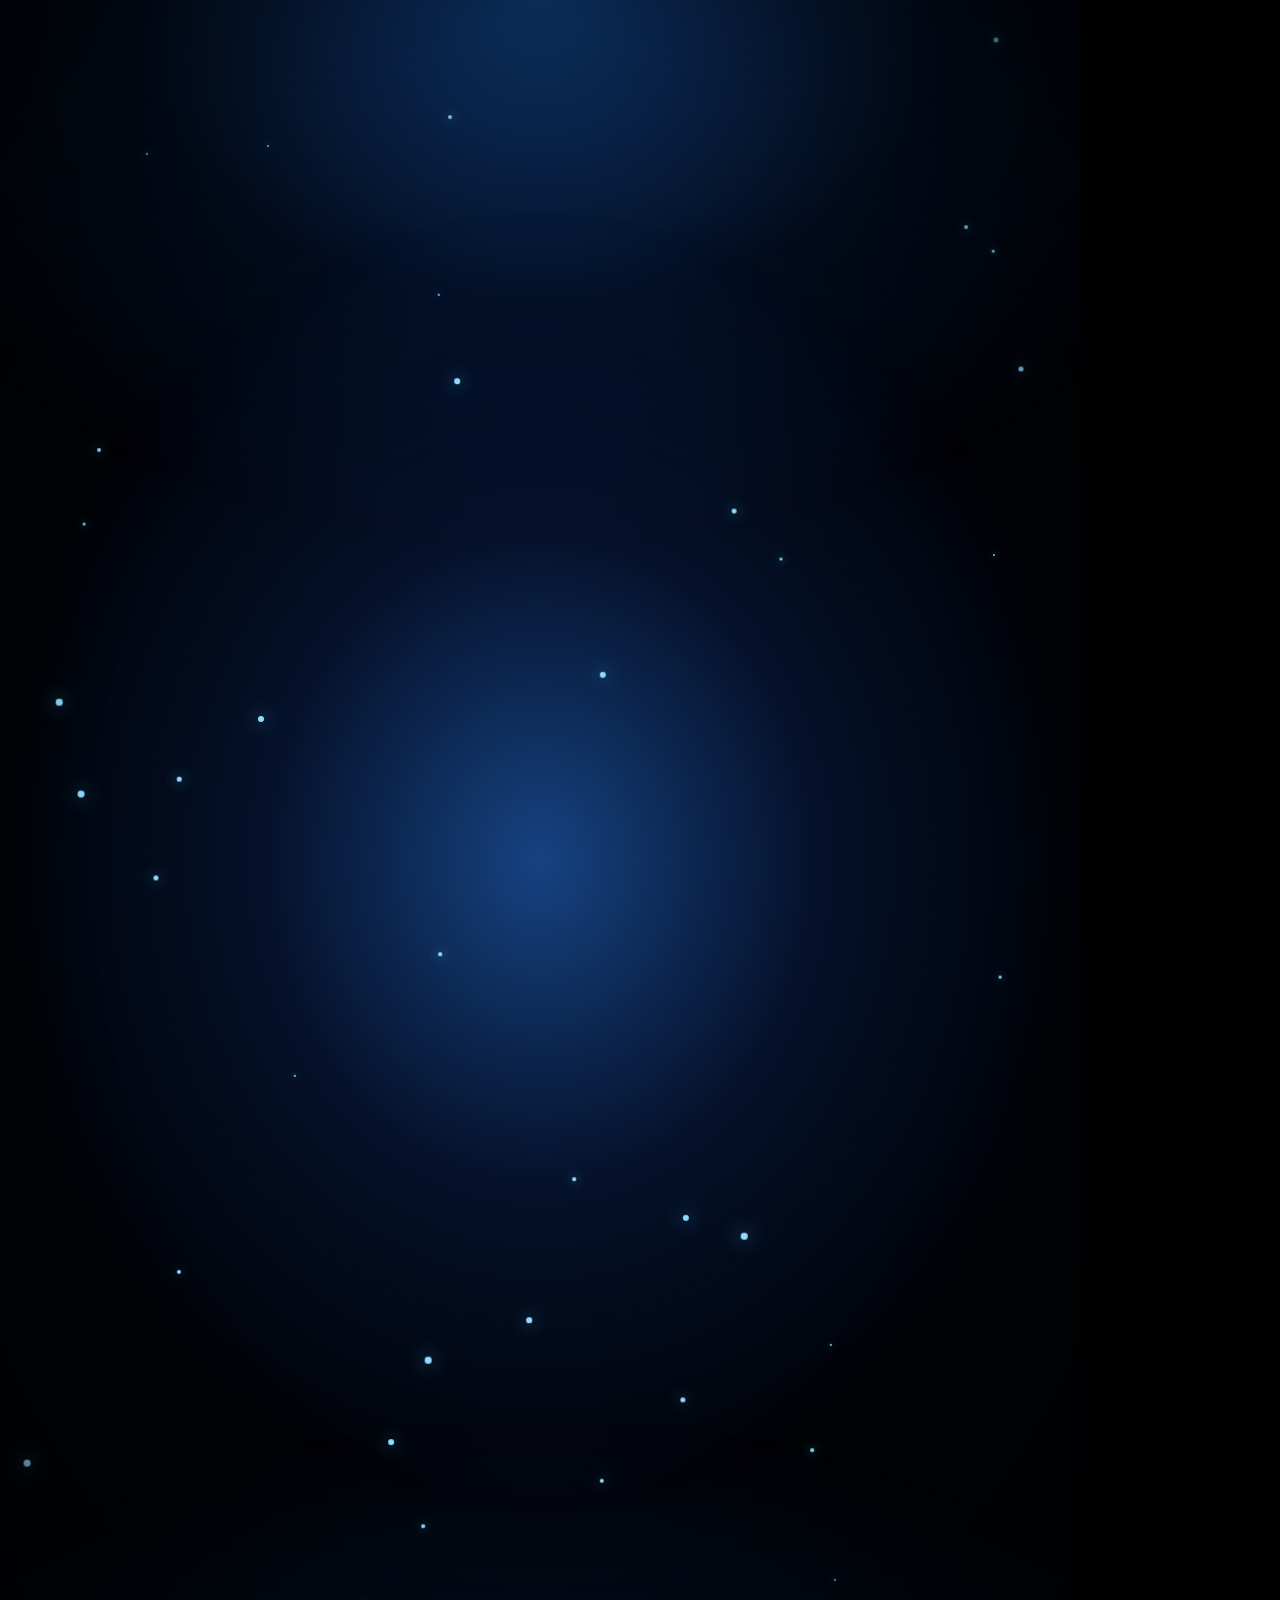
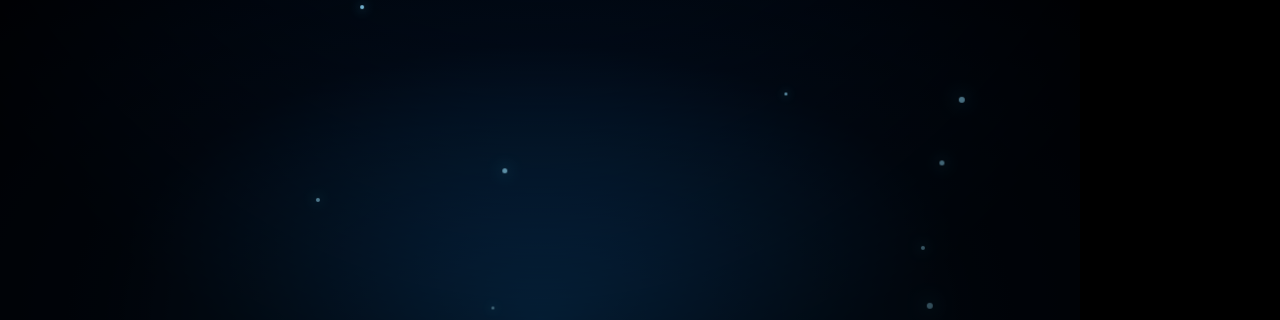
<file: motion/index.html>
<!doctype html>
<html lang="pt-BR">
<head>
<meta charset="utf-8">
<title>Vora Motion</title>
<style>
@font-face{font-family:Sora;font-weight:300;src:url(assets/fonts/sora-latin-300-normal.woff2) format('woff2')}
@font-face{font-family:Sora;font-weight:400;src:url(assets/fonts/sora-latin-400-normal.woff2) format('woff2')}
@font-face{font-family:Sora;font-weight:600;src:url(assets/fonts/sora-latin-600-normal.woff2) format('woff2')}
@font-face{font-family:Sora;font-weight:700;src:url(assets/fonts/sora-latin-700-normal.woff2) format('woff2')}
*{margin:0;padding:0;box-sizing:border-box}
html,body{width:1080px;height:1920px;background:#000;overflow:hidden;font-family:Sora,sans-serif;color:#fff}
#stage{position:absolute;left:0;top:0;width:1080px;height:1920px;overflow:hidden;background:#010307}
.layer{position:absolute;inset:0}
.scene{position:absolute;inset:0;display:none;transform-origin:540px 860px}
.cam{position:absolute;inset:0;transform-origin:540px 860px}
.c{position:absolute;transform:translate(-50%,-50%);will-change:transform,opacity}
.glass{background:linear-gradient(165deg,rgba(26,66,98,.62),rgba(5,16,30,.82));border:2px solid rgba(86,206,255,.62);border-radius:30px;box-shadow:0 0 36px rgba(25,150,255,.32),inset 0 0 28px rgba(70,190,255,.12)}
.dimglass{background:linear-gradient(165deg,rgba(20,40,60,.35),rgba(4,10,20,.5));border:2px solid rgba(110,170,210,.16);border-radius:22px}
.cy{color:#47d3ff;text-shadow:0 0 22px rgba(40,180,255,.55)}
.muted{color:rgba(190,215,235,.55)}
.label{font-size:24px;font-weight:400;color:rgba(190,215,235,.6);letter-spacing:.5px}
.field{height:84px;border-radius:18px;border:2px solid rgba(86,206,255,.35);background:rgba(4,14,26,.75);display:flex;align-items:center;padding:0 28px;font-size:32px;font-weight:400}
.caret{display:inline-block;width:3px;height:36px;background:#47d3ff;margin-left:3px;box-shadow:0 0 10px #47d3ff}
.chip{height:76px;padding:0 26px;border-radius:38px;border:2px solid rgba(110,170,210,.28);display:flex;align-items:center;font-size:28px;font-weight:400;color:rgba(200,225,240,.7);white-space:nowrap}
.btn{height:84px;padding:0 38px;border-radius:20px;display:flex;align-items:center;font-size:30px;font-weight:600;white-space:nowrap}
.pill{height:100px;padding:0 46px;border-radius:50px;display:flex;align-items:center;gap:18px;font-size:38px;font-weight:600;white-space:nowrap}
.orb{border-radius:50%;background:radial-gradient(circle at 35% 30%,#bff1ff 0%,#3fb6ff 18%,#1460d8 48%,#071a4d 80%);box-shadow:0 0 30px rgba(40,160,255,.6)}
.orbspin{position:absolute;inset:0;border-radius:50%;background:conic-gradient(from 0deg,rgba(255,255,255,.0),rgba(255,255,255,.35),rgba(255,255,255,0) 25%,rgba(255,255,255,.25) 50%,rgba(255,255,255,0) 62%,rgba(255,255,255,.3) 80%,rgba(255,255,255,0));mix-blend-mode:overlay}
.bubble{padding:26px 34px;font-size:32px;line-height:1.35;font-weight:400;border-radius:26px;max-width:640px}
.word{display:inline-block;white-space:pre}
#cap{position:absolute;left:70px;right:70px;top:1500px;text-align:center;font-size:62px;line-height:1.22;font-weight:600;letter-spacing:-.5px;text-shadow:0 6px 40px rgba(0,0,0,.9)}
#cap .w{display:inline-block;white-space:pre}
#grain{position:absolute;inset:-200px;opacity:.06;mix-blend-mode:screen;pointer-events:none}
.mask{-webkit-mask-size:contain;-webkit-mask-repeat:no-repeat;-webkit-mask-position:center;mask-size:contain;mask-repeat:no-repeat;mask-position:center}
.code{font-family:'DejaVu Sans Mono',monospace;font-size:24px;line-height:1.5;color:rgba(170,225,255,.85);white-space:pre}
.tick{position:absolute;width:10px;height:10px;border-radius:50%;background:#7fe0ff;box-shadow:0 0 12px #47d3ff}
</style>
</head>
<body>
<div id="stage">
  <!-- BACKGROUND -->
  <div class="layer" id="bg">
    <div class="c" id="glowTop" style="left:540px;top:0;width:1500px;height:1100px;border-radius:50%;background:radial-gradient(closest-side,rgba(30,110,220,.55),rgba(12,50,120,.22) 55%,rgba(0,0,0,0))"></div>
    <div class="c" id="glowBot" style="left:540px;top:1920px;width:1600px;height:1000px;border-radius:50%;background:radial-gradient(closest-side,rgba(20,120,210,.5),rgba(10,50,110,.2) 55%,rgba(0,0,0,0))"></div>
    <div class="c" id="glowMid" style="left:540px;top:860px;width:1100px;height:1300px;border-radius:50%;background:radial-gradient(closest-side,rgba(40,120,230,.55),rgba(20,60,150,.25) 50%,rgba(0,0,0,0))"></div>
    <div class="layer" id="dust"></div>
  </div>

  <!-- S1: posts grid -->
  <div class="scene" id="s1"><div class="cam" id="s1cam"></div></div>

  <!-- S2: form -->
  <div class="scene" id="s2"><div class="cam" id="s2cam">
    <div class="c glass" id="form" style="left:540px;top:760px;width:920px;height:740px;border-radius:34px">
      <div style="position:absolute;left:44px;top:40px;font-size:40px;font-weight:600">Nova presença digital</div>
      <div style="position:absolute;left:44px;top:96px" class="label">Configure sua marca para o próximo nível</div>
      <div style="position:absolute;left:44px;top:170px" class="label">Nome da marca</div>
      <div style="position:absolute;left:44px;top:206px;width:832px" class="field" id="f1"><span id="f1t"></span><span class="caret" id="c1"></span></div>
      <div style="position:absolute;left:44px;top:318px" class="label">Site</div>
      <div style="position:absolute;left:44px;top:354px;width:832px" class="field" id="f2"><span id="f2t" class="muted" style="color:rgba(210,235,250,.9)"></span><span class="caret" id="c2"></span></div>
      <div style="position:absolute;left:44px;top:466px" class="label">Objetivos</div>
      <div style="position:absolute;left:44px;top:502px;width:832px;display:flex;gap:18px" id="chips">
        <div class="chip" id="chip1">Profissionalismo</div>
        <div class="chip" id="chip2">Interesse</div>
        <div class="chip" id="chip3">Marca lembrada</div>
      </div>
      <div style="position:absolute;left:44px;top:620px;border:2px solid rgba(110,170,210,.25);color:rgba(200,225,240,.6)" class="btn">Voltar</div>
      <div style="position:absolute;right:44px;top:620px;background:linear-gradient(90deg,#1a7fe0,#2fc2ff);box-shadow:0 0 30px rgba(40,170,255,.5)" class="btn" id="btnCreate">Criar presença →</div>
    </div>
    <div class="c" id="doneBadge" style="left:540px;top:760px;opacity:0">
      <div class="glass" style="width:520px;height:520px;border-radius:40px;display:flex;flex-direction:column;align-items:center;justify-content:center;gap:34px">
        <div class="orb" style="width:190px;height:190px;position:relative;display:flex;align-items:center;justify-content:center">
          <svg width="110" height="110" viewBox="0 0 24 24" fill="none" stroke="#fff" stroke-width="2.4" stroke-linecap="round" stroke-linejoin="round"><path id="checkPath" d="M5 12.5l4.5 4.5L19 7.5" stroke-dasharray="24" stroke-dashoffset="24"/></svg>
        </div>
        <div style="font-size:40px;font-weight:600">Marca <span class="cy">lembrada</span></div>
      </div>
    </div>
  </div></div>

  <!-- S3: light band -->
  <div class="scene" id="s3"><div class="cam" id="s3cam">
    <div class="c" id="band" style="left:540px;top:860px;width:1400px;height:190px">
      <div style="position:absolute;inset:0;background:linear-gradient(180deg,rgba(0,0,0,0) 0%,rgba(30,140,255,.35) 22%,#22b4ff 42%,#4fd4ff 50%,#22b4ff 58%,rgba(30,140,255,.35) 78%,rgba(0,0,0,0) 100%);filter:blur(2px)"></div>
      <div style="position:absolute;left:0;right:0;top:30px;height:3px;background:linear-gradient(90deg,transparent,#9ae8ff,transparent);box-shadow:0 0 18px #4fd4ff"></div>
      <div style="position:absolute;left:0;right:0;bottom:30px;height:3px;background:linear-gradient(90deg,transparent,#9ae8ff,transparent);box-shadow:0 0 18px #4fd4ff"></div>
    </div>
    <div class="c" id="bandGlow" style="left:540px;top:860px;width:1500px;height:700px;background:radial-gradient(closest-side,rgba(40,160,255,.45),rgba(0,0,0,0));border-radius:50%"></div>
    <div class="c" id="bt1" style="left:540px;top:858px;font-size:92px;font-weight:600;white-space:nowrap">exatamente</div>
    <div class="c" id="bt2" style="left:540px;top:858px;font-size:92px;font-weight:600;white-space:nowrap">aí</div>
    <div class="c" id="bt3" style="left:540px;top:860px"><img src="assets/logo_word.png" style="height:96px;display:block"></div>
  </div></div>

  <!-- S4: radar + chat -->
  <div class="scene" id="s4"><div class="cam" id="s4cam">
    <div class="c" id="radar" style="left:540px;top:820px;width:860px;height:860px">
      <div style="position:absolute;inset:0;border-radius:50%;border:2px solid rgba(80,180,240,.28)"></div>
      <div style="position:absolute;inset:150px;border-radius:50%;border:1.5px solid rgba(80,180,240,.16)"></div>
      <div style="position:absolute;inset:300px;border-radius:50%;border:1.5px solid rgba(80,180,240,.12)"></div>
      <div id="sweep" style="position:absolute;inset:0;border-radius:50%;background:conic-gradient(from 0deg,rgba(60,200,255,.0) 0deg,rgba(60,200,255,0) 300deg,rgba(60,200,255,.28) 358deg,rgba(150,235,255,.9) 360deg)"></div>
      <div id="radarDots"></div>
    </div>
    <div class="c bubble dimglass" id="bubU" style="left:640px;top:700px;border-color:rgba(130,190,230,.3);background:rgba(10,22,36,.85);white-space:nowrap">Preciso me destacar no digital.</div>
    <div class="c" id="bubA" style="left:500px;top:880px;display:flex;align-items:flex-start;gap:22px">
      <div class="orb" style="width:78px;height:78px;flex:none;position:relative;margin-top:8px"><div class="orbspin" id="orbA"></div></div>
      <div class="bubble glass" style="border-radius:26px;white-space:nowrap" id="bubAt"></div>
    </div>
  </div></div>

  <!-- S5: contour blob + big text -->
  <div class="scene" id="s5"><div class="cam" id="s5cam">
    <svg class="c" id="contours" style="left:540px;top:840px" width="1300" height="1600" viewBox="-650 -800 1300 1600"></svg>
    <div class="c" id="blob" style="left:540px;top:840px;width:760px;height:980px;border-radius:50%;background:radial-gradient(closest-side,rgba(60,140,240,.75),rgba(30,80,190,.45) 50%,rgba(10,30,80,0));filter:blur(30px)"></div>
    <div class="c" id="bigA" style="left:540px;top:820px;font-size:120px;font-weight:600;white-space:nowrap;letter-spacing:-2px"></div>
    <div class="c" id="bigB" style="left:540px;top:820px;font-size:108px;font-weight:600;white-space:nowrap;letter-spacing:-2px;text-align:center;line-height:1.05"></div>
    <div class="c" id="bigC" style="left:540px;top:820px;font-size:120px;font-weight:600;white-space:nowrap;letter-spacing:-2px"></div>
  </div></div>

  <!-- S6a: content calendar in perspective -->
  <div class="scene" id="s6a"><div class="cam" id="s6acam">
    <div class="c" id="board" style="left:540px;top:800px;width:940px;height:700px;border:2px solid rgba(86,206,255,.35);background:linear-gradient(170deg,rgba(18,52,86,.55),rgba(3,10,20,.7));box-shadow:0 0 60px rgba(30,140,255,.2)">
      <div id="boardInner" style="position:absolute;inset:0"></div>
    </div>
    <div class="c" id="igBadge" style="left:540px;top:1240px;display:flex;align-items:center;gap:22px">
      <div class="orb" style="width:84px;height:84px;position:relative"><div class="orbspin" id="orbIG"></div></div>
      <div class="glass" style="padding:22px 34px;display:flex;align-items:center;gap:18px;font-size:34px;border-radius:24px">
        <svg width="44" height="44" viewBox="0 0 24 24" fill="none" stroke="#47d3ff" stroke-width="2"><rect x="3" y="3" width="18" height="18" rx="5"/><circle cx="12" cy="12" r="4"/><circle cx="17.5" cy="6.5" r="1" fill="#47d3ff"/></svg>
        <span>Calendário <span class="cy">estratégico</span></span>
      </div>
    </div>
  </div></div>

  <!-- S6b: site cards visitor -> client -->
  <div class="scene" id="s6b"><div class="cam" id="s6bcam">
    <div class="c" id="link" style="left:540px;top:800px;width:0;height:4px;background:linear-gradient(90deg,#2fa8ff,#7fe6ff);box-shadow:0 0 16px #47d3ff"></div>
    <div class="c" id="cardA" style="left:540px;top:800px;width:420px;height:660px">
      <div id="gridA" style="position:absolute;inset:-40px;background-image:linear-gradient(rgba(80,180,240,.22) 2px,transparent 2px),linear-gradient(90deg,rgba(80,180,240,.22) 2px,transparent 2px);background-size:50px 50px"></div>
      <div class="glass" id="cardAg" style="position:absolute;inset:0;border-radius:36px">
        <div style="position:absolute;top:34px;width:100%;text-align:center;font-size:24px" class="cy">suaempresa.com.br</div>
        <svg id="wire" style="position:absolute;left:90px;top:120px" width="240" height="240" viewBox="-120 -120 240 240"></svg>
        <div style="position:absolute;left:105px;top:400px;width:210px;height:56px;border-radius:28px;border:2px solid rgba(86,206,255,.7);display:flex;align-items:center;justify-content:center;font-size:22px">Fale conosco</div>
        <div style="position:absolute;left:30px;bottom:34px;width:270px;height:62px;border-radius:16px;border:2px solid rgba(86,206,255,.4);background:rgba(4,14,26,.7);font-size:20px;display:flex;align-items:center;padding-left:20px" class="muted">Enviar mensagem</div>
        <div style="position:absolute;right:30px;bottom:40px;width:50px;height:50px;border-radius:50%;border:2px solid rgba(86,206,255,.5)"></div>
      </div>
      <div style="position:absolute;bottom:-80px;width:100%;text-align:center;font-size:34px;font-weight:600" id="labA">Visitante</div>
    </div>
    <div class="c" id="cardB" style="left:780px;top:800px;width:420px;height:660px">
      <div class="glass" style="position:absolute;inset:0;border-radius:36px">
        <div style="position:absolute;top:34px;width:100%;text-align:center;font-size:24px">Sua Empresa · Atendimento</div>
        <div class="orb" style="position:absolute;left:90px;top:120px;width:240px;height:240px"><div class="orbspin" id="orbB"></div></div>
        <div style="position:absolute;left:95px;top:400px;width:230px;height:56px;border-radius:28px;background:linear-gradient(90deg,#1a7fe0,#2fc2ff);display:flex;align-items:center;justify-content:center;font-size:22px;font-weight:600">Novo cliente ✓</div>
        <div style="position:absolute;left:30px;bottom:34px;width:270px;height:62px;border-radius:16px;border:2px solid rgba(86,206,255,.4);background:rgba(4,14,26,.7);font-size:20px;display:flex;align-items:center;padding-left:20px" class="muted">Orçamento enviado</div>
        <div style="position:absolute;right:30px;bottom:40px;width:50px;height:50px;border-radius:50%;border:2px solid rgba(86,206,255,.5)"></div>
      </div>
      <div style="position:absolute;bottom:-80px;width:100%;text-align:center;font-size:34px;font-weight:600" class="cy">Cliente</div>
    </div>
  </div></div>

  <!-- S7: connected nodes -->
  <div class="scene" id="s7"><div class="cam" id="s7cam">
    <svg class="c" id="lines" style="left:540px;top:860px" width="1080" height="1100" viewBox="-540 -550 1080 1100"></svg>
    <div class="c" id="codeBand" style="left:540px;top:820px;width:1300px;height:230px;overflow:hidden;border-top:2px solid rgba(86,206,255,.45);border-bottom:2px solid rgba(86,206,255,.45);background:linear-gradient(180deg,rgba(10,40,70,.5),rgba(4,14,28,.6))">
      <div class="code" id="codeTxt" style="position:absolute;left:0;top:18px"></div>
    </div>
    <div class="c glass pill" id="pM" style="left:300px;top:820px">Marca</div>
    <div class="c glass pill" id="pD" style="left:780px;top:820px">Digital</div>
    <div class="c" id="hub" style="left:540px;top:860px;width:210px;height:210px">
      <div class="orb" style="position:absolute;inset:0"><div class="orbspin" id="orbH"></div></div>
      <img src="assets/logo_mark.png" style="position:absolute;left:38px;top:68px;width:134px">
    </div>
    <div class="c glass pill" id="n1" style="left:540px;top:500px">Identidade</div>
    <div class="c glass pill" id="n2" style="left:290px;top:1220px">Criatividade</div>
    <div class="c glass pill" id="n3" style="left:790px;top:1220px">Estratégia</div>
  </div></div>

  <!-- S8a: market tiles -->
  <div class="scene" id="s8a"><div class="cam" id="s8acam"></div></div>

  <!-- S8b: timeline list -->
  <div class="scene" id="s8b"><div class="cam" id="s8bcam">
    <div class="c" id="list" style="left:540px;top:820px;width:860px;height:900px">
      <div id="li1" style="position:absolute;left:0;top:0;width:860px">
        <div style="font-size:30px" class="muted">Seg, 09:00</div>
        <div style="font-size:42px;margin-top:10px;color:rgba(220,235,245,.55);position:relative;display:inline-block">Post genérico<div id="st1" style="position:absolute;left:0;top:52%;height:3px;width:0;background:#7fb9d9"></div></div>
        <div style="margin-top:14px;display:inline-block;margin-left:22px;padding:8px 22px;border-radius:12px;background:rgba(120,150,170,.25);font-size:24px" class="muted">Ignorado</div>
      </div>
      <div id="li2" style="position:absolute;left:0;top:200px;width:860px">
        <div style="font-size:30px" class="muted">Ter, 18:30</div>
        <div style="font-size:42px;margin-top:10px;color:rgba(220,235,245,.55);position:relative;display:inline-block">Mais do mesmo<div id="st2" style="position:absolute;left:0;top:52%;height:3px;width:0;background:#7fb9d9"></div></div>
        <div style="margin-top:14px;display:inline-block;margin-left:22px;padding:8px 22px;border-radius:12px;background:rgba(120,150,170,.25);font-size:24px" class="muted">Esquecido</div>
      </div>
      <div id="li3g" class="glass" style="position:absolute;left:30px;top:440px;width:860px;height:250px;opacity:.35;border-radius:30px"></div>
      <div id="li3" class="glass" style="position:absolute;left:0;top:420px;width:860px;height:250px;border-radius:30px;padding:40px 44px">
        <div style="display:flex;align-items:center;gap:22px"><div class="orb" style="width:62px;height:62px;position:relative"><div class="orbspin" id="orbL"></div></div><div style="font-size:46px;font-weight:600">Comunicação <span class="cy">Vora</span></div></div>
        <div style="font-size:28px;margin-top:20px;color:#5fb8e6">Estratégica · Autêntica · Memorável</div>
        <div style="position:absolute;right:40px;top:44px;padding:10px 24px;border-radius:14px;background:#1592d6;font-size:24px;font-weight:600">Destaque</div>
      </div>
    </div>
  </div></div>

  <!-- S9: logo + CTA -->
  <div class="scene" id="s9"><div class="cam" id="s9cam">
    <div class="c" id="flare" style="left:540px;top:760px;width:1400px;height:6px;background:linear-gradient(90deg,transparent,#bff1ff,transparent);box-shadow:0 0 40px 10px rgba(60,190,255,.6)"></div>
    <div class="c" id="logoG" style="left:540px;top:820px;width:700px;height:640px">
      <div id="markWrap" style="position:absolute;left:50px;top:0;width:600px;height:268px;filter:drop-shadow(0 0 26px rgba(40,170,255,.7))">
        <div id="mark" class="mask" style="position:absolute;inset:0;-webkit-mask-image:url(assets/logo_mark.png);mask-image:url(assets/logo_mark.png);background:linear-gradient(110deg,#0d4fb8 0%,#2a86ef 38%,#ffffff 50%,#2a86ef 62%,#0d4fb8 100%);background-size:320% 100%"></div>
      </div>
      <img id="word" src="assets/logo_word.png" style="position:absolute;left:30px;top:330px;width:640px">
      <div id="tag" style="position:absolute;left:-100px;width:900px;top:590px;text-align:center;font-size:44px;font-weight:300;letter-spacing:1px;white-space:nowrap"></div>
    </div>
    <div class="c" id="cta" style="left:540px;top:1210px">
      <div class="glass" style="height:128px;padding:0 64px;border-radius:64px;display:flex;align-items:center;gap:20px;font-size:44px;font-weight:600;white-space:nowrap;background:linear-gradient(90deg,rgba(20,110,220,.85),rgba(40,190,255,.85));border-color:rgba(170,235,255,.85)">Entre em contato <span style="font-size:48px">→</span></div>
    </div>
    <div class="c" id="ctaRing" style="left:540px;top:1210px;width:640px;height:150px;border-radius:75px;border:3px solid #7fe6ff;opacity:0"></div>
  </div></div>

  <!-- overlays -->
  <div class="c" id="ripple" style="left:0;top:0;width:120px;height:120px;border-radius:50%;border:3px solid #7fe6ff;box-shadow:0 0 20px #47d3ff;opacity:0"></div>
  <div class="c" id="cursor" style="left:0;top:0;opacity:0;transform-origin:0 0">
    <svg width="90" height="90" viewBox="0 0 30 30" style="filter:drop-shadow(0 0 10px rgba(60,200,255,.9))"><path d="M3 2 L27 14 L15.5 16.5 L10 27 Z" fill="#3fc8ff" stroke="#bff1ff" stroke-width="1.2" stroke-linejoin="round"/></svg>
  </div>
  <div id="cap"></div>
  <div id="vign" class="layer" style="background:radial-gradient(ellipse 75% 60% at 50% 45%,rgba(0,0,0,0) 55%,rgba(0,0,0,.65) 100%)"></div>
  <canvas id="grain" width="740" height="1160" style="width:1480px;height:2320px"></canvas>
  <div id="fade" class="layer" style="background:#000;opacity:0"></div>
</div>

<script>
const $=id=>document.getElementById(id);
const cl=(x,a=0,b=1)=>Math.min(b,Math.max(a,x));
const p=(t,a,b)=>cl((t-a)/(b-a));
const lerp=(a,b,x)=>a+(b-a)*x;
const eo=x=>1-Math.pow(1-x,3);
const eo5=x=>1-Math.pow(1-x,5);
const eio=x=>x<.5?4*x*x*x:1-Math.pow(-2*x+2,3)/2;
const eback=x=>{const c1=1.6,c3=c1+1;return 1+c3*Math.pow(x-1,3)+c1*Math.pow(x-1,2)};
let seed=7;const rnd=()=>{seed=(seed*16807)%2147483647;return (seed-1)/2147483646};

function S(el,o={}){
  const {x=0,y=0,s=1,sx,sy,r=0,a=1,b=0,rx=0,ry=0,z=0,c=true}=o;
  el.style.transform=`${c?'translate(-50%,-50%) ':''}translate3d(${x}px,${y}px,${z}px) rotateX(${rx}deg) rotateY(${ry}deg) rotate(${r}deg) scale(${sx??s},${sy??s})`;
  el.style.opacity=a;
  el.style.filter=b>0.1?`blur(${b.toFixed(2)}px)`:'';
}
// popIn: 0->1 with blur/scale. returns k
function pop(el,t,t0,dur=.45,base={},from={}){
  const k=p(t,t0,t0+dur);const e=eback(k),f=eo(k);
  S(el,{...base,s:(base.s??1)*lerp(from.s??.7,1,e),y:(base.y??0)+lerp(from.y??30,0,f),a:(base.a??1)*f,b:(1-f)*(from.b??14)});
  return k;
}
function scene(id,t,a,b,o={}){
  const {inD=.45,outD=.4,inS=1.14,outS=.9,inB=26,outB=26}=o;
  const el=$(id);
  if(t<a||t>b){el.style.display='none';return null}
  el.style.display='block';
  const pi=eo(p(t,a,a+inD)),po=eio(p(t,b-outD,b));
  const s=lerp(inS,1,pi)*lerp(1,outS,po),bl=(1-pi)*inB+po*outB;
  el.style.opacity=pi*(1-po);el.style.filter=bl>.1?`blur(${bl.toFixed(2)}px)`:'';
  el.style.transform=`scale(${s})`;
  return t-a;
}
function cam(id,o){S($(id),{...o,c:false});$(id).style.transform=`perspective(1900px) `+$(id).style.transform}

// ---------- build: dust ----------
const dust=[];
for(let i=0;i<46;i++){const d=document.createElement('div');d.className='c';const sz=2+rnd()*5;
  d.style.cssText+=`left:${rnd()*1080}px;top:${rnd()*1920}px;width:${sz}px;height:${sz}px;border-radius:50%;background:#8fdcff;box-shadow:0 0 ${sz*3}px #47d3ff`;
  $('dust').appendChild(d);dust.push({d,sp:10+rnd()*30,ph:rnd()*6.28,amp:.15+rnd()*.35});}

// ---------- S1 grid ----------
const icons={
 heart:'<path d="M12 20s-7-4.4-7-10a4 4 0 0 1 7-2.6A4 4 0 0 1 19 10c0 5.6-7 10-7 10z"/>',
 img:'<rect x="3" y="4" width="18" height="16" rx="3"/><circle cx="9" cy="10" r="2"/><path d="M21 16l-5-5-9 9"/>',
 play:'<rect x="3" y="4" width="18" height="16" rx="3"/><path d="M10 9l5 3-5 3z"/>',
 star:'<path d="M12 3l2.7 5.6 6.1.9-4.4 4.3 1 6.1L12 17l-5.4 2.9 1-6.1L3.2 9.5l6.1-.9z"/>'};
const tiles=[];const icl=['img','heart','play','star','heart','img','play','img','heart'];
for(let i=0;i<9;i++){const r=Math.floor(i/3),c=i%3;const d=document.createElement('div');d.className='c glass';
  d.style.cssText+=`left:${540+(c-1)*284}px;top:${840+(r-1)*284}px;width:250px;height:250px;border-radius:30px;display:flex;flex-direction:column;align-items:center;justify-content:center;gap:16px`;
  d.innerHTML=`<svg width="74" height="74" viewBox="0 0 24 24" fill="none" stroke="#9fe3ff" stroke-width="1.6" stroke-linejoin="round" stroke-linecap="round">${icons[icl[i]]}</svg><div style="font-size:28px;font-weight:400">${i==4?'<span id="t1lab">Post</span>':'Post'}</div>`;
  $('s1cam').appendChild(d);tiles.push({d,r,c});}
const likes=document.createElement('div');likes.className='c';likes.style.cssText+='left:640px;top:690px;padding:12px 24px;border-radius:30px;background:linear-gradient(90deg,#1a7fe0,#2fc2ff);font-size:28px;font-weight:600;box-shadow:0 0 24px rgba(40,170,255,.6);white-space:nowrap';likes.innerHTML='♥ 12 curtidas';$('s1cam').appendChild(likes);

// ---------- S2 typing ----------
const f1s='Sua Empresa',f2s='www.suaempresa.com.br';

// ---------- S4 radar dots ----------
for(let i=0;i<26;i++){const a=rnd()*6.28,r=60+rnd()*360;const d=document.createElement('div');d.className='tick';d.style.left=(430+Math.cos(a)*r-5)+'px';d.style.top=(430+Math.sin(a)*r-5)+'px';d.dataset.ang=((a*180/Math.PI)+90+360)%360;d.style.transform='scale(.5)';$('radarDots').appendChild(d);}
const replyWords='Deixa com a gente. Cuidamos de tudo ✓'.split(' ');
$('bubAt').innerHTML=replyWords.map(w=>`<span class="word">${w} </span>`).join('');

// ---------- S5 contours ----------
const NS='http://www.w3.org/2000/svg';const contours=[];
for(let i=0;i<9;i++){const pth=document.createElementNS(NS,'path');pth.setAttribute('fill','none');pth.setAttribute('stroke',`rgba(110,190,240,${.32-i*.025})`);pth.setAttribute('stroke-width','2');$('contours').appendChild(pth);contours.push(pth);}
function blobPath(R,t,i){let d='';const N=90;for(let k=0;k<=N;k++){const a=k/N*Math.PI*2;
  const rr=R*(1+.10*Math.sin(4*a+t*.9+i*.5)+.06*Math.sin(7*a-t*1.3+i)+.04*Math.cos(2*a+t*.6));
  const x=Math.cos(a)*rr*0.82,y=Math.sin(a)*rr*1.05;d+=(k?'L':'M')+x.toFixed(1)+' '+y.toFixed(1);}return d+'Z';}
function letters(el,html){el.innerHTML=html;} // spans with class l
function wordSpans(str,cls=''){return [...str].map(ch=>`<span class="l ${cls}" style="display:inline-block;white-space:pre">${ch}</span>`).join('')}
letters($('bigA'),wordSpans('Vídeos'));
letters($('bigB'),wordSpans('Motion ')+wordSpans('graphics','cy'));
letters($('bigC'),wordSpans('Artes ')+wordSpans('& ','muted')+wordSpans('Flyers','cy'));
function animLetters(el,t,tin,tout,stag=.035){const ls=el.querySelectorAll('.l');const n=ls.length;
  ls.forEach((l,i)=>{const ki=eo(p(t,tin+i*stag,tin+i*stag+.35));const ko=eio(p(t,tout+i*stag*.7,tout+i*stag*.7+.3));
    const a=ki*(1-ko);l.style.opacity=a;l.style.transform=`translateY(${(1-ki)*40-ko*0}px) translateX(${-ko*30}px)`;l.style.filter=(1-ki)*12+ko*14>.2?`blur(${(1-ki)*12+ko*14}px)`:'';});
  el.style.display=(t>tin-.05&&t<tout+n*stag*.7+.4)?'block':'none';}

// ---------- S6a board ----------
const days=['SEG 03','TER 04','QUA 05','QUI 06','SEX 07'];
let bh='';days.forEach((d,i)=>{bh+=`<div style="position:absolute;left:${i*188}px;top:0;width:188px;height:700px;border-left:${i?'1.5px solid rgba(86,206,255,.16)':'none'}"></div><div style="position:absolute;left:${i*188}px;top:26px;width:188px;text-align:center;font-size:20px" class="muted">${d}</div>`;});
bh+=`<div style="position:absolute;left:0;right:0;top:72px;height:1.5px;background:rgba(86,206,255,.25)"></div>`;
const evs=[[0,0,'Reels','09:00'],[1,1,'Carrossel','12:00'],[2,0,'Lançamento','10:00',1],[3,2,'Stories','18:00'],[4,1,'Post','11:30'],[0,2,'Bastidores','16:00'],[2,2,'Live','20:00'],[1,3,'Depoimento','15:00'],[3,0,'Reels','08:30'],[4,3,'Promoção','19:00']];
evs.forEach((e,i)=>{const hi=e[4];bh+=`<div class="ev" style="position:absolute;left:${e[0]*188+12}px;top:${100+e[1]*145}px;width:164px;height:120px;border-radius:14px;padding:14px 16px;${hi?'background:linear-gradient(160deg,#27b9ff,#1270d8);box-shadow:0 0 34px rgba(40,180,255,.8);':'background:rgba(40,110,170,.28);border:1.5px solid rgba(86,206,255,.3);'}"><div style="font-size:22px;font-weight:600">${e[2]}</div><div style="font-size:18px;margin-top:6px;opacity:.75">${e[3]}</div><div style="margin-top:10px;height:6px;width:${60+((i*37)%60)}px;border-radius:3px;background:rgba(255,255,255,.35)"></div></div>`;});
[[0,0],[940,0],[0,700],[940,700]].forEach(c=>{bh+=`<div class="tick" style="left:${c[0]-5}px;top:${c[1]-5}px"></div>`});
$('boardInner').innerHTML=bh;const evEls=[...document.querySelectorAll('.ev')];

// ---------- S6b wireframe ----------
const wire=$('wire');const wEls=[];
for(let i=0;i<7;i++){const e=document.createElementNS(NS,'ellipse');e.setAttribute('fill','none');e.setAttribute('stroke','#7fe0ff');e.setAttribute('stroke-width','2.5');wire.appendChild(e);wEls.push(e);}
for(let i=0;i<4;i++){const e=document.createElementNS(NS,'ellipse');e.setAttribute('fill','none');e.setAttribute('stroke','rgba(127,224,255,.6)');e.setAttribute('stroke-width','2');wire.appendChild(e);wEls.push(e);}
function drawWire(t){const R=100;for(let i=0;i<7;i++){const a=t*1.1+i*Math.PI/7;wEls[i].setAttribute('rx',Math.abs(Math.cos(a))*R);wEls[i].setAttribute('ry',R);}
  [-.6,-.2,.2,.6].forEach((h,j)=>{const e=wEls[7+j];e.setAttribute('cy',h*R);e.setAttribute('rx',Math.sqrt(1-h*h)*R);e.setAttribute('ry',Math.sqrt(1-h*h)*R*.22);});}

// ---------- S7 ----------
const codeLines=['/* vora/brand.js */  const marca = new Identidade({ unica: true });   conectar(marca, digital);',
 'criatividade.map(ideia => ideia.toMotion());   estrategia.run({ alvo: "clientes" });   ',
 'site.publicar("suaempresa.com.br");  instagram.agenda(calendario);  marca.nivel++;   ',
 'export default function Vora(){ return <Presenca digital profissional /> }   '];
$('codeTxt').textContent=codeLines.map(l=>(l+l+l)).join('\n');
const lines=[];[[0,-360],[-250,360],[250,360]].forEach(e=>{const l=document.createElementNS(NS,'line');l.setAttribute('x1',0);l.setAttribute('y1',0);l.setAttribute('stroke','#5fd6ff');l.setAttribute('stroke-width','4');l.style.filter='drop-shadow(0 0 8px #47d3ff)';$('lines').appendChild(l);lines.push({l,x:e[0],y:e[1]});});

// ---------- S8a tiles ----------
const mt=[];for(let r=0;r<9;r++)for(let c=0;c<7;c++){const d=document.createElement('div');d.className='c dimglass';
  d.style.cssText+=`left:${540+(c-3)*114}px;top:${820+(r-4)*114}px;width:92px;height:92px;border-radius:20px`;
  if(r==4&&c==3){d.id='hero';d.innerHTML='<img src="assets/logo_mark.png" id="heroMark" style="position:absolute;left:14px;top:26px;width:64px;opacity:0">';}
  $('s8acam').appendChild(d);mt.push({d,r,c,rv:rnd()});}

// ---------- tagline ----------
$('tag').innerHTML=['Sua','marca','em','<span class="cy" style="font-weight:600">outro</span>','<span class="cy" style="font-weight:600">nível</span>'].map(w=>`<span class="tw" style="display:inline-block;margin:0 10px">${w}</span>`).join('');

// ---------- grain ----------
const gctx=$('grain').getContext('2d');const gimgs=[];
for(let k=0;k<6;k++){const im=gctx.createImageData(740,1160);for(let i=0;i<im.data.length;i+=4){const v=Math.random()*255;im.data[i]=im.data[i+1]=im.data[i+2]=v;im.data[i+3]=255;}gimgs.push(im);}

// ---------- captions ----------
let WORDS=[],CHUNKS=[];
const KEY=/^(profissionalismo|interesse|lembrada|vora|tudo|destacar|vídeos|motion|graphics|atenção|artes|flyers|instagram|sites|clientes|conectado|identidade|criatividade|estratégia|mercado|comunicação|outro|nível|contato|juntos|bonitos|digital|estratégicos)$/i;
function buildChunks(){let cur=[];const out=[];
  WORDS.forEach((w,i)=>{const prev=WORDS[i-1];
    if(cur.length&&(cur.length>=4||/[.,]$/.test(prev.w)||w.s-prev.e>.35||cur.map(x=>x.w).join(' ').length+w.w.length>24)){out.push(cur);cur=[];}
    cur.push(w);});
  if(cur.length)out.push(cur);
  out.forEach((c,i)=>{c.t0=c[0].s-.12;const nx=out[i+1];c.t1=nx?Math.min(nx[0].s-.12,c[c.length-1].e+.9):c[c.length-1].e+1.2;});
  CHUNKS=out;}
let curChunk=-1;
function renderCaps(t){const i=CHUNKS.findIndex(c=>t>=c.t0&&t<c.t1);const cap=$('cap');
  if(i<0||(t>42.15&&t<44.9)){cap.style.opacity=0;curChunk=-1;return}
  const c=CHUNKS[i];
  if(i!==curChunk){curChunk=i;cap.innerHTML=c.map(w=>`<span class="w${KEY.test(w.w.replace(/[.,!?]/g,''))?' k':''}">${w.w} </span>`).join('');}
  const ki=eo(p(t,c.t0,c.t0+.28)),ko=p(t,c.t1-.12,c.t1);
  cap.style.opacity=ki*(1-ko);cap.style.transform=`translateY(${(1-ki)*34}px) scale(${lerp(.94,1,ki)})`;cap.style.filter=(1-ki)*10>.2?`blur(${(1-ki)*10}px)`:'';
  [...cap.children].forEach((sp,j)=>{const w=c[j];const k=eo(p(t,w.s-.06,w.s+.14));const key=sp.classList.contains('k');
    sp.style.opacity=lerp(.28,1,k);
    sp.style.color=key&&k>0?`rgb(${lerp(255,71,k)|0},${lerp(255,211,k)|0},255)`:'#fff';
    sp.style.textShadow=key&&k>0?`0 0 ${28*k}px rgba(40,180,255,${.7*k}),0 6px 40px rgba(0,0,0,.9)`:'0 6px 40px rgba(0,0,0,.9)';
    sp.style.transform=`translateY(${(1-k)*8}px) scale(${1+.06*Math.sin(Math.PI*k)})`;});}

// ---------- cursor ----------
let TGT={};
function centerOf(id){const r=$(id).getBoundingClientRect();return [r.left+r.width/2,r.top+r.height/2]}
let CUR=[];const CLICKS=[2.02,6.04,7.6,9.08,9.72,45.66];
function curPos(t){for(let i=0;i<CUR.length-1;i++){const a=CUR[i],b=CUR[i+1];if(t>=a.t&&t<=b.t){const k=eio(p(t,a.t,b.t));return {x:lerp(a.x,b.x,k),y:lerp(a.y,b.y,k),o:lerp(a.o,b.o,p(t,a.t,b.t))}}}return {x:0,y:0,o:0}}
function renderCursor(t){const c=curPos(t);let s=1;CLICKS.forEach(ct=>{const k=p(t,ct-.08,ct+.18);if(k>0&&k<1)s=1-.22*Math.sin(Math.PI*k)});
  S($('cursor'),{x:c.x-8,y:c.y-6,s,a:c.o,c:false});
  let rp=null;CLICKS.forEach(ct=>{if(t>=ct&&t<ct+.55)rp=ct});
  if(rp!==null){const k=p(t,rp,rp+.55);const cc=curPos(rp);S($('ripple'),{x:cc.x,y:cc.y,s:lerp(.1,1.6,eo(k)),a:(1-k)*.9})}else $('ripple').style.opacity=0;}

// ---------- background ----------
const BG=[ // t, top, bot, mid
 [0,.7,.25,0],[3.3,.35,.6,0],[10.3,.2,.4,0],[10.6,.15,.2,.5],[13.3,.2,.3,0],[17.1,.1,.2,.0],[23.5,.55,.3,0],[26,.3,.55,0],[30.6,.25,.5,0],[35.1,.35,.35,0],[39,.7,.3,0],[42.1,.1,.15,0],[42.3,.15,.25,.45],[45,.2,.45,.3],[49.5,.2,.4,.3]];
function bgAt(t){for(let i=0;i<BG.length-1;i++){if(t>=BG[i][0]&&t<=BG[i+1][0]){const k=eio(p(t,BG[i][0],BG[i+1][0]));return [1,2,3].map(j=>lerp(BG[i][j],BG[i+1][j],k))}}return BG[BG.length-1].slice(1)}

// ================= RENDER =================
window.render=function(t){
  const fr=Math.round(t*30);
  const [gt,gb,gm]=bgAt(t);
  S($('glowTop'),{x:Math.sin(t*.4)*80,y:Math.sin(t*.3)*40,a:gt*(0.92+.08*Math.sin(t*1.7))});
  S($('glowBot'),{x:Math.cos(t*.35)*90,a:gb});
  S($('glowMid'),{a:gm,s:1+.04*Math.sin(t*1.2)});
  dust.forEach((o,i)=>{o.d.style.transform=`translate(-50%,-50%) translate(${Math.sin(t*.5+o.ph)*20}px,${-((t*o.sp)%400)+200}px)`;o.d.style.opacity=o.amp*(.5+.5*Math.sin(t*2+o.ph))});

  // S1
  let lt=scene('s1',t,-1,3.4,{inD:.01,outD:.45,outS:1.25});
  if(lt!==null){cam('s1cam',{s:lerp(1.0,1.12,eio(p(t,0,3.4))),rx:lerp(10,0,eo(p(t,0,1.5))),y:lerp(40,0,eo(p(t,0,1.5)))});
    tiles.forEach((o,i)=>{const d=Math.hypot(o.r-1,o.c-1);const k=pop(o.d,t,.05+d*.12,.55,{},{s:.6,y:60});
      const dim=o.r==1&&o.c==1?0:eo(p(t,1.42,1.9));const hi=o.r==1&&o.c==1?eback(p(t,2.04,2.5)):0;
      S(o.d,{s:lerp(.6,1,eback(k))*(1+.22*hi),y:lerp(60,0,eo(k)),a:eo(k)*(1-.75*dim),b:(1-eo(k))*14+dim*3});
      if(hi>0){o.d.style.boxShadow=`0 0 ${36+50*hi}px rgba(40,180,255,${.35+.4*hi}),inset 0 0 28px rgba(70,190,255,.15)`;o.d.style.zIndex=5;}});
    $('t1lab').innerHTML=t>2.2?'Post <span class="cy">bonito</span>':'Post';
    const kl=pop(likes,t,2.36,.45,{x:60,y:-110},{s:.4,y:20});likes.style.display=t>2.3?'block':'none';}

  // S2
  lt=scene('s2',t,3.3,10.45,{outS:.86});
  if(lt!==null){cam('s2cam',{rx:lerp(18,0,eo(p(t,3.3,4.8))),y:lerp(80,0,eo(p(t,3.3,4.8))),s:lerp(.92,1,eo(p(t,3.3,4.8)))});
    const fk=p(t,9.78,10.1);S($('form'),{a:1-eo(fk),s:lerp(1,.6,eio(fk)),b:fk*20});
    const n1=Math.floor(f1s.length*p(t,3.55,4.35)),n2=Math.floor(f2s.length*p(t,4.5,5.45));
    $('f1t').textContent=f1s.slice(0,n1);$('f2t').textContent=f2s.slice(0,n2);
    const blink=(fr%16)<9;$('c1').style.opacity=(t<4.45&&blink)?1:0;$('c2').style.opacity=(t>=4.45&&t<5.9&&blink)?1:0;
    $('f1').style.borderColor=t<4.45?'rgba(86,206,255,.9)':'rgba(86,206,255,.35)';$('f2').style.borderColor=(t>=4.45&&t<5.9)?'rgba(86,206,255,.9)':'rgba(86,206,255,.35)';
    [[1,6.04],[2,7.6],[3,9.08]].forEach(([i,ct])=>{const ch=$('chip'+i);const k=eo(p(t,ct,ct+.25));const bump=Math.sin(Math.PI*p(t,ct,ct+.3));
      ch.style.transform=`scale(${1+.08*bump})`;ch.style.background=k>0?`linear-gradient(90deg,rgba(26,127,224,${k}),rgba(47,194,255,${k}))`:'transparent';
      ch.style.color=k>.5?'#fff':'rgba(200,225,240,.7)';ch.style.borderColor=k>0?`rgba(150,230,255,${.3+.6*k})`:'rgba(110,170,210,.28)';ch.style.boxShadow=k>0?`0 0 ${30*k}px rgba(40,170,255,.6)`:'none';ch.style.fontWeight=k>.5?600:400;});
    const bb=Math.sin(Math.PI*p(t,9.72,9.95));$('btnCreate').style.transform=`scale(${1-.08*bb})`;$('btnCreate').style.filter=bb>0?`brightness(${1+.6*bb})`:'';
    const dk=pop($('doneBadge'),t,9.9,.5,{},{s:.5,y:0,b:20});
    const ck=eo(p(t,10.0,10.3));$('checkPath').setAttribute('stroke-dashoffset',24*(1-ck));}

  // S3 band
  lt=scene('s3',t,10.35,13.4,{inD:.15,inS:1,inB:0,outD:.35,outS:1,outB:0});
  if(lt!==null){const open=eo5(p(t,10.5,10.9)),close=eio(p(t,13.05,13.4));
    cam('s3cam',{r:-4+lerp(0,2,p(t,10.5,13.4)),s:lerp(1,1.08,p(t,10.5,13.4))});
    S($('band'),{sx:lerp(.02,1,open),sy:lerp(.04,1,open)*(1-close*.97)*(1+.06*Math.sin(t*6)),a:open});
    S($('bandGlow'),{a:open*(1-close)*(0.8+.2*Math.sin(t*5)),sy:1-close});
    const sw=(el,tin,tout)=>{const ki=eo(p(t,tin,tin+.28)),ko=eio(p(t,tout,tout+.25));S(el,{x:lerp(260,0,ki)+lerp(0,-260,ko),a:ki*(1-ko),b:(1-ki)*16+ko*16,sx:lerp(1.3,1,ki)})};
    sw($('bt1'),11.0,11.6);sw($('bt2'),11.62,12.38);
    const k3=eback(p(t,12.42,12.85));S($('bt3'),{s:lerp(.5,1,k3)*(1-close*.4),a:eo(p(t,12.42,12.7))*(1-close),b:(1-eo(p(t,12.42,12.7)))*18+close*10});}

  // S4 radar chat
  lt=scene('s4',t,13.25,17.2,{inS:.6,inD:.5});
  if(lt!==null){cam('s4cam',{s:lerp(1,1.06,p(t,13.3,17.2)),y:lerp(30,-10,p(t,13.3,17.2))});
    const rk=eo(p(t,13.25,13.9));S($('radar'),{s:lerp(.2,1,rk),a:rk*.85});
    const ang=((t-13.25)*140)%360;$('sweep').style.transform=`rotate(${ang}deg)`;
    [...$('radarDots').children].forEach(d=>{const da=(ang-d.dataset.ang+360)%360;const k=Math.max(0,1-da/140);d.style.opacity=.15+.85*k;d.style.transform=`scale(${.4+.6*k})`;});
    pop($('bubU'),t,13.5,.5,{},{s:.8,y:30});
    pop($('bubA'),t,14.25,.5,{},{s:.85,y:30});
    const ws=[...$('bubAt').children];ws.forEach((w,i)=>{const k=eo(p(t,14.4+i*.22,14.4+i*.22+.2));w.style.opacity=lerp(.15,1,k)});
    $('orbA').style.transform=`rotate(${t*120}deg)`;}

  // S5 blob text
  lt=scene('s5',t,17.05,23.55,{});
  if(lt!==null){cam('s5cam',{s:lerp(1.05,1,eo(p(t,17.05,18)))*lerp(1,1.06,p(t,18,23.5))});
    contours.forEach((c,i)=>c.setAttribute('d',blobPath(300+i*62,t,i)));
    S($('contours'),{a:eo(p(t,17.05,17.8)),s:lerp(.85,1,eo(p(t,17.05,18)))});
    S($('blob'),{s:1+.05*Math.sin(t*1.6)+.12*Math.sin(Math.PI*p(t,20.7,21.3)),a:.9+.1*Math.sin(t*2.3),b:0});
    animLetters($('bigA'),t,17.62,18.22);animLetters($('bigB'),t,18.3,20.55,.03);animLetters($('bigC'),t,20.82,23.2,.03);}

  // S6a calendar
  lt=scene('s6a',t,23.4,26.15,{outS:1.3});
  if(lt!==null){const k=eio(p(t,23.4,26.2));cam('s6acam',{rx:lerp(32,10,k),ry:lerp(-18,-4,k),r:lerp(-6,-1,k),s:lerp(.85,1.08,k),y:lerp(60,-20,k)});
    pop($('board'),t,23.45,.6,{},{s:.9,y:40,b:20});
    evEls.forEach((e,i)=>{const kk=eback(p(t,23.75+i*.13,23.75+i*.13+.4));e.style.opacity=eo(p(t,23.75+i*.13,24.05+i*.13));e.style.transform=`scale(${lerp(.5,1,kk)})`;});
    pop($('igBadge'),t,25.25,.5,{},{s:.7,y:40});$('orbIG').style.transform=`rotate(${t*120}deg)`;}

  // S6b cards
  lt=scene('s6b',t,25.95,30.65,{inS:1.25});
  if(lt!==null){const mv=eio(p(t,27.4,28.1));cam('s6bcam',{s:lerp(1.12,1,eo(p(t,25.95,27.3))),y:0});
    S($('cardA'),{x:lerp(0,-245,mv),s:lerp(1,.86,mv)});
    $('gridA').style.opacity=lerp(1,0,eo(p(t,26.1,26.9)))*eo(p(t,25.95,26.2));
    S($('cardAg'),{a:eo(p(t,26.2,26.7)),s:lerp(.9,1,eo(p(t,26.2,26.8))),c:false});
    $('labA').style.opacity=eo(p(t,27.95,28.3));
    drawWire(t);
    const lk=eo(p(t,28.15,28.75));S($('link'),{x:0,a:lk});$('link').style.width=(150*lk)+'px';
    const kb=p(t,28.7,29.3);S($('cardB'),{x:0,s:.86*lerp(.6,1,eback(kb)),a:eo(kb),b:(1-eo(kb))*24});
    $('orbB').style.transform=`rotate(${t*140}deg)`;
    $('cardB').style.boxShadow='';const gl=Math.sin(Math.PI*p(t,29.68,30.3));$('cardB').firstElementChild.style.boxShadow=`0 0 ${36+60*gl}px rgba(40,180,255,${.32+.5*gl})`;}

  // S7 nodes
  lt=scene('s7',t,30.5,35.15,{});
  if(lt!==null){cam('s7cam',{s:lerp(1.04,.98,p(t,30.5,35.1))});
    const meet=eio(p(t,30.66,31.0));
    S($('pM'),{x:lerp(-400,90-30,meet),a:eo(p(t,30.55,30.8))*(1-p(t,31.55,31.8)),b:p(t,31.55,31.8)*20});
    S($('pD'),{x:lerp(400,-90+30,meet),a:eo(p(t,30.55,30.8))*(1-p(t,31.55,31.8)),b:p(t,31.55,31.8)*20});
    const flash=Math.sin(Math.PI*p(t,30.86,31.2));$('pM').style.boxShadow=$('pD').style.boxShadow=`0 0 ${36+80*flash}px rgba(60,190,255,${.35+.6*flash})`;
    const cb=p(t,30.9,31.9);S($('codeBand'),{sy:Math.sin(Math.PI*cb)*1,ry:-28,a:Math.sin(Math.PI*cb)*.9,r:-6});$('codeTxt').style.transform=`translateX(${-(t-30.9)*420}px)`;
    const hk=eback(p(t,31.6,32.1));S($('hub'),{s:lerp(.2,1,hk)*(1+.04*Math.sin(t*3)),a:eo(p(t,31.6,31.9))});$('orbH').style.transform=`rotate(${t*120}deg)`;
    [[1,32.0],[2,33.14],[3,34.22]].forEach(([i,ct],j)=>{const L=lines[j];const lk=eo(p(t,ct-.25,ct+.05));L.l.setAttribute('x2',L.x*lk);L.l.setAttribute('y2',L.y*lk);L.l.style.opacity=lk>0?1:0;
      pop($('n'+i),t,ct,.5,{},{s:.5,y:0,b:18});});}

  // S8a tiles
  lt=scene('s8a',t,35.05,39.15,{outS:1.6,outD:.45});
  if(lt!==null){cam('s8acam',{s:lerp(1,1.15,eio(p(t,35.05,39.1))),rx:lerp(20,0,eo(p(t,35.05,36.2)))});
    const hero=eo(p(t,38.2,38.7));
    mt.forEach(o=>{const d=Math.hypot(o.r-4,o.c-3);const k=eo(p(t,35.1+d*.08,35.5+d*.08));const isH=o.r==4&&o.c==3;
      const flick=t>37.2&&t<38.1?(Math.sin(t*40+o.rv*20)>.6?.5:0):0;
      const fall=isH?0:eio(p(t,38.25+o.rv*.25,38.75+o.rv*.25));
      S(o.d,{s:lerp(.5,1,k)*(isH?lerp(1,2.3,eback(p(t,38.2,38.75))):lerp(1,.8,fall)),a:k*(isH?1:(.85-.6*fall))*(1-flick),z:0,y:isH?0:fall*40});
      if(isH){o.d.style.borderColor=`rgba(90,210,255,${.16+.8*hero})`;o.d.style.boxShadow=`0 0 ${60*hero}px rgba(40,180,255,${.8*hero})`;o.d.style.background=`linear-gradient(165deg,rgba(30,110,200,${.2+.6*hero}),rgba(5,20,50,.8))`;o.d.style.zIndex=9;$('heroMark').style.opacity=hero;}});}

  // S8b list
  lt=scene('s8b',t,39.0,42.15,{inS:.85,outD:.35});
  if(lt!==null){cam('s8bcam',{y:lerp(160,-40,eo(p(t,39.0,41.2))),rx:lerp(10,0,eo(p(t,39,40)))});
    pop($('li1'),t,39.12,.45,{c:false},{s:.95,y:30});pop($('li2'),t,39.5,.45,{c:false},{s:.95,y:30});
    S($('li1'),{c:false,a:eo(p(t,39.12,39.4))*.75,y:lerp(30,0,eo(p(t,39.12,39.5)))});S($('li2'),{c:false,a:eo(p(t,39.5,39.8))*.75,y:lerp(30,0,eo(p(t,39.5,39.9)))});
    $('st1').style.width=(100*eo(p(t,40.8,41.1)))+'%';$('st2').style.width=(100*eo(p(t,41.0,41.3)))+'%';
    const k3=p(t,40.3,40.8);S($('li3'),{c:false,s:lerp(.8,1,eback(k3)),a:eo(k3),b:(1-eo(k3))*16});
    S($('li3g'),{c:false,a:.35*eo(p(t,40.55,40.9)),x:lerp(-30,0,eo(p(t,40.55,40.9)))});
    $('orbL').style.transform=`rotate(${t*120}deg)`;}

  // S9 logo + cta
  lt=scene('s9',t,42.0,50,{inS:1,inB:0,inD:.05});
  if(lt!==null){
    const up=eio(p(t,44.9,45.5));
    cam('s9cam',{s:lerp(1.0,1.05,p(t,42.2,49))});
    const fl=p(t,42.15,42.7);S($('flare'),{sx:lerp(.05,1.2,eo(fl)),a:Math.sin(Math.PI*fl),sy:lerp(1,.3,fl)});
    const mk=p(t,42.25,42.9);
    S($('logoG'),{y:lerp(0,-230,up),s:lerp(1,.78,up)});
    S($('markWrap'),{c:false,s:lerp(.55,1,eback(mk)),a:eo(mk),b:(1-eo(mk))*22});
    $('mark').style.backgroundPosition=`${lerp(100,0,eio(p(t,42.3,43.4)))}% 0`;
    if(t>43.4){const k2=p(t,46.2,47.2);$('mark').style.backgroundPosition=`${lerp(100,0,eio(k2))}% 0`;}
    const wk=eo(p(t,42.65,43.15));$('word').style.clipPath=`inset(0 ${50*(1-wk)}% 0 ${50*(1-wk)}%)`;$('word').style.opacity=wk;
    [...$('tag').children].forEach((w,i)=>{const st=[43.02,43.2,43.62,44.02,44.32][i];const k=eo(p(t,st-.05,st+.3));w.style.opacity=k;w.style.transform=`translateY(${(1-k)*24}px)`;w.style.filter=k<1?`blur(${(1-k)*10}px)`:'';});
    $('markWrap').style.filter=`drop-shadow(0 0 ${26+30*Math.sin(Math.PI*p(t,42.28,43.0))}px rgba(40,170,255,.75))`;
    const ck=p(t,45.15,45.65);S($('cta'),{s:lerp(.5,1,eback(ck))*(1-.06*Math.sin(Math.PI*p(t,45.62,45.9))),a:eo(ck),b:(1-eo(ck))*20});
    const pulse=((t-46)%1.4)/1.4;S($('ctaRing'),{s:lerp(1,1.25,pulse),a:t>46?(1-pulse)*.7:0});
    $('fade').style.opacity=eio(p(t,48.7,49.4));}

  renderCaps(t);renderCursor(t);
  gctx.putImageData(gimgs[fr%6],0,0);$('grain').style.transform=`translate(${(fr*37)%200-100}px,${(fr*53)%200-100}px)`;
};

window.setup=async function(){
  WORDS=(await (await fetch('words.json')).json()).map(a=>({s:a[0],e:a[1],w:a[2]}));buildChunks();
  await document.fonts.ready;
  // cursor targets (S2 is static after 5.4s)
  $('s2').style.display='block';$('s2').style.transform='none';$('s2cam').style.transform='none';$('form').style.transform='translate(-50%,-50%)';
  TGT.c1=centerOf('chip1');TGT.c2=centerOf('chip2');TGT.c3=centerOf('chip3');TGT.b=centerOf('btnCreate');$('s2').style.display='none';
  $('s9').style.display='block';$('s9').style.transform='none';$('s9cam').style.transform='none';$('cta').style.transform='translate(-50%,-50%)';
  TGT.cta=centerOf('cta');$('s9').style.display='none';
  const c4=[540,840];
  CUR=[{t:0,x:960,y:1450,o:0},{t:.7,x:960,y:1450,o:0},{t:1.1,x:880,y:1300,o:1},{t:1.92,x:c4[0]+20,y:c4[1]+30,o:1},{t:2.7,x:c4[0]+40,y:c4[1]+60,o:1},{t:3.1,x:c4[0]+60,y:c4[1]+90,o:0},
    {t:5.3,x:950,y:1300,o:0},{t:5.6,x:900,y:1200,o:1},{t:5.98,x:TGT.c1[0],y:TGT.c1[1],o:1},{t:7.0,x:TGT.c1[0]+30,y:TGT.c1[1]+20,o:1},{t:7.54,x:TGT.c2[0],y:TGT.c2[1],o:1},{t:8.4,x:TGT.c2[0]+20,y:TGT.c2[1]+30,o:1},{t:9.02,x:TGT.c3[0],y:TGT.c3[1],o:1},{t:9.66,x:TGT.b[0],y:TGT.b[1],o:1},{t:10.0,x:TGT.b[0]+10,y:TGT.b[1]+20,o:1},{t:10.3,x:TGT.b[0]+30,y:TGT.b[1]+60,o:0},
    {t:45.0,x:900,y:1500,o:0},{t:45.2,x:860,y:1420,o:1},{t:45.6,x:TGT.cta[0]+60,y:TGT.cta[1]+10,o:1},{t:47.2,x:TGT.cta[0]+80,y:TGT.cta[1]+30,o:1},{t:47.7,x:TGT.cta[0]+120,y:TGT.cta[1]+80,o:0},{t:60,x:0,y:0,o:0}];
  return true;
};
</script>
</body>
</html>
</file>
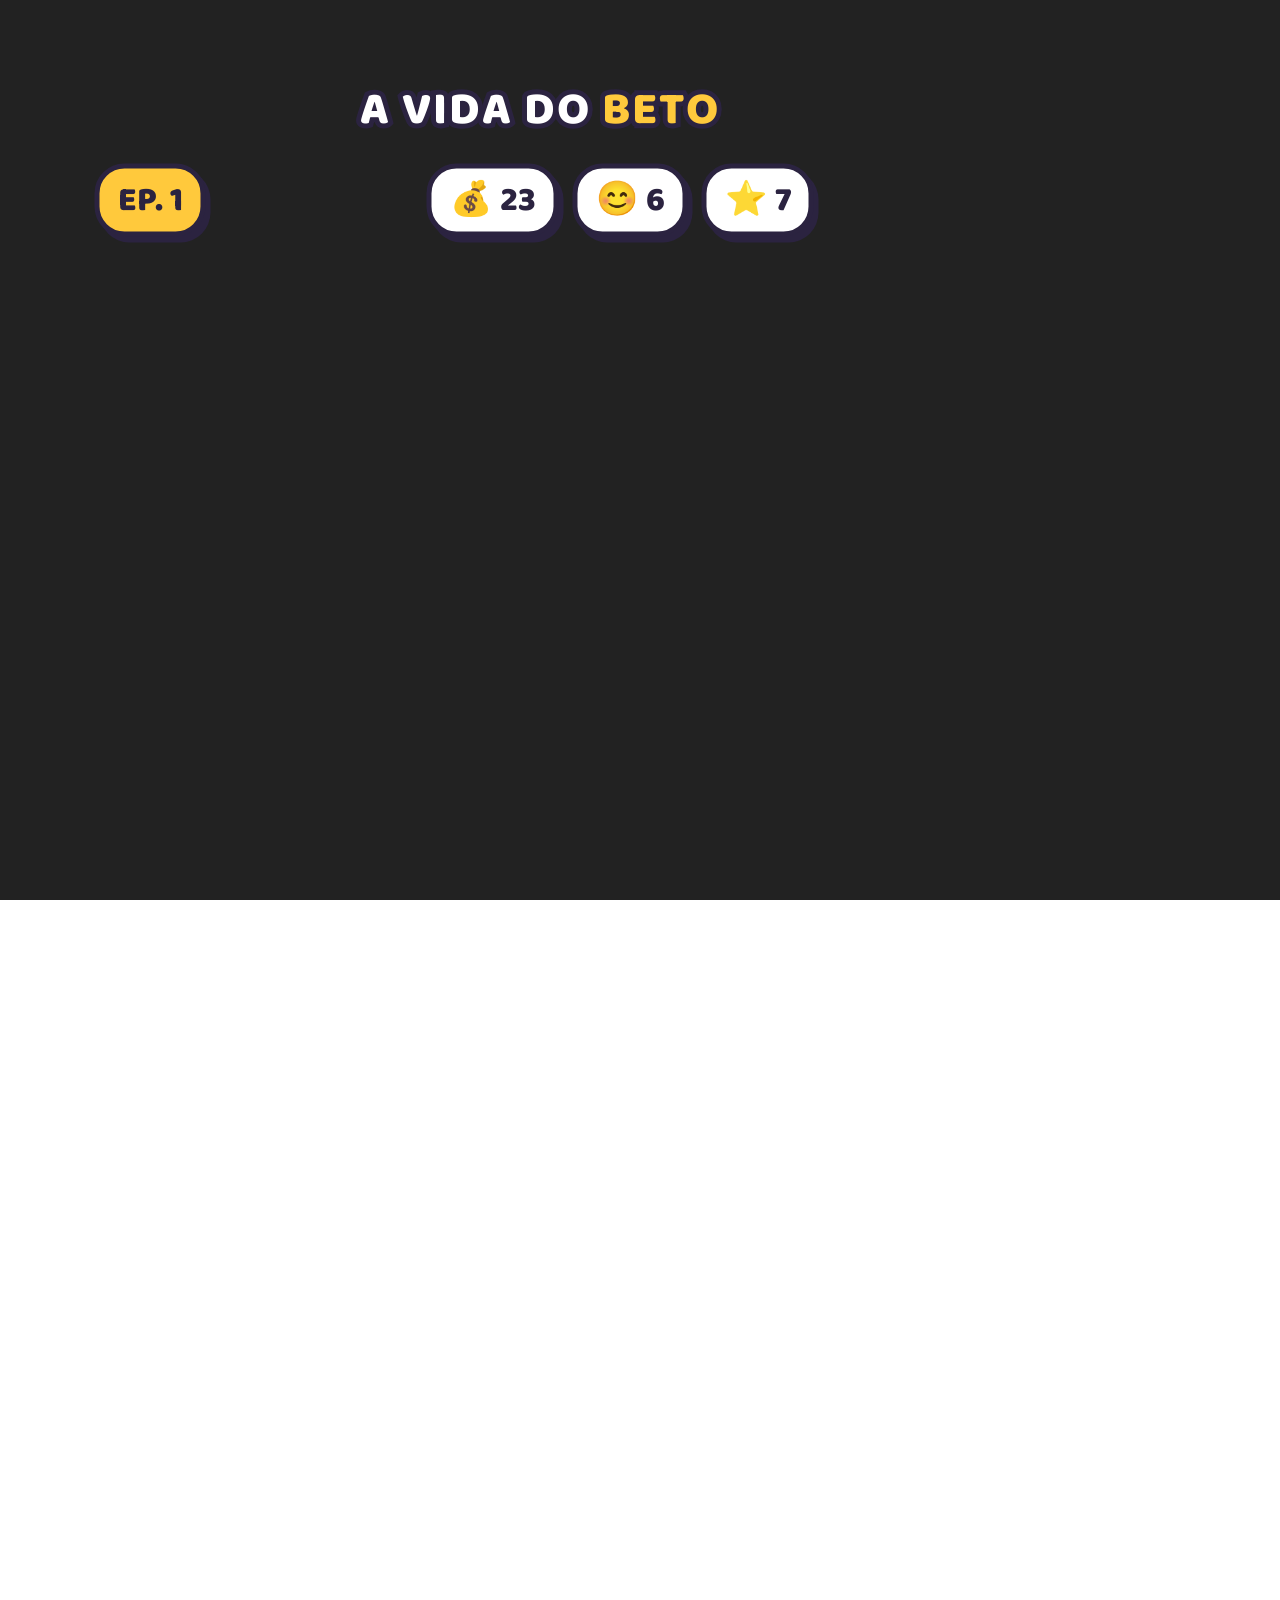
<file: motion/beto/index.html>
<!doctype html>
<html lang="pt-BR">
<head>
<meta charset="utf-8">
<title>A Vida do Beto - EP 1</title>
<style>
@font-face{font-family:Baloo;font-weight:500;src:url(../assets/fonts/baloo-2-latin-500-normal.woff2) format('woff2')}
@font-face{font-family:Baloo;font-weight:600;src:url(../assets/fonts/baloo-2-latin-600-normal.woff2) format('woff2')}
@font-face{font-family:Baloo;font-weight:700;src:url(../assets/fonts/baloo-2-latin-700-normal.woff2) format('woff2')}
@font-face{font-family:Baloo;font-weight:800;src:url(../assets/fonts/baloo-2-latin-800-normal.woff2) format('woff2')}
:root{--ink:#2b2340;--yel:#ffc93c;--cor:#ff6b6b;--tea:#00c2a8;--sky:#74b9ff;--pur:#6c5ce7;--cream:#fff6e6}
*{margin:0;padding:0;box-sizing:border-box}
html,body{width:1080px;height:1920px;overflow:hidden;font-family:Baloo,sans-serif;color:var(--ink)}
#stage{position:absolute;inset:0;overflow:hidden;background:#222}
.c{position:absolute;transform:translate(-50%,-50%)}
.scene{position:absolute;inset:0;display:none;overflow:hidden}
.ol{-webkit-text-stroke:0;paint-order:stroke fill;stroke:var(--ink)}
.card{background:#fff;border:6px solid var(--ink);border-radius:34px;box-shadow:10px 12px 0 var(--ink)}
.chip{display:inline-flex;align-items:center;gap:8px;background:#fff;border:5px solid var(--ink);border-radius:30px;padding:4px 18px;font-size:34px;font-weight:800;box-shadow:5px 6px 0 var(--ink);white-space:nowrap}
.big{font-weight:800;color:#fff;-webkit-text-stroke:14px var(--ink);paint-order:stroke fill;text-shadow:8px 10px 0 var(--ink);white-space:nowrap;line-height:1}
#cap{position:absolute;left:50px;right:50px;top:1610px;text-align:center;font-size:76px;font-weight:800;line-height:1.05;color:#fff;-webkit-text-stroke:14px var(--ink);paint-order:stroke fill;text-shadow:6px 8px 0 var(--ink)}
#cap b{color:var(--yel)}
.bubble{background:#fff;border:6px solid var(--ink);border-radius:40px;padding:22px 34px;font-size:44px;font-weight:800;box-shadow:8px 10px 0 var(--ink);white-space:nowrap}
</style>
</head>
<body>
<div id="stage">

  <!-- S1 bus -->
  <div class="scene" id="s1" style="background:linear-gradient(#00c2a8,#00a08a)">
    <div style="position:absolute;left:0;right:0;top:330px;height:470px;background:#bfe9ff;border-top:10px solid var(--ink);border-bottom:10px solid var(--ink);overflow:hidden">
      <div id="city" style="position:absolute;left:0;top:0;height:100%;width:4000px"></div>
      <div style="position:absolute;inset:0;display:flex;justify-content:space-around">
        <div style="width:22px;background:var(--ink)"></div><div style="width:22px;background:var(--ink)"></div><div style="width:22px;background:var(--ink)"></div>
      </div>
    </div>
    <div style="position:absolute;left:0;right:0;top:800px;bottom:0;background:#2e86de"></div>
    <div style="position:absolute;left:-20px;right:-20px;top:1220px;bottom:0;background:#576574;border-top:10px solid var(--ink)"></div>
    <div class="c" style="left:540px;top:1030px;width:760px;height:420px;border-radius:60px 60px 20px 20px;background:#ff9f43;border:10px solid var(--ink)"></div>
    <div class="c" id="b1" style="left:540px;top:980px;width:620px"></div>
    <div class="c" style="left:540px;top:1210px;width:880px;height:120px;border-radius:30px;background:#ff9f43;border:10px solid var(--ink)"></div>
    <div class="c" id="wallet" style="left:800px;top:1390px;width:200px;height:130px;border-radius:24px;background:#8d5a2b;border:8px solid var(--ink);box-shadow:8px 8px 0 var(--ink)">
      <div style="position:absolute;left:-8px;right:-8px;top:40px;height:14px;background:#6b3f1a;border-top:6px solid var(--ink)"></div>
      <div style="position:absolute;right:20px;top:-26px;width:110px;height:50px;background:#7bed9f;border:6px solid var(--ink);border-radius:8px;transform:rotate(-12deg);font-size:28px;font-weight:800;text-align:center;line-height:38px">100</div>
    </div>
    <div class="c" id="spark" style="left:860px;top:1310px;font-size:90px">✨</div>
  </div>

  <!-- S2 meet Beto -->
  <div class="scene" id="s2" style="background:#6c5ce7">
    <div id="confetti"></div>
    <div class="c" id="b2" style="left:540px;top:930px;width:700px"></div>
    <div class="c card" id="nameCard" style="left:540px;top:1270px;width:720px;padding:22px 34px;text-align:center;transform:translate(-50%,-50%) rotate(-3deg)">
      <div style="font-size:72px;font-weight:800;line-height:1">BETO, 27</div>
      <div style="font-size:36px;font-weight:600;color:#6c5ce7">desastrado profissional · sem grana · gente boa</div>
    </div>
  </div>

  <!-- S3 context phone -->
  <div class="scene" id="s3" style="background:#ff6b6b">
    <div id="dots3" style="position:absolute;inset:0;background-image:radial-gradient(rgba(255,255,255,.25) 6px,transparent 7px);background-size:70px 70px"></div>
    <div class="c" id="phone" style="left:620px;top:900px;width:520px;height:900px;border-radius:70px;background:var(--ink);padding:28px;transform:translate(-50%,-50%) rotate(6deg)">
      <div style="width:100%;height:100%;border-radius:50px;background:#f5f0ff;padding:90px 26px 26px;position:relative">
        <div style="position:absolute;top:30px;left:50%;transform:translateX(-50%);font-size:40px;font-weight:800">23:47</div>
        <div id="notifs"></div>
      </div>
    </div>
    <div class="c" id="b3" style="left:250px;top:1180px;width:460px"></div>
  </div>

  <!-- S4 wallet open -->
  <div class="scene" id="s4" style="background:#ffc93c">
    <div style="position:absolute;inset:0;background:repeating-conic-gradient(from 0deg at 50% 45%,rgba(255,255,255,.18) 0 10deg,transparent 10deg 20deg)" id="rays"></div>
    <div class="c" id="openW" style="left:540px;top:820px;width:860px;height:560px;border-radius:40px;background:#8d5a2b;border:10px solid var(--ink);box-shadow:14px 16px 0 var(--ink)">
      <div style="position:absolute;left:50%;top:0;bottom:0;width:10px;background:var(--ink)"></div>
      <div id="bills" style="position:absolute;left:40px;top:-140px;width:380px;height:300px"></div>
      <div class="card" id="rg" style="position:absolute;right:30px;top:60px;width:370px;height:240px;border-radius:20px;padding:18px;box-shadow:6px 7px 0 var(--ink);background:#dff9fb">
        <div style="font-size:24px;font-weight:800;color:#576574">REGISTRO GERAL</div>
        <div style="display:flex;gap:16px;margin-top:10px;align-items:center">
          <svg width="110" height="130" viewBox="0 0 110 130"><rect width="110" height="130" rx="10" fill="#c8d6e5" stroke="#2b2340" stroke-width="5"/><circle cx="55" cy="60" r="32" fill="#e0b48f" stroke="#2b2340" stroke-width="4"/><path d="M25 50 Q55 15 85 50" fill="#dfe6e9" stroke="#2b2340" stroke-width="4"/><circle cx="43" cy="62" r="9" fill="none" stroke="#2b2340" stroke-width="3"/><circle cx="67" cy="62" r="9" fill="none" stroke="#2b2340" stroke-width="3"/><path d="M44 80 Q55 88 66 80" fill="none" stroke="#2b2340" stroke-width="3"/><path d="M15 130 Q55 95 95 130" fill="#576574"/></svg>
          <div><div style="font-size:36px;font-weight:800;line-height:1">Ademar</div><div style="font-size:28px;font-weight:600">71 anos</div></div>
        </div>
      </div>
      <div class="card" id="pic" style="position:absolute;right:120px;top:330px;width:250px;height:190px;border-radius:16px;padding:10px;transform:rotate(7deg);box-shadow:6px 7px 0 var(--ink)">
        <div style="width:100%;height:120px;border-radius:8px;background:linear-gradient(#74b9ff,#a29bfe);display:flex;align-items:flex-end;justify-content:center;gap:10px;padding-bottom:6px;font-size:54px">🧒👧</div>
        <div style="font-size:26px;font-weight:800;text-align:center">netos ❤️</div>
      </div>
    </div>
    <div class="c" id="b4" style="left:250px;top:1270px;width:440px"></div>
  </div>

  <!-- S5 angel vs devil -->
  <div class="scene" id="s5">
    <div style="position:absolute;left:0;top:0;width:50%;height:100%;background:#74b9ff"></div>
    <div style="position:absolute;right:0;top:0;width:50%;height:100%;background:#ff6b6b"></div>
    <div class="c big" id="vs" style="left:540px;top:420px;font-size:150px">VS</div>
    <div class="c" id="angel" style="left:240px;top:640px;width:300px"></div>
    <div class="c" id="devil" style="left:840px;top:640px;width:300px"></div>
    <div class="c bubble" id="bubA" style="left:270px;top:900px;font-size:40px">"Devolve, Beto! 😇"</div>
    <div class="c bubble" id="bubD" style="left:810px;top:900px;font-size:40px">"Ninguém vai saber 😈"</div>
    <div class="c" id="b5" style="left:540px;top:1240px;width:560px"></div>
  </div>

  <!-- S6 choice -->
  <div class="scene" id="s6" style="background:radial-gradient(circle at 50% 40%,#8e7cff,#4b3bb8)">
    <div style="position:absolute;inset:0;background-image:radial-gradient(rgba(255,255,255,.18) 5px,transparent 6px);background-size:60px 60px"></div>
    <div class="c big" id="agora" style="left:540px;top:430px;font-size:150px">E AGORA?</div>
    <div class="c" id="optA" style="left:540px;top:720px;width:920px;height:250px;border-radius:44px;background:#00c2a8;border:9px solid var(--ink);box-shadow:12px 14px 0 var(--ink);display:flex;align-items:center;gap:30px;padding:0 40px">
      <div style="width:150px;height:150px;border-radius:40px;background:#fff;border:8px solid var(--ink);font-size:110px;font-weight:800;display:flex;align-items:center;justify-content:center;flex:none;line-height:1">A</div>
      <div><div style="font-size:52px;font-weight:800;color:#fff;-webkit-text-stroke:9px var(--ink);paint-order:stroke fill;line-height:1.05">Devolve tudo pro<br>Seu Ademar</div><div style="margin-top:8px;font-size:32px;font-weight:800">⭐ +2 · 💰 +0</div></div>
    </div>
    <div class="c" id="optB" style="left:540px;top:1030px;width:920px;height:250px;border-radius:44px;background:#ff6b6b;border:9px solid var(--ink);box-shadow:12px 14px 0 var(--ink);display:flex;align-items:center;gap:30px;padding:0 40px">
      <div style="width:150px;height:150px;border-radius:40px;background:#fff;border:8px solid var(--ink);font-size:110px;font-weight:800;display:flex;align-items:center;justify-content:center;flex:none;line-height:1">B</div>
      <div><div style="font-size:52px;font-weight:800;color:#fff;-webkit-text-stroke:9px var(--ink);paint-order:stroke fill;line-height:1.05">Fica com R$ 50 de<br>"recompensa"</div><div style="margin-top:8px;font-size:32px;font-weight:800">💰 +50 · ⭐ −1</div></div>
    </div>
    <div class="c card" id="vote" style="left:540px;top:1290px;padding:16px 40px;font-size:50px;font-weight:800;white-space:nowrap;background:var(--yel)">COMENTA A OU B 👇</div>
    <div class="c" id="timer" style="left:540px;top:1395px;width:700px;height:34px;border-radius:17px;background:#fff;border:6px solid var(--ink);overflow:hidden"><div id="tfill" style="height:100%;width:100%;background:var(--cor)"></div></div>
    <div class="c" id="b6" style="left:150px;top:1300px;width:250px"></div>
  </div>

  <!-- HUD -->
  <div id="hud" style="position:absolute;left:0;right:0;top:0;height:300px">
    <div class="c" style="left:540px;top:110px;font-size:46px;font-weight:800;white-space:nowrap;color:#fff;-webkit-text-stroke:10px var(--ink);paint-order:stroke fill;letter-spacing:2px">A VIDA DO <span style="color:var(--yel)">BETO</span></div>
    <div class="c chip" style="left:150px;top:200px;background:var(--yel)">EP. 1</div>
    <div class="c" style="left:620px;top:200px;display:flex;gap:14px">
      <div class="chip" id="stM">💰 <span id="vM">23</span></div><div class="chip" id="stH">😊 <span id="vH">6</span></div><div class="chip" id="stR">⭐ <span id="vR">7</span></div>
    </div>
  </div>
  <div id="cap"></div>
</div>
<script>
const $=id=>document.getElementById(id);
const cl=(x,a=0,b=1)=>Math.min(b,Math.max(a,x));
const p=(t,a,b)=>cl((t-a)/(b-a));
const lerp=(a,b,x)=>a+(b-a)*x;
const eo=x=>1-Math.pow(1-x,3);
const eback=x=>{const c1=1.9,c3=c1+1;return 1+c3*Math.pow(x-1,3)+c1*Math.pow(x-1,2)};
function S(el,o={}){const {x=0,y=0,s=1,r=0,a=1}=o;el.style.transform=`translate(-50%,-50%) translate(${x}px,${y}px) rotate(${r}deg) scale(${s})`;el.style.opacity=a;}
function pop(el,t,t0,base={},dur=.45){const k=p(t,t0,t0+dur);S(el,{...base,s:(base.s??1)*lerp(.3,1,eback(k)),a:(base.a??1)*eo(k)});return k;}
function scene(id,t,a,b){const el=$(id);el.style.display=(t>=a&&t<b)?'block':'none';return t>=a&&t<b;}

// ---------- Beto (SVG) ----------
const INK='#2b2340',SKIN='#c68a62',HAIR='#3b2418';
function beto(o={}){const {e='smile',wave=0,dollar=false,sweat=false,hand=false}=o;
  const eyesWhite=`<ellipse cx="162" cy="252" rx="24" ry="28" fill="#fff" stroke="${INK}" stroke-width="5"/><ellipse cx="238" cy="252" rx="24" ry="28" fill="#fff" stroke="${INK}" stroke-width="5"/>`;
  const pup={smile:[0,4,11],shock:[0,0,7],worry:[-4,6,10],grin:[2,2,11],think:[8,-8,10],side:[10,4,11]}[e]||[0,4,11];
  let pupils=dollar?`<text x="162" y="268" text-anchor="middle" font-size="44" font-weight="800" fill="#1e9e57" font-family="Baloo">$</text><text x="238" y="268" text-anchor="middle" font-size="44" font-weight="800" fill="#1e9e57" font-family="Baloo">$</text>`
    :`<circle cx="${162+pup[0]}" cy="${252+pup[1]}" r="${pup[2]}" fill="${INK}"/><circle cx="${238+pup[0]}" cy="${252+pup[1]}" r="${pup[2]}" fill="${INK}"/><circle cx="${166+pup[0]}" cy="${247+pup[1]}" r="3.5" fill="#fff"/><circle cx="${242+pup[0]}" cy="${247+pup[1]}" r="3.5" fill="#fff"/>`;
  const brows={smile:'M138 215 Q162 202 184 214 M216 214 Q238 202 262 215',shock:'M138 200 Q162 184 184 198 M216 198 Q238 184 262 200',worry:'M140 210 Q162 214 182 202 M218 202 Q238 214 260 210',
    grin:'M138 212 Q162 198 184 210 M216 210 Q238 198 262 212',think:'M140 212 Q162 205 184 212 M216 204 Q238 194 262 206',side:'M138 214 Q162 204 184 214 M216 214 Q238 204 262 214'}[e];
  const mouth={smile:'<path d="M168 318 Q200 345 232 318" fill="none" stroke="'+INK+'" stroke-width="7" stroke-linecap="round"/>',
    shock:'<ellipse cx="200" cy="328" rx="20" ry="26" fill="#7a2335" stroke="'+INK+'" stroke-width="6"/>',
    worry:'<path d="M170 330 Q185 318 200 330 Q215 342 230 330" fill="none" stroke="'+INK+'" stroke-width="7" stroke-linecap="round"/>',
    grin:'<path d="M160 310 Q200 365 240 310 Z" fill="#7a2335" stroke="'+INK+'" stroke-width="6" stroke-linejoin="round"/><path d="M168 314 L232 314 L226 326 L174 326 Z" fill="#fff"/>',
    think:'<path d="M180 326 L222 320" stroke="'+INK+'" stroke-width="7" stroke-linecap="round"/>',
    side:'<path d="M172 320 Q205 338 230 316" fill="none" stroke="'+INK+'" stroke-width="7" stroke-linecap="round"/>'}[e];
  const hairC=[[120,190,38],[150,160,42],[195,148,46],[240,158,42],[280,188,38],[300,225,28],[100,225,28],[170,140,30],[222,138,32]].map(c=>`<circle cx="${c[0]}" cy="${c[1]}" r="${c[2]}" fill="${HAIR}" stroke="${INK}" stroke-width="5"/>`).join('');
  const arm=wave?`<g transform="rotate(${wave} 330 430)"><path d="M300 420 Q360 380 372 300" fill="none" stroke="#ffc93c" stroke-width="58" stroke-linecap="round"/><path d="M300 420 Q360 380 372 300" fill="none" stroke="${INK}" stroke-width="70" stroke-linecap="round" style="mix-blend-mode:normal" opacity="0"/><circle cx="374" cy="280" r="34" fill="${SKIN}" stroke="${INK}" stroke-width="6"/></g>`:'';
  const chin=hand?`<circle cx="230" cy="372" r="30" fill="${SKIN}" stroke="${INK}" stroke-width="6"/>`:'';
  return `<svg viewBox="0 0 400 540" width="100%" style="overflow:visible;display:block">
   <path d="M56 540 C56 430 110 386 200 386 C290 386 344 430 344 540 Z" fill="#ffc93c" stroke="${INK}" stroke-width="7"/>
   <path d="M120 400 Q200 440 280 400 L270 392 Q200 420 130 392 Z" fill="#f0a91e" stroke="${INK}" stroke-width="5"/>
   <path d="M95 450 Q110 500 110 540" stroke="#0984e3" stroke-width="30" fill="none"/><path d="M95 450 Q110 500 110 540" stroke="${INK}" stroke-width="5" fill="none" transform="translate(-16 0)"/>
   <line x1="182" y1="420" x2="178" y2="480" stroke="#fff" stroke-width="6" stroke-linecap="round"/><line x1="218" y1="420" x2="222" y2="480" stroke="#fff" stroke-width="6" stroke-linecap="round"/>
   <rect x="176" y="340" width="48" height="60" fill="${SKIN}" stroke="${INK}" stroke-width="5"/>
   <path d="M120 372 Q200 420 280 372" fill="none" stroke="#00c2a8" stroke-width="16" stroke-linecap="round"/><rect x="104" y="350" width="34" height="46" rx="12" fill="#00c2a8" stroke="${INK}" stroke-width="5"/><rect x="262" y="350" width="34" height="46" rx="12" fill="#00c2a8" stroke="${INK}" stroke-width="5"/>
   <circle cx="94" cy="262" r="22" fill="${SKIN}" stroke="${INK}" stroke-width="5"/><circle cx="306" cy="262" r="22" fill="${SKIN}" stroke="${INK}" stroke-width="5"/>
   <ellipse cx="200" cy="258" rx="108" ry="116" fill="${SKIN}" stroke="${INK}" stroke-width="7"/>
   ${hairC}
   <circle cx="138" cy="300" r="16" fill="#ff7675" opacity=".45"/><circle cx="262" cy="300" r="16" fill="#ff7675" opacity=".45"/>
   ${eyesWhite}${pupils}
   <path d="${brows}" fill="none" stroke="${HAIR}" stroke-width="9" stroke-linecap="round"/>
   <path d="M196 276 Q188 296 202 298" fill="none" stroke="${INK}" stroke-width="5" stroke-linecap="round"/>
   ${mouth}${chin}
   ${sweat?`<path d="M300 190 Q316 220 300 232 Q284 220 300 190 Z" fill="#74b9ff" stroke="${INK}" stroke-width="4"/>`:''}
   ${arm}</svg>`;}
function mini(kind){const halo=kind=='angel'?`<ellipse cx="200" cy="105" rx="70" ry="18" fill="none" stroke="#ffd32a" stroke-width="14"/>`:`<path d="M120 160 L105 80 L160 140 Z M280 160 L295 80 L240 140 Z" fill="#d63031" stroke="${INK}" stroke-width="6"/>`;
  const wing=kind=='angel'?`<path d="M90 380 Q-20 300 40 220 Q80 300 140 330 Z M310 380 Q420 300 360 220 Q320 300 260 330 Z" fill="#fff" stroke="${INK}" stroke-width="6"/>`:`<path d="M300 480 Q400 470 380 380 L400 360 L360 360 L372 384 Q385 445 300 455 Z" fill="#d63031" stroke="${INK}" stroke-width="5"/>`;
  const svg=beto({e:kind=='angel'?'smile':'grin'}).replace('<svg viewBox="0 0 400 540" width="100%" style="overflow:visible;display:block">',`<svg viewBox="0 0 400 540" width="100%" style="overflow:visible;display:block">${wing}`).replace('</svg>',halo+'</svg>');
  return kind=='angel'?svg:svg.replace(/#ffc93c/g,'#d63031').replace(/#f0a91e/g,'#a61e1e');}

// static builds
let city='';for(let i=0;i<40;i++){const w=60+(i*37%80),h=120+(i*53%220);city+=`<div style="position:absolute;left:${i*100}px;bottom:0;width:${w}px;height:${h}px;background:${['#a29bfe','#81ecec','#fab1a0','#ffeaa7','#74b9ff'][i%5]};border:6px solid #2b2340;border-bottom:none"></div>`;}$('city').innerHTML=city;
let cf='';for(let i=0;i<40;i++){cf+=`<div class="cf" style="position:absolute;left:${(i*97)%1080}px;top:${(i*223)%1920}px;width:${18+(i%3)*8}px;height:${30+(i%4)*6}px;border-radius:6px;background:${['#ffc93c','#00c2a8','#ff6b6b','#74b9ff','#fff'][i%5]};border:4px solid #2b2340;transform:rotate(${i*41}deg)"></div>`;}$('confetti').innerHTML=cf;
const NT=[['🏠','Aluguel','venceu ontem 😬'],['💳','Saldo','R$ 23,40'],['📅','Salário','só daqui 5 dias']];
$('notifs').innerHTML=NT.map((n,i)=>`<div id="nt${i}" style="display:flex;gap:18px;align-items:center;background:#fff;border:5px solid #2b2340;border-radius:28px;padding:18px 20px;margin-bottom:22px;box-shadow:5px 6px 0 #2b2340"><div style="font-size:56px">${n[0]}</div><div><div style="font-size:34px;font-weight:800;line-height:1">${n[1]}</div><div style="font-size:30px;font-weight:600;color:#d63031">${n[2]}</div></div></div>`).join('');
$('bills').innerHTML=[0,1,2,3,4].map(i=>`<div class="bill" style="position:absolute;left:${40+i*40}px;top:${30+Math.abs(i-2)*14}px;width:230px;height:120px;background:#7bed9f;border:7px solid #2b2340;border-radius:14px;transform-origin:50% 150%;font-size:44px;font-weight:800;display:flex;align-items:center;justify-content:center">R$ 100</div>`).join('');

const END=51.2;let W=[],CH=[];
const STAT=[[0,23,6,7],[11.6,23,4,7],[15.39,23,3,7],[21.8,23,8,7],[24.73,23,3,7],[37.4,23,4,7]];
function buildCaps(){const M={3:['R$ 500',2],11:['27',3],38:['R$ 23,',4],49:['5',1],55:['R$ 500,',2],60:['100.',1],75:['71',3],117:['R$ 50',2]};const T=[];
  for(let i=0;i<W.length;){if(M[i]){T.push({w:M[i][0],s:W[i].s,e:W[i+M[i][1]-1].e});i+=M[i][1];}else{T.push(W[i]);i++;}}
  let cur=[];T.forEach((w,i)=>{const prev=T[i-1];if(cur.length&&(cur.length>=4||/[.,:!?]$/.test(prev.w)||prev.w.endsWith('...')||cur.map(x=>x.w).join(' ').length+w.w.length>20)){CH.push(cur);cur=[];}cur.push(w);});CH.push(cur);
  CH.forEach((c,i)=>{c.t0=c[0].s-.06;c.t1=CH[i+1]?Math.min(CH[i+1][0].s-.06,c[c.length-1].e+.7):END-.3;});}
let curC=-1;
function renderCaps(t){const i=CH.findIndex(c=>t>=c.t0&&t<c.t1);const cap=$('cap');if(i<0){cap.style.opacity=0;return}
  const c=CH[i];if(i!==curC){curC=i;cap.innerHTML=c.map(x=>`<span class="w" style="display:inline-block;margin:0 12px">${x.w.replace('...','…')}</span>`).join('');}
  const k=p(t,c.t0,c.t0+.25);cap.style.opacity=1;cap.style.transform=`scale(${lerp(.6,1,eback(k))})`;
  [...cap.children].forEach((sp,j)=>{const on=t>=c[j].s-.03;const cur=on&&(j==c.length-1||t<c[j+1].s-.03);sp.style.color=cur?'#ffc93c':'#fff';sp.style.opacity=on?1:.55;sp.style.transform=cur?'scale(1.12) rotate(-2deg)':'none';});}

window.render=function(t){
  // S1 bus
  if(scene('s1',t,0,2.55)){$('city').style.transform=`translateX(${-(t*300)%2000}px)`;
    $('b1').innerHTML=beto({e:t<.7?'side':'shock'});pop($('b1'),t,0,{y:Math.sin(t*14)*3});
    pop($('wallet'),t,.7,{r:-8,s:1.45});const sp=.6+.4*Math.abs(Math.sin(t*5));S($('spark'),{s:sp,a:t>.9?1:0});}
  // S2 meet
  if(scene('s2',t,2.55,9.45)){document.querySelectorAll('.cf').forEach((c,i)=>{c.style.marginTop=((t*80*(1+i%3))%400)+'px'});
    $('b2').innerHTML=beto({e:t>7.1&&t<8.1?'worry':'grin',wave:t<5?Math.sin(t*8)*12+1:0});pop($('b2'),t,2.6);pop($('nameCard'),t,3.7,{r:-3});}
  // S3 context
  if(scene('s3',t,9.45,17.85)){pop($('phone'),t,9.55,{r:6});[11.6,13.05,15.39].forEach((ti,i)=>{const el=$('nt'+i);const k=p(t,ti-.1,ti+.3);el.style.opacity=eo(k);el.style.transform=`translateX(${(1-eo(k))*200}px) scale(${1+.06*Math.sin(Math.PI*p(t,ti+.2,ti+.5))})`;});
    $('b3').innerHTML=beto({e:t<11.6?'smile':'worry',sweat:t>=13});pop($('b3'),t,9.7,{r:-4,y:Math.sin(t*3)*6});}
  // S4 wallet
  if(scene('s4',t,17.85,29.05)){$('rays').style.transform=`rotate(${t*8}deg) scale(2)`;pop($('openW'),t,17.95);
    document.querySelectorAll('.bill').forEach((b,i)=>{const k=eo(p(t,19.0+i*.12,19.4+i*.12));b.style.transform=`rotate(${lerp(0,(i-2)*14,k)}deg) translateY(${(1-k)*60}px)`;b.style.opacity=k;});
    pop($('rg'),t,24.6,{},.4);pop($('pic'),t,27.9,{r:7},.4);const rich=t>=21.8&&t<23.7;$('b4').innerHTML=beto({e:rich?'grin':(t<21.8?'shock':'worry'),dollar:rich,sweat:t>=24.7});pop($('b4'),t,18.2,{r:6,s:rich?1+.04*Math.sin(t*12):1});}
  // S5 tribunal
  if(scene('s5',t,29.05,37.45)){pop($('vs'),t,30.0,{r:Math.sin(t*6)*4});$('angel').innerHTML=mini('angel');$('devil').innerHTML=mini('devil');
    pop($('angel'),t,32.5,{y:Math.sin(t*3)*14,r:-6});pop($('devil'),t,35.2,{y:Math.cos(t*3)*14,r:6});pop($('bubA'),t,33.6,{r:-3});pop($('bubD'),t,36.1,{r:3});
    $('b5').innerHTML=beto({e:t<34?'think':(t<36?'side':'worry'),hand:true});pop($('b5'),t,29.15);}
  // S6 choice
  if(scene('s6',t,37.45,60)){pop($('agora'),t,37.5,{r:Math.sin(t*5)*3});pop($('optA'),t,38.3,{r:-1.5,s:1+.03*Math.sin(Math.PI*p(t,38.4,39.2))});pop($('optB'),t,41.35,{r:1.5,s:1+.03*Math.sin(Math.PI*p(t,41.4,42.2))});
    pop($('vote'),t,45.65,{s:1+.04*Math.sin(t*6)});S($('timer'),{a:eo(p(t,46.3,46.6))});$('tfill').style.width=(100*(1-p(t,46.5,END)))+'%';
    $('b6').innerHTML=beto({e:t<44?'shock':'grin'});pop($('b6'),t,46.4,{r:-8});}
  // HUD stats
  let st=STAT[0];STAT.forEach(x=>{if(t>=x[0])st=x});$('vM').textContent=st[1];$('vH').textContent=st[2];$('vR').textContent=st[3];
  const hit=STAT.find(x=>x[0]>0&&t>=x[0]&&t<x[0]+.5);$('stH').style.background=hit?(hit[2]>4?'#7bed9f':'#ff7675'):'#fff';$('stH').style.transform=hit?`scale(${1+.25*Math.sin(Math.PI*p(t,hit[0],hit[0]+.5))})`:'none';
  $('stM').style.background=t>=13.0&&t<13.6?'#ff7675':'#fff';
  renderCaps(t);
  const f=p(t,END-.4,END);document.getElementById('stage').style.filter=f>0?`brightness(${1-f})`:'';
};
window.setup=async function(){W=(await (await fetch('words.json')).json()).map(a=>({s:a[0],e:a[1],w:a[2]}));buildCaps();await document.fonts.ready;return true;};
</script>
</body>
</html>
</file>
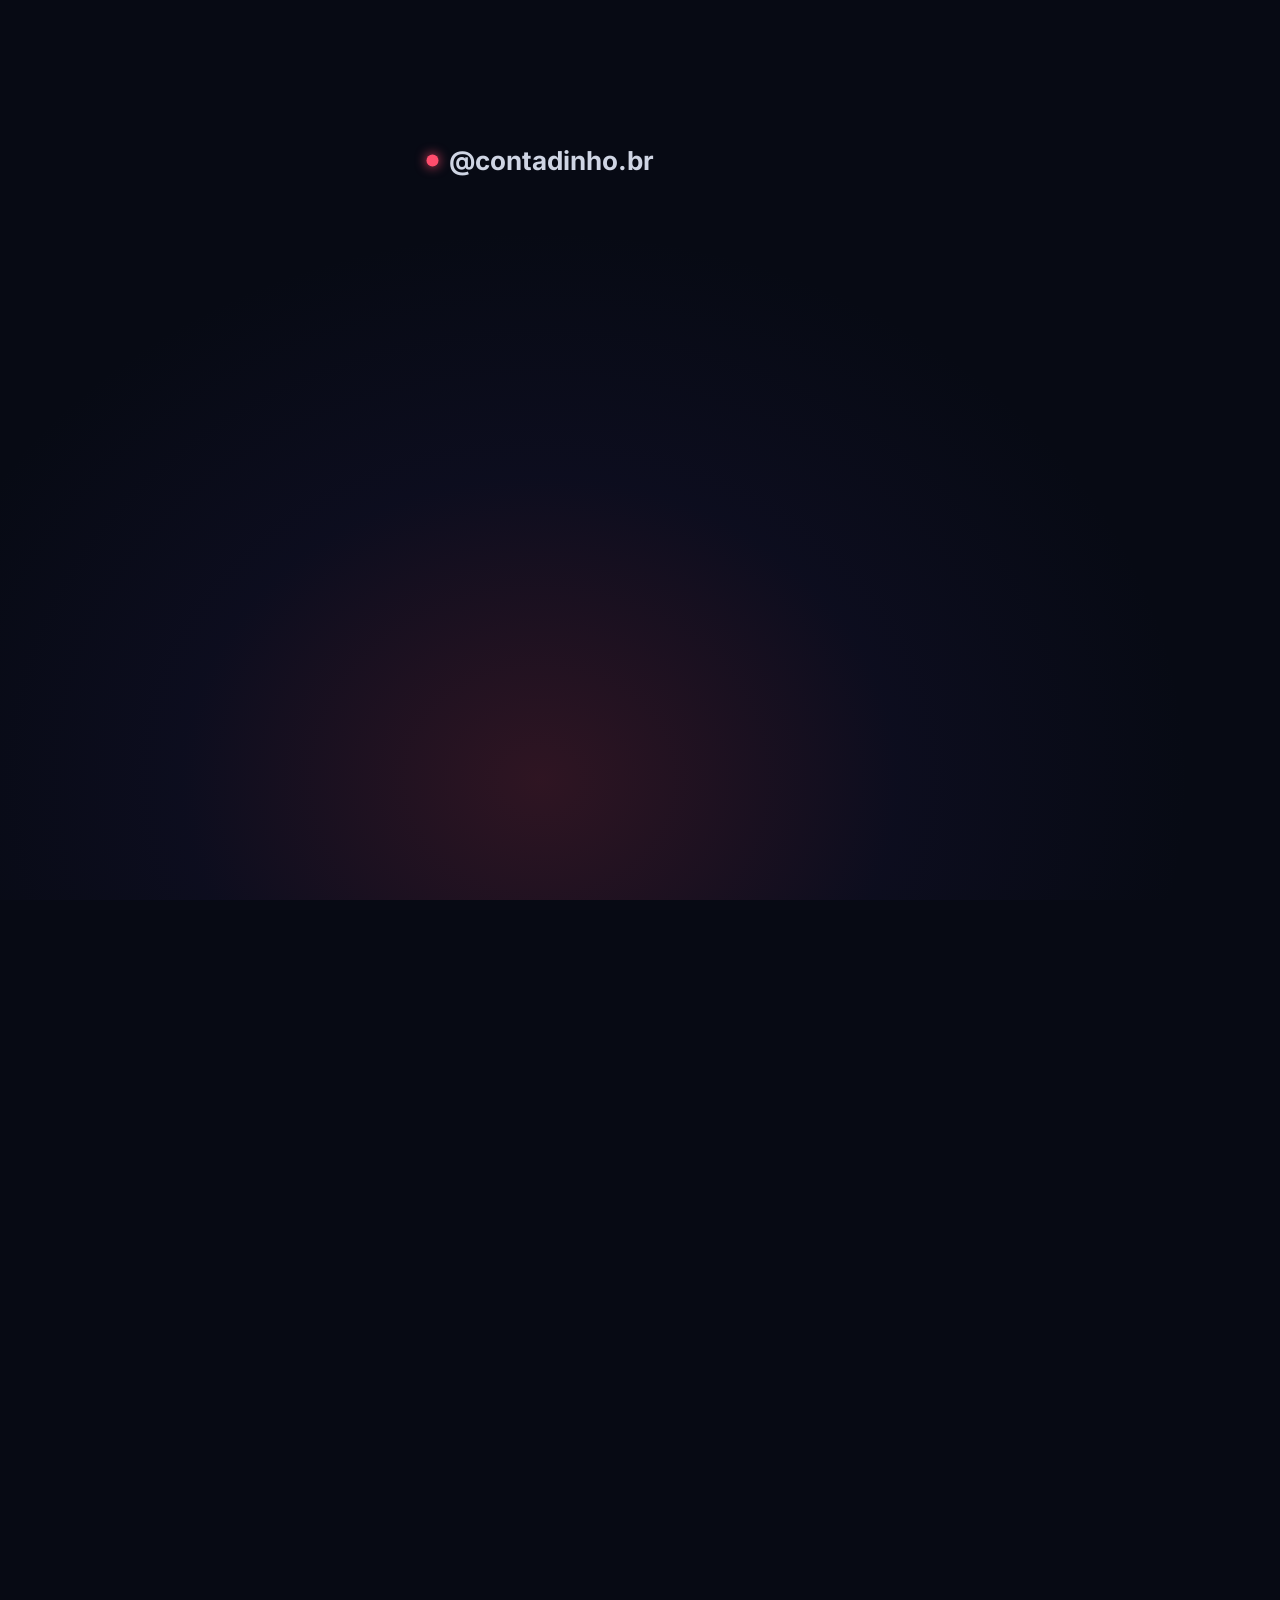
<file: motion/tutorial/index.html>
<!doctype html>
<html lang="pt-BR">
<head>
<meta charset="utf-8">
<title>Tutorial Claude Code</title>
<style>
@font-face{font-family:Inter;font-weight:400;src:url(../assets/fonts/inter-latin-400-normal.woff2) format('woff2')}
@font-face{font-family:Inter;font-weight:500;src:url(../assets/fonts/inter-latin-500-normal.woff2) format('woff2')}
@font-face{font-family:Inter;font-weight:600;src:url(../assets/fonts/inter-latin-600-normal.woff2) format('woff2')}
@font-face{font-family:Inter;font-weight:700;src:url(../assets/fonts/inter-latin-700-normal.woff2) format('woff2')}
@font-face{font-family:Inter;font-weight:800;src:url(../assets/fonts/inter-latin-800-normal.woff2) format('woff2')}
@font-face{font-family:Inter;font-weight:900;src:url(../assets/fonts/inter-latin-900-normal.woff2) format('woff2')}
@font-face{font-family:Mono;src:url(../assets/fonts/jetbrains-mono-latin-400-normal.woff2) format('woff2')}
:root{--bg:#070a14;--card:#0e1322;--line:rgba(255,255,255,.09);--acc:#ff4d6d;--acc2:#ff8099;--mut:#7d869b}
*{margin:0;padding:0;box-sizing:border-box}
html,body{width:1080px;height:1920px;overflow:hidden;background:var(--bg);font-family:Inter,sans-serif;color:#fff}
#stage{position:absolute;inset:0;overflow:hidden;background:var(--bg)}
.c{position:absolute;transform:translate(-50%,-50%)}
.scene{position:absolute;inset:0;display:none}
.acc{color:var(--acc);text-shadow:0 0 30px rgba(255,77,109,.45)}
.card{background:linear-gradient(170deg,#121829,#0b1020);border:2px solid var(--line);border-radius:28px;box-shadow:0 30px 70px rgba(0,0,0,.5)}
.glowc{border-color:rgba(255,77,109,.7);box-shadow:0 0 0 1px rgba(255,77,109,.3),0 0 50px rgba(255,77,109,.35),0 30px 70px rgba(0,0,0,.5)}
.mono{font-family:Mono,monospace}
.term{background:#0a0e1a;border:2px solid var(--line);border-radius:24px;overflow:hidden;box-shadow:0 30px 70px rgba(0,0,0,.55)}
.term .bar{height:62px;display:flex;align-items:center;gap:12px;padding:0 24px;border-bottom:2px solid var(--line);background:#0d1220}
.dot{width:16px;height:16px;border-radius:50%}
.term .body{padding:26px 30px;font-family:Mono,monospace;font-size:30px;line-height:1.55;color:#d7dceb;white-space:pre-wrap;word-break:break-all}
.pill{display:inline-flex;align-items:center;gap:12px;border-radius:40px;padding:12px 26px;font-size:28px;font-weight:700;white-space:nowrap}
.btn{background:var(--acc);color:#fff;box-shadow:0 0 40px rgba(255,77,109,.55)}
.ok{color:#5ee08f}
.caret{display:inline-block;width:16px;height:32px;background:var(--acc);vertical-align:-5px;margin-left:2px}
#head{position:absolute;left:60px;right:60px;top:215px;text-align:center;font-size:78px;font-weight:900;letter-spacing:-2px;line-height:1.05}
#handle{position:absolute;left:540px;top:160px;transform:translate(-50%,-50%);font-size:26px;font-weight:700;color:#cfd5e4;white-space:nowrap;display:flex;align-items:center;gap:10px}
#cap{position:absolute;left:540px;top:1330px;transform:translate(-50%,-50%);max-width:960px;text-align:center;font-size:52px;font-weight:800;letter-spacing:-.5px;line-height:1.2;padding:16px 30px;border-radius:18px;background:rgba(20,24,38,.88);white-space:nowrap}
#cap .w{display:inline-block;white-space:pre}
</style>
</head>
<body>
<div id="stage">
  <canvas id="stars" width="1080" height="1920" style="position:absolute;inset:0"></canvas>
  <div class="c" id="glow" style="left:540px;top:780px;width:1300px;height:1100px;border-radius:50%;background:radial-gradient(closest-side,rgba(255,77,109,.16),rgba(60,40,120,.10) 55%,rgba(0,0,0,0))"></div>

  <!-- S1 devices -->
  <div class="scene" id="s1">
    <div class="c" id="laptop" style="left:470px;top:760px;width:700px">
      <div class="term" style="border-radius:22px 22px 6px 6px;height:430px"><div class="bar"><span class="dot" style="background:#ff5f57"></span><span class="dot" style="background:#febc2e"></span><span class="dot" style="background:#28c840"></span><span class="mono" style="margin-left:14px;font-size:22px;color:var(--acc)">● Claude Code</span></div>
        <div class="body" style="font-size:26px"><span style="color:var(--acc)">✻</span> Welcome to <b>Claude Code</b>!

<span style="color:var(--mut)">&gt;</span> <span id="l1t"></span><span class="caret" id="l1c"></span></div></div>
      <div style="height:26px;margin:0 -50px;border-radius:0 0 30px 30px;background:linear-gradient(#1b2236,#0e1322);border:2px solid var(--line)"></div>
    </div>
    <div class="c" id="phone" style="left:860px;top:860px;width:250px;height:500px;border-radius:44px;background:#0a0e1a;border:3px solid #232b40;box-shadow:0 30px 60px rgba(0,0,0,.6);overflow:hidden">
      <div style="margin:22px auto 0;width:90px;height:22px;border-radius:12px;background:#000"></div>
      <div style="padding:26px 18px;font-size:19px;color:#cfd5e4">
        <div style="font-weight:800;font-size:24px">Code</div>
        <div style="margin-top:16px;padding:14px;border-radius:16px;background:#121829;border:1.5px solid var(--line)">Sessão do PC<div style="color:#5ee08f;font-size:16px;margin-top:6px">● ao vivo</div></div>
        <div style="margin-top:12px;padding:14px;border-radius:16px;background:#121829;border:1.5px solid var(--line)">Planilha de notas<div style="color:var(--mut);font-size:16px;margin-top:6px">concluída ✓</div></div>
      </div>
      <div style="position:absolute;bottom:20px;left:18px;right:18px;height:54px;border-radius:27px;background:#121829;border:1.5px solid var(--line);display:flex;align-items:center;justify-content:space-around;font-size:18px;font-weight:700"><span style="color:var(--mut)">Chat</span><span style="color:var(--acc)">Code</span></div>
    </div>
  </div>

  <!-- S2 plans -->
  <div class="scene" id="s2">
    <div class="c card" id="info" style="left:540px;top:520px;width:900px;padding:30px 34px;display:flex;align-items:center;gap:24px">
      <div style="width:56px;height:56px;border-radius:50%;background:var(--acc);display:flex;align-items:center;justify-content:center;font-size:34px;font-weight:900;flex:none">i</div>
      <div><div style="font-size:34px;font-weight:800">Precisa de plano pago.</div><div style="font-size:30px;font-weight:700" class="acc">Pro ou Max inclui o Claude Code.</div></div>
    </div>
    <div id="plans"></div>
  </div>

  <!-- S3 install terminal -->
  <div class="scene" id="s3">
    <div class="c" id="tabs" style="left:540px;top:520px;display:flex;gap:16px">
      <div class="pill" id="tabA" style="font-size:26px">macOS · Linux</div>
      <div class="pill" id="tabB" style="font-size:26px">Windows · PowerShell</div>
    </div>
    <div class="c term" id="t3" style="left:540px;top:860px;width:960px;height:520px">
      <div class="bar"><span class="dot" style="background:#ff5f57"></span><span class="dot" style="background:#febc2e"></span><span class="dot" style="background:#28c840"></span><span class="mono" id="t3title" style="margin-left:14px;font-size:22px;color:var(--mut)">Terminal</span></div>
      <div class="body" id="t3b"></div>
    </div>
  </div>

  <!-- S4 claude + login -->
  <div class="scene" id="s4">
    <div class="c term" id="t4" style="left:540px;top:760px;width:960px;height:440px">
      <div class="bar"><span class="dot" style="background:#ff5f57"></span><span class="dot" style="background:#febc2e"></span><span class="dot" style="background:#28c840"></span><span class="mono" style="margin-left:14px;font-size:22px;color:var(--mut)">Terminal</span></div>
      <div class="body" id="t4b"></div>
    </div>
    <div class="c card" id="browser" style="left:640px;top:1030px;width:620px;border-radius:24px;overflow:hidden">
      <div style="height:56px;background:#141a2b;display:flex;align-items:center;padding:0 20px;gap:12px;border-bottom:2px solid var(--line)"><span style="flex:1;height:34px;border-radius:17px;background:#0a0e1a;font-size:20px;color:var(--mut);display:flex;align-items:center;padding-left:18px" class="mono">claude.ai/login</span></div>
      <div style="padding:34px;text-align:center"><div style="font-size:34px;font-weight:800">Entrar na sua conta</div>
        <div class="pill btn" id="authBtn" style="margin-top:24px;font-size:28px">Autorizar Claude Code</div>
        <div id="authOk" style="margin-top:18px;font-size:28px;font-weight:700" class="ok">✓ Login concluído</div></div>
    </div>
  </div>

  <!-- S5 usage demo -->
  <div class="scene" id="s5">
    <div class="c term" id="t5" style="left:540px;top:720px;width:960px;height:500px">
      <div class="bar"><span class="dot" style="background:#ff5f57"></span><span class="dot" style="background:#febc2e"></span><span class="dot" style="background:#28c840"></span><span class="mono" style="margin-left:14px;font-size:22px;color:var(--acc)">● Claude Code</span><span class="mono" style="margin-left:auto;font-size:20px;color:var(--mut)">~/notas-fiscais</span></div>
      <div class="body" id="t5b"></div>
    </div>
    <div class="c card glowc" id="sheet" style="left:700px;top:1060px;width:560px;border-radius:22px;overflow:hidden">
      <div style="padding:16px 22px;font-weight:800;font-size:26px;display:flex;align-items:center;gap:12px;border-bottom:2px solid var(--line)"><span style="width:30px;height:30px;border-radius:7px;background:#1f9d55;display:inline-block"></span>notas-fiscais.xlsx</div>
      <div id="rowsX" class="mono" style="font-size:20px"></div>
    </div>
    <div class="c pill" id="exTag" style="left:250px;top:1040px;background:#141a2b;border:2px solid var(--line);color:var(--mut);font-size:22px">exemplo</div>
  </div>

  <!-- S6 desktop app -->
  <div class="scene" id="s6">
    <div class="c pill" id="dl" style="left:540px;top:470px;background:#141a2b;border:2px solid rgba(255,77,109,.6);font-size:32px"><span class="mono acc">claude.ai/download</span></div>
    <div class="c card" id="app" style="left:540px;top:880px;width:940px;height:600px;border-radius:26px;overflow:hidden">
      <div style="height:56px;background:#0d1220;display:flex;align-items:center;gap:12px;padding:0 22px;border-bottom:2px solid var(--line)"><span class="dot" style="background:#ff5f57"></span><span class="dot" style="background:#febc2e"></span><span class="dot" style="background:#28c840"></span><span style="margin-left:16px;font-size:22px;color:var(--mut);font-weight:600">Claude</span></div>
      <div style="display:flex;height:544px">
        <div style="width:250px;border-right:2px solid var(--line);padding:24px 18px;display:flex;flex-direction:column;gap:12px">
          <div class="pill" id="tabChat" style="font-size:26px;color:var(--mut)">💬 Chat</div>
          <div class="pill" id="tabCowork" style="font-size:26px;color:var(--mut)">▦ Cowork</div>
          <div class="pill" id="tabCode" style="font-size:26px;color:var(--mut)">&lt;/&gt; Code</div>
        </div>
        <div style="flex:1;padding:34px" id="appMain">
          <div id="appLogin" style="font-size:30px;font-weight:700;color:var(--mut)">Entre na sua conta…</div>
          <div id="appCode" style="display:none">
            <div style="font-size:34px;font-weight:800">O que vamos fazer hoje?</div>
            <div style="margin-top:24px;height:110px;border-radius:20px;border:2px solid rgba(255,77,109,.5);background:#0a0e1a;padding:20px;font-size:24px;color:var(--mut)" class="mono">Descreva sua tarefa…</div>
            <div style="margin-top:18px;display:flex;gap:12px"><span class="pill" style="background:#141a2b;font-size:20px;color:var(--mut)">📁 Pasta local</span><span class="pill" style="background:#141a2b;font-size:20px;color:var(--mut)">☁ Nuvem</span></div>
          </div>
        </div>
      </div>
    </div>
  </div>

  <!-- S7 phone install -->
  <div class="scene" id="s7">
    <div class="c" id="phone7" style="left:540px;top:830px;width:400px;height:800px;border-radius:64px;background:#0a0e1a;border:4px solid #232b40;box-shadow:0 30px 80px rgba(0,0,0,.6),0 0 60px rgba(255,77,109,.15);overflow:hidden">
      <div style="margin:30px auto 0;width:130px;height:32px;border-radius:16px;background:#000"></div>
      <div id="store" style="position:absolute;left:30px;right:30px;top:120px">
        <div style="font-size:30px;font-weight:800">Claude</div><div style="font-size:20px;color:var(--mut);margin-top:6px">Anthropic</div>
        <div class="pill btn" id="getBtn" style="margin-top:22px;font-size:24px;padding:10px 30px">Obter</div>
        <div id="dlBar" style="margin-top:22px;height:10px;border-radius:5px;background:#1b2236;overflow:hidden"><div id="dlFill" style="height:100%;width:0;background:var(--acc)"></div></div>
      </div>
      <div id="appScr" style="position:absolute;inset:80px 26px 30px;opacity:0">
        <div style="font-size:34px;font-weight:800">Code</div>
        <div style="margin-top:20px;padding:20px;border-radius:20px;background:#121829;border:2px solid var(--line);font-size:24px">Nova tarefa<div style="font-size:18px;color:var(--mut);margin-top:6px">repositório · branch</div></div>
        <div style="margin-top:14px;padding:20px;border-radius:20px;background:#121829;border:2px solid var(--line);font-size:24px">Sessões recentes<div style="font-size:18px;color:var(--mut);margin-top:6px">sincronizadas com o PC</div></div>
        <div style="position:absolute;bottom:0;left:0;right:0;height:80px;border-radius:40px;background:#121829;border:2px solid var(--line);display:flex;align-items:center;justify-content:space-around;font-size:24px;font-weight:800"><span style="color:var(--mut)">Chat</span><span id="mCode" style="padding:10px 26px;border-radius:30px">Code</span></div>
      </div>
    </div>
    <div class="c pill" id="as" style="left:230px;top:1180px;background:#141a2b;border:2px solid var(--line);font-size:26px"> App Store</div>
    <div class="c pill" id="gp" style="left:850px;top:1180px;background:#141a2b;border:2px solid var(--line);font-size:26px">▶ Google Play</div>
  </div>

  <!-- S8 remote control -->
  <div class="scene" id="s8">
    <div class="c term" id="t8" style="left:390px;top:700px;width:640px;height:420px">
      <div class="bar"><span class="dot" style="background:#ff5f57"></span><span class="dot" style="background:#febc2e"></span><span class="dot" style="background:#28c840"></span><span class="mono" style="margin-left:14px;font-size:20px;color:var(--acc)">● Claude Code</span></div>
      <div class="body" id="t8b" style="font-size:26px"></div>
    </div>
    <svg class="c" id="qr" style="left:390px;top:1060px" width="200" height="200" viewBox="0 0 25 25"></svg>
    <div class="c" id="phone8" style="left:860px;top:900px;width:300px;height:600px;border-radius:50px;background:#0a0e1a;border:4px solid #232b40;box-shadow:0 30px 60px rgba(0,0,0,.6);overflow:hidden">
      <div style="margin:24px auto 0;width:100px;height:26px;border-radius:13px;background:#000"></div>
      <div style="padding:26px 20px;font-size:21px">
        <div style="font-weight:800;font-size:28px">Code</div>
        <div id="sessCard" style="margin-top:18px;padding:18px;border-radius:18px;background:#121829;border:2px solid rgba(255,77,109,.6)">Sessão do PC<div style="font-size:17px;margin-top:6px" class="ok">● ao vivo</div></div>
        <div id="chatLine" style="margin-top:16px;padding:14px;border-radius:16px;background:var(--acc);font-size:19px;font-weight:600">Atualiza a planilha e me avisa</div>
      </div>
    </div>
    <svg class="c" id="sync" style="left:650px;top:900px" width="120" height="60" viewBox="0 0 120 60"><path d="M10 30h90" stroke="#ff4d6d" stroke-width="5" stroke-dasharray="10 10" id="syncPath"/><path d="M90 15l18 15-18 15" fill="none" stroke="#ff4d6d" stroke-width="5"/></svg>
  </div>

  <!-- S9 CTA -->
  <div class="scene" id="s9">
    <div class="c card glowc" id="prof" style="left:540px;top:760px;width:760px;padding:40px;border-radius:32px;text-align:center">
      <div style="width:150px;height:150px;border-radius:50%;margin:0 auto;background:linear-gradient(140deg,#ff4d6d,#7a2e5c);display:flex;align-items:center;justify-content:center;font-size:72px;font-weight:900">C</div>
      <div style="font-size:46px;font-weight:900;margin-top:22px">@contadinho.br</div>
      <div style="font-size:28px;color:var(--mut);margin-top:8px">Curso · Claude Code na prática</div>
      <div class="pill btn" id="follow" style="margin-top:28px;font-size:34px;padding:16px 50px">Seguir</div>
    </div>
    <div class="c pill" id="save" style="left:540px;top:1080px;background:#141a2b;border:2px solid var(--line);font-size:28px">🔖 Salvar aula</div>
    <div class="c pill" id="next" style="left:540px;top:1170px;background:#141a2b;border:2px solid var(--line);font-size:28px">Próxima: <span class="acc">Aula 2 →</span></div>
  </div>

  <div id="handle"><span style="width:12px;height:12px;border-radius:50%;background:var(--acc);display:inline-block;box-shadow:0 0 12px var(--acc)"></span>@contadinho.br</div>
  <div id="head"></div>
  <div id="cap"></div>
  <div id="fade" style="position:absolute;inset:0;background:var(--bg);opacity:0"></div>
</div>
<script>
const $=id=>document.getElementById(id);
const cl=(x,a=0,b=1)=>Math.min(b,Math.max(a,x));
const p=(t,a,b)=>cl((t-a)/(b-a));
const lerp=(a,b,x)=>a+(b-a)*x;
const eo=x=>1-Math.pow(1-x,3);
const eio=x=>x<.5?4*x*x*x:1-Math.pow(-2*x+2,3)/2;
const eback=x=>{const c1=1.7,c3=c1+1;return 1+c3*Math.pow(x-1,3)+c1*Math.pow(x-1,2)};
function S(el,o={}){const {x=0,y=0,s=1,r=0,a=1,b=0}=o;el.style.transform=`translate(-50%,-50%) translate(${x}px,${y}px) rotate(${r}deg) scale(${s})`;el.style.opacity=a;el.style.filter=b>.1?`blur(${b.toFixed(2)}px)`:'';}
function pop(el,t,t0,dur=.45,base={},from={}){const k=p(t,t0,t0+dur);const f=eo(k);S(el,{...base,s:(base.s??1)*lerp(from.s??.7,1,eback(k)),y:(base.y??0)+lerp(from.y??40,0,f),a:(base.a??1)*f,b:(1-f)*(from.b??12)});return k;}
function scene(id,t,a,b){const el=$(id);if(t<a||t>b){el.style.display='none';return false}el.style.display='block';
  const pi=eo(p(t,a,a+.4)),po=eio(p(t,b-.35,b));el.style.opacity=pi*(1-po);el.style.transform=`scale(${lerp(.92,1,pi)*lerp(1,1.06,po)})`;
  const bl=(1-pi)*14+po*14;el.style.filter=bl>.1?`blur(${bl}px)`:'';return true;}
const typed=(s,t,a,b)=>s.slice(0,Math.round(s.length*p(t,a,b)));
let W=[];const T=i=>W[i].s;
const END=75.2;

// headlines: [t, html]
const HEAD=[[0,'Aula 1<br><span class="acc">Claude Code</span>'],[3.9,'No <span class="acc">computador</span><br>e no <span class="acc">celular</span>'],[8.5,'Antes de <span class="acc">tudo</span>'],
 [16.0,'Abra o <span class="acc">terminal</span>'],[22.4,'No <span class="acc">Windows</span>:<br>PowerShell'],[25.9,'Digite <span class="acc mono">claude</span>'],[30.2,'Entre na sua <span class="acc">conta</span>'],
 [34.3,'Agora é só <span class="acc">pedir</span>'],[42.9,'Prefere um <span class="acc">app</span>?'],[51.9,'No <span class="acc">celular</span>'],[59.8,'Controle pelo<br><span class="acc">celular</span>'],[67.9,'Salva essa <span class="acc">aula</span>']];
let curH=-1;
function renderHead(t){let i=-1;HEAD.forEach((h,k)=>{if(t>=h[0])i=k});const el=$('head');
  if(i!==curH){curH=i;el.innerHTML=HEAD[i][1];}
  const k=eo(p(t,HEAD[i][0],HEAD[i][0]+.4));const nx=HEAD[i+1];const ko=nx?eio(p(t,nx[0]-.2,nx[0])):0;
  el.style.opacity=k*(1-ko);el.style.transform=`translateY(${(1-k)*30}px) scale(${lerp(.92,1,k)})`;el.style.filter=(1-k)*10+ko*10>.2?`blur(${(1-k)*10+ko*10}px)`:'';}

// captions: display tokens from spoken words (merge spoken URL/handle forms)
let TOK=[],CH=[];
function buildCaps(){const M={1:['1',1],119:['claude.ai/download,',5],159:['/remote-control',3],181:['@contadinho.br,',5]};
  for(let i=0;i<W.length;){if(M[i]){TOK.push({w:M[i][0],s:W[i].s});i+=M[i][1];}else{TOK.push({w:W[i].w,s:W[i].s});i++;}}
  let cur=[];TOK.forEach((tk,i)=>{const prev=TOK[i-1];if(cur.length&&(cur.length>=4||/[.,:!?]$/.test(prev.w)||cur.map(x=>x.w).join(' ').length+tk.w.length>24)){CH.push(cur);cur=[];}cur.push(tk);});CH.push(cur);
  CH.forEach((c,i)=>{c.t0=c[0].s-.08;c.t1=CH[i+1]?CH[i+1][0].s-.08:END-.6;});}
let curC=-1;
function renderCaps(t){const i=CH.findIndex(c=>t>=c.t0&&t<c.t1);const cap=$('cap');if(i<0){cap.style.opacity=0;return}
  const c=CH[i];if(i!==curC){curC=i;cap.innerHTML=c.map(x=>`<span class="w">${x.w} </span>`).join('');}
  const k=eo(p(t,c.t0,c.t0+.18));cap.style.opacity=k;cap.style.transform=`translate(-50%,-50%) scale(${lerp(.9,1,k)})`;
  [...cap.children].forEach((sp,j)=>{const on=t>=c[j].s-.04;const cur=on&&(j==c.length-1||t<c[j+1].s-.04);
    sp.style.color=on?(cur?'#ff4d6d':'#ffffff'):'#5c6478';sp.style.textShadow=cur?'0 0 24px rgba(255,77,109,.6)':'none';sp.style.transform=cur?'scale(1.06)':'none';});}

// stars
const sc=$('stars').getContext('2d');const ST=[];let sd=3;const rnd=()=>{sd=(sd*16807)%2147483647;return sd/2147483647};
for(let i=0;i<140;i++)ST.push({x:rnd()*1080,y:rnd()*1920,r:.6+rnd()*1.8,ph:rnd()*6.28,sp:4+rnd()*10});
function stars(t){sc.clearRect(0,0,1080,1920);ST.forEach(s=>{const a=.15+.35*(.5+.5*Math.sin(t*1.5+s.ph));sc.fillStyle=`rgba(200,210,255,${a})`;sc.beginPath();sc.arc(s.x,(s.y-t*s.sp+1920)%1920,s.r,0,6.3);sc.fill();});}

// static content
const PL=[['Gratuito','sem Claude Code',13.47,0],['Pro','inclui Claude Code',12.03,1],['Max','inclui Claude Code',12.75,1]];
$('plans').innerHTML=PL.map((q,i)=>`<div class="c card" id="pl${i}" style="left:${200+i*340}px;top:880px;width:300px;height:340px;padding:30px;text-align:center">
 <div style="font-size:44px;font-weight:900">${q[0]}</div><div style="font-size:24px;color:var(--mut);margin-top:10px">${q[1]}</div>
 <div id="plm${i}" style="margin:34px auto 0;width:100px;height:100px;border-radius:50%;display:flex;align-items:center;justify-content:center;font-size:56px;font-weight:900;${q[3]?'background:var(--acc);box-shadow:0 0 40px rgba(255,77,109,.6)':'background:#1b2236;color:var(--mut)'}">${q[3]?'✓':'✕'}</div></div>`).join('');
const RX=[['Data','Fornecedor','Valor'],['03/11','Papelaria Sol','R$ 184,90'],['05/11','Net Fibra','R$ 129,00'],['08/11','Posto Via','R$ 250,00'],['12/11','Gráfica Ideal','R$ 620,00']];
$('rowsX').innerHTML=RX.map((r,i)=>`<div class="rx" style="display:grid;grid-template-columns:90px 1fr 150px;gap:10px;padding:10px 22px;border-bottom:1.5px solid var(--line);${i?'':'color:var(--mut)'}"><span>${r[0]}</span><span>${r[1]}</span><span style="text-align:right">${r[2]}</span></div>`).join('');
(function qr(){const g=$('qr');let h='<rect width="25" height="25" fill="#fff" rx="1"/>';let s=11;const r=()=>{s=(s*16807)%2147483647;return s/2147483647};
  for(let y=1;y<24;y++)for(let x=1;x<24;x++){const f=(x<8&&y<8)||(x>16&&y<8)||(x<8&&y>16);if(f)continue;if(r()>.5)h+=`<rect x="${x}" y="${y}" width="1" height="1" fill="#0a0e1a"/>`;}
  [[1,1],[17,1],[1,17]].forEach(([x,y])=>h+=`<rect x="${x}" y="${y}" width="7" height="7" fill="#0a0e1a"/><rect x="${x+1}" y="${y+1}" width="5" height="5" fill="#fff"/><rect x="${x+2}" y="${y+2}" width="3" height="3" fill="#ff4d6d"/>`);g.innerHTML=h;})();

const caret=(t)=>(Math.floor(t*2.2)%2)?'':'<span class="caret"></span>';
window.render=function(t){
  stars(t);$('glow').style.transform=`translate(-50%,-50%) scale(${1+.05*Math.sin(t*.8)})`;
  // S1
  if(scene('s1',t,-1,8.45)){pop($('laptop'),t,.1,.6,{},{s:.8,y:60});pop($('phone'),t,.45,.6,{r:6},{s:.6,y:80});
    $('l1t').textContent=typed('instala o Claude Code',t,1.2,2.9);$('l1c').style.opacity=Math.floor(t*2.2)%2?0:1;
    const g1=Math.sin(Math.PI*p(t,6.6,7.4)),g2=Math.sin(Math.PI*p(t,7.6,8.3));
    $('laptop').firstElementChild.style.boxShadow=`0 30px 70px rgba(0,0,0,.55),0 0 ${70*g1}px rgba(255,77,109,${.6*g1})`;$('phone').style.boxShadow=`0 30px 60px rgba(0,0,0,.6),0 0 ${70*g2}px rgba(255,77,109,${.7*g2})`;
    $('laptop').style.transform+=` scale(${1+.04*g1})`;$('phone').style.transform+=` scale(${1+.06*g2})`;}
  // S2
  if(scene('s2',t,8.4,16.0)){pop($('info'),t,9.6,.5,{},{s:.85,y:30});
    PL.forEach((q,i)=>{const k=pop($('pl'+i),t,q[2]-.2,.5,{r:[-4,0,4][i]},{s:.6,y:60});if(q[3]){$('pl'+i).classList.toggle('glowc',t>q[2]);}else{$('pl'+i).style.opacity=String(Math.min(+$('pl'+i).style.opacity,t>14.5?.45:1));}});}
  // S3
  if(scene('s3',t,15.9,26.0)){const win=t>=22.44;pop($('tabs'),t,16.4,.45,{},{s:.8,y:20});pop($('t3'),t,16.6,.5,{},{s:.9,y:50});
    $('tabA').style.background=win?'#141a2b':'var(--acc)';$('tabA').style.color=win?'var(--mut)':'#fff';$('tabB').style.background=win?'var(--acc)':'#141a2b';$('tabB').style.color=win?'#fff':'var(--mut)';
    $('t3title').textContent=win?'Windows PowerShell':'Terminal';
    if(!win){let s='<span style="color:var(--acc)">$</span> '+typed('curl -fsSL https://claude.ai/install.sh | bash',t,19.9,21.5);
      if(t<21.72)s+=caret(t);else s+='\n\n<span style="color:var(--mut)">Baixando Claude Code…</span>'+(t>22.0?'\n<span class="ok">✓ Claude Code instalado</span>':'');$('t3b').innerHTML=s;}
    else{let s='<span style="color:var(--mut)">PS C:\\Users\\voce&gt;</span> '+typed('irm https://claude.ai/install.ps1 | iex',t,24.6,25.6);$('t3b').innerHTML=s+caret(t);}}
  // S4
  if(scene('s4',t,25.85,34.35)){pop($('t4'),t,26.0,.5,{},{s:.9,y:50});
    let s='<span style="color:var(--acc)">$</span> '+typed('claude',t,28.6,29.3);
    if(t<29.6)s+=caret(t);else s+='\n\n<span style="color:var(--acc)">✻</span> Welcome to <b>Claude Code</b>!\n<span style="color:var(--mut)">Abrindo o navegador para login…</span>';$('t4b').innerHTML=s;
    pop($('browser'),t,31.6,.55,{},{s:.7,y:60});const ab=Math.sin(Math.PI*p(t,33.1,33.35));$('authBtn').style.transform=`scale(${1-.08*ab})`;
    $('authOk').style.opacity=eo(p(t,33.5,33.8));}
  // S5
  if(scene('s5',t,34.25,43.0)){pop($('t5'),t,34.4,.5,{},{s:.9,y:50});
    let s='<span style="color:var(--acc)">&gt;</span> '+typed('organiza as notas fiscais desta pasta numa planilha',t,38.3,41.1);
    if(t<41.3)s+=caret(t);else{s+='\n\n<span style="color:var(--mut)">● Lendo 4 notas fiscais…</span>';if(t>41.9)s+='\n<span class="ok">✓ notas-fiscais.xlsx criada</span>';}$('t5b').innerHTML=s;
    pop($('sheet'),t,42.1,.5,{},{s:.6,y:60});[...document.querySelectorAll('.rx')].forEach((r,i)=>r.style.opacity=eo(p(t,42.2+i*.08,42.4+i*.08)));pop($('exTag'),t,37.4,.4,{},{s:.6,y:10});}
  // S6
  if(scene('s6',t,42.85,52.0)){pop($('dl'),t,45.6,.45,{},{s:.6,y:20});pop($('app'),t,44.3,.55,{},{s:.85,y:60});
    const code=t>=50.97;['tabChat','tabCowork','tabCode'].forEach(id=>{const on=id=='tabCode'&&code;$(id).style.background=on?'var(--acc)':'transparent';$(id).style.color=on?'#fff':'var(--mut)';});
    $('tabCode').style.transform=`scale(${1+.1*Math.sin(Math.PI*p(t,50.97,51.3))})`;
    $('appLogin').textContent=t>=49.0?'✓ Conta conectada':'Entre na sua conta…';$('appLogin').style.color=t>=49?'#5ee08f':'var(--mut)';
    $('appLogin').style.display=code?'none':'block';$('appCode').style.display=code?'block':'none';}
  // S7
  if(scene('s7',t,51.85,59.85)){pop($('phone7'),t,52.0,.55,{},{s:.8,y:80});pop($('as'),t,54.25,.4,{},{s:.5,y:20});pop($('gp'),t,55.6,.4,{},{s:.5,y:20});
    $('dlFill').style.width=(100*eio(p(t,55.8,56.6)))+'%';const inApp=t>=56.7;$('store').style.opacity=inApp?0:1;$('appScr').style.opacity=eo(p(t,56.7,57.1));
    const cd=t>=59.1;$('mCode').style.background=cd?'var(--acc)':'transparent';$('mCode').style.color=cd?'#fff':'var(--mut)';$('mCode').style.transform=`scale(${1+.12*Math.sin(Math.PI*p(t,59.1,59.45))})`;}
  // S8
  if(scene('s8',t,59.8,68.0)){pop($('t8'),t,60.0,.5,{},{s:.9,y:50});
    let s='<span style="color:var(--acc)">&gt;</span> '+typed('/remote-control',t,61.5,62.6);if(t<62.9)s+=caret(t);else s+='\n\n<span class="ok">✓ Remote Control ativo</span>\n<span style="color:var(--mut)">Escaneie o QR code no celular</span>';$('t8b').innerHTML=s;
    pop($('qr'),t,63.0,.45,{},{s:.5,y:20});pop($('phone8'),t,63.6,.55,{r:4},{s:.7,y:80});pop($('sync'),t,64.0,.4,{},{s:.5,y:0});$('syncPath').setAttribute('stroke-dashoffset',-t*60);
    pop($('chatLine'),t,65.6,.4,{c:false},{s:.8,y:10});$('chatLine').style.transform=$('chatLine').style.transform.replace('translate(-50%, -50%) ','').replace('translate(-50%,-50%) ','');}
  // S9
  if(scene('s9',t,67.85,END+1)){pop($('prof'),t,68.0,.55,{},{s:.8,y:60});pop($('save'),t,68.4,.45,{},{s:.6,y:20});pop($('next'),t,72.5,.45,{},{s:.6,y:20});
    const f=t>=69.33;const fp=Math.sin(Math.PI*p(t,69.33,69.6));$('follow').textContent=f?'Seguindo ✓':'Seguir';$('follow').style.transform=`scale(${1-.08*fp+.03*Math.sin(t*4)*(f?0:1)})`;
    $('follow').style.background=f?'#1b2236':'var(--acc)';}
  renderHead(t);renderCaps(t);
  $('handle').style.opacity=eo(p(t,0,.4));$('fade').style.opacity=eio(p(t,END-.5,END));
};
window.setup=async function(){W=(await (await fetch('words.json')).json()).map(a=>({s:a[0],e:a[1],w:a[2]}));buildCaps();await document.fonts.ready;return true;};
</script>
</body>
</html>
</file>
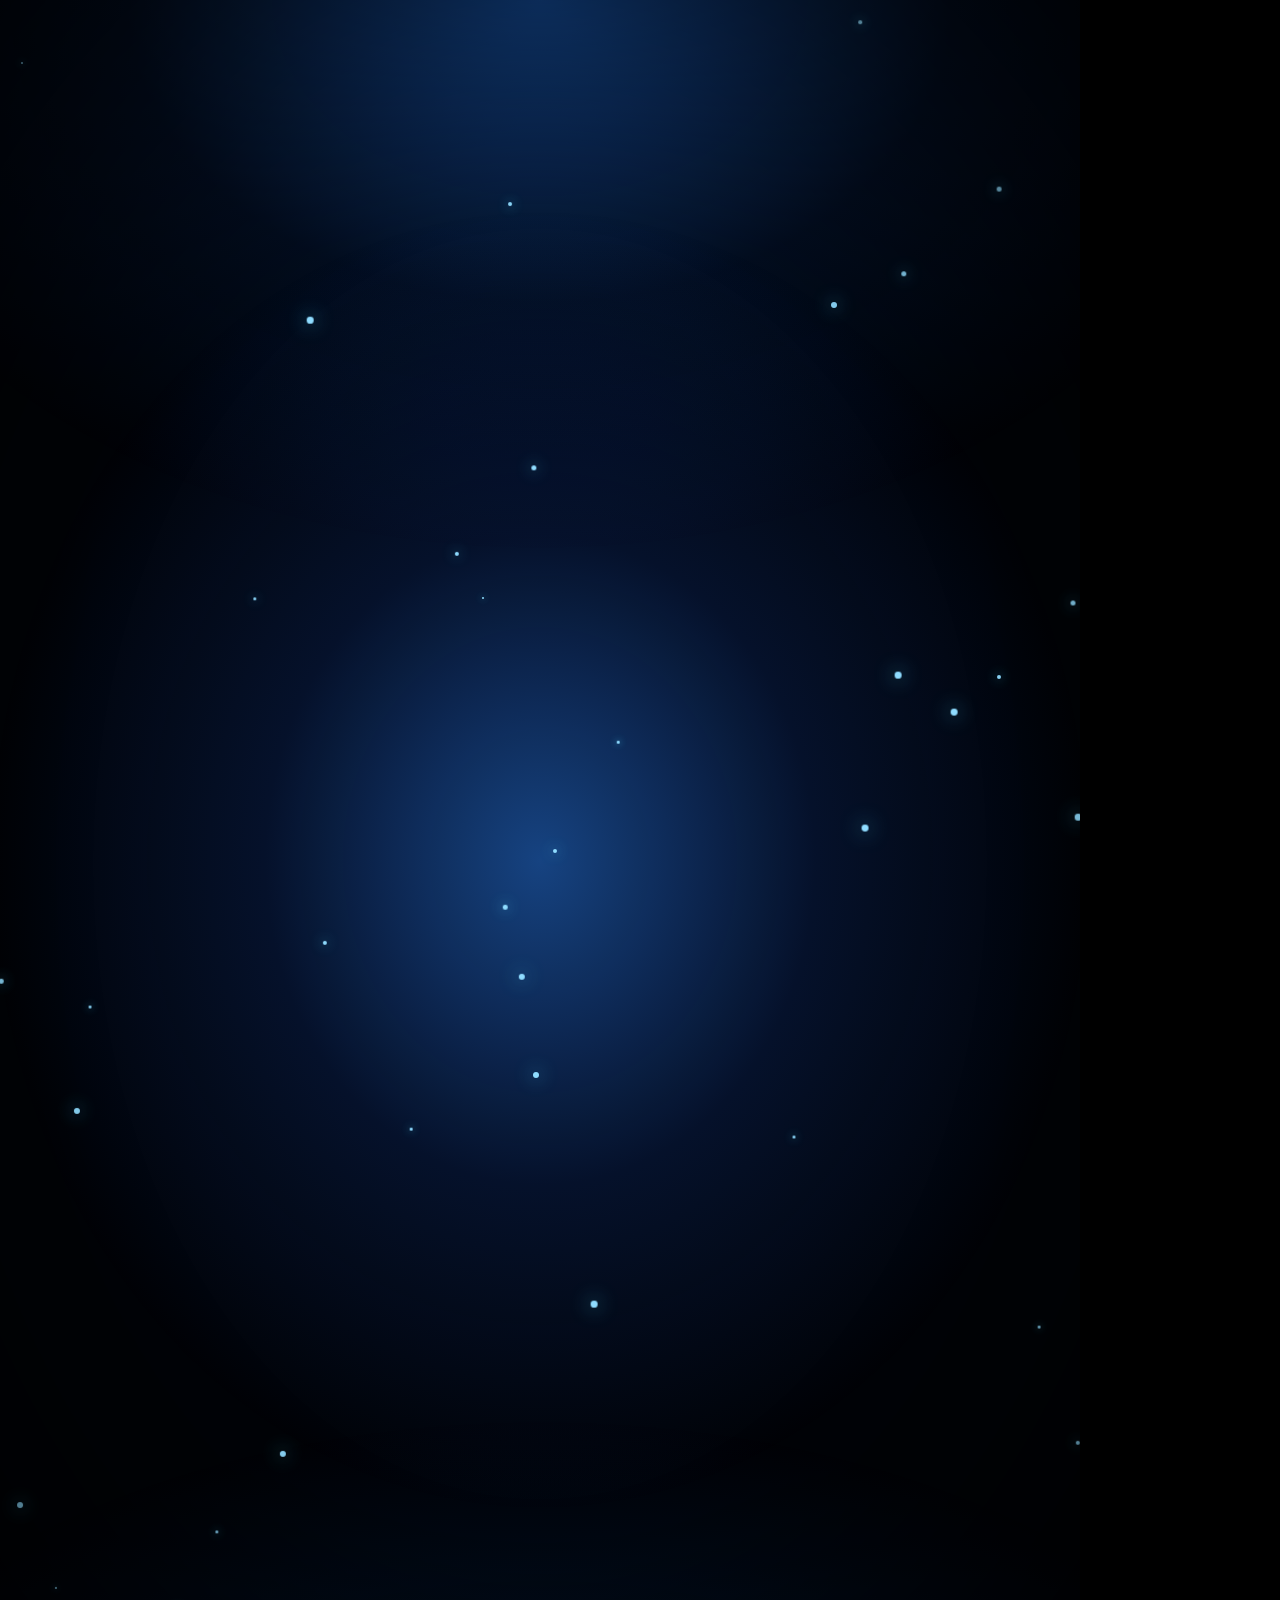
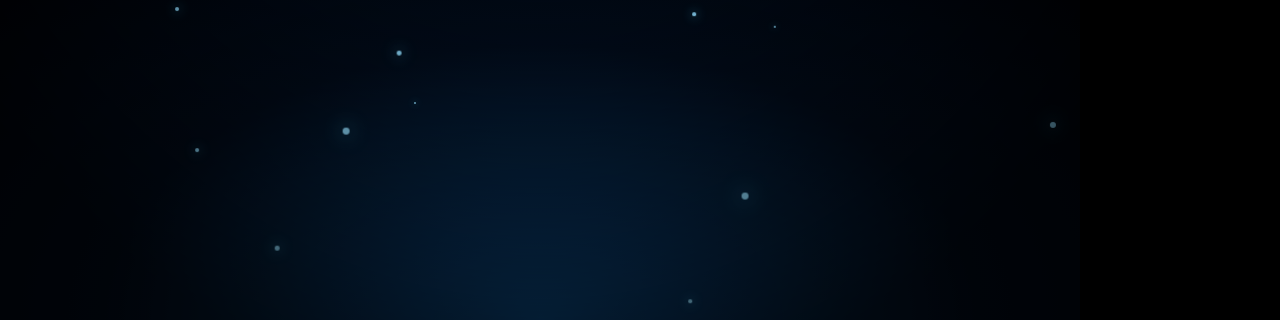
<file: motion/v2.html>
<!doctype html>
<html lang="pt-BR">
<head>
<meta charset="utf-8">
<title>Vora Motion 2</title>
<link rel="stylesheet" href="common.css">
<style>
.score{width:400px;height:520px;border-radius:36px;display:flex;flex-direction:column;align-items:center;justify-content:center;gap:26px}
.row{position:absolute;left:44px;width:792px;height:120px;border-radius:22px;display:flex;align-items:center;padding:0 30px;gap:26px;font-size:36px}
.stat{margin-left:auto;font-size:28px;font-weight:600;padding:10px 24px;border-radius:14px}
.lt{position:absolute;left:0;width:860px}
</style>
</head>
<body>
<div id="stage">
  <div class="layer" id="bg">
    <div class="c" id="glowTop" style="left:540px;top:0;width:1500px;height:1100px;border-radius:50%;background:radial-gradient(closest-side,rgba(30,110,220,.55),rgba(12,50,120,.22) 55%,rgba(0,0,0,0))"></div>
    <div class="c" id="glowBot" style="left:540px;top:1920px;width:1600px;height:1000px;border-radius:50%;background:radial-gradient(closest-side,rgba(20,120,210,.5),rgba(10,50,110,.2) 55%,rgba(0,0,0,0))"></div>
    <div class="c" id="glowMid" style="left:540px;top:860px;width:1100px;height:1300px;border-radius:50%;background:radial-gradient(closest-side,rgba(40,120,230,.55),rgba(20,60,150,.25) 50%,rgba(0,0,0,0))"></div>
    <div class="layer" id="dust"></div>
  </div>

  <!-- A: scoreboard -->
  <div class="scene" id="sA"><div class="cam" id="sAcam">
    <div class="c glass score" id="scL" style="left:290px;top:820px">
      <svg width="130" height="130" viewBox="0 0 24 24" fill="none" stroke="#7fe6ff" stroke-width="2" stroke-linecap="round" stroke-linejoin="round"><path d="M12 19V5M5 12l7-7 7 7"/></svg>
      <div style="font-size:52px;font-weight:700;letter-spacing:2px" class="cy">GANHOU</div>
      <div style="width:260px;height:14px;border-radius:7px;background:rgba(80,180,240,.18);overflow:hidden"><div id="barL" style="height:100%;width:0;background:linear-gradient(90deg,#1a7fe0,#5fe0ff);box-shadow:0 0 16px #47d3ff"></div></div>
    </div>
    <div class="c dimglass score" id="scR" style="left:790px;top:820px;border-radius:36px">
      <svg width="130" height="130" viewBox="0 0 24 24" fill="none" stroke="rgba(170,200,220,.6)" stroke-width="2" stroke-linecap="round" stroke-linejoin="round"><path d="M12 5v14M5 12l7 7 7-7"/></svg>
      <div style="font-size:52px;font-weight:700;letter-spacing:2px;color:rgba(200,220,235,.6)">PERDEU</div>
      <div style="width:260px;height:14px;border-radius:7px;background:rgba(120,150,170,.18);overflow:hidden"><div id="barR" style="height:100%;width:0;background:rgba(170,200,220,.5)"></div></div>
    </div>
    <div class="c" id="vs" style="left:540px;top:820px;font-size:40px;font-weight:300;color:rgba(190,215,235,.55)">×</div>
  </div></div>

  <!-- B: band (seesaw) -->
  <div class="scene" id="sB"><div class="cam" id="sBcam"></div></div>

  <!-- C: radar chat -->
  <div class="scene" id="sC"><div class="cam" id="sCcam">
    <div class="c" id="radar" style="left:540px;top:820px;width:860px;height:860px">
      <div style="position:absolute;inset:0;border-radius:50%;border:2px solid rgba(80,180,240,.28)"></div>
      <div style="position:absolute;inset:150px;border-radius:50%;border:1.5px solid rgba(80,180,240,.16)"></div>
      <div style="position:absolute;inset:300px;border-radius:50%;border:1.5px solid rgba(80,180,240,.12)"></div>
      <div id="sweep" style="position:absolute;inset:0;border-radius:50%;background:conic-gradient(from 0deg,rgba(60,200,255,0) 0deg,rgba(60,200,255,0) 300deg,rgba(60,200,255,.28) 358deg,rgba(150,235,255,.9) 360deg)"></div>
      <div id="radarDots"></div>
    </div>
    <div class="c bubble dimglass" id="bubU" style="left:600px;top:700px;border-color:rgba(130,190,230,.3);background:rgba(10,22,36,.85);white-space:nowrap">Quem não pode continuar perdendo?</div>
    <div class="c" id="bubA" style="left:440px;top:880px;display:flex;align-items:flex-start;gap:22px">
      <div class="orb" style="width:78px;height:78px;flex:none;position:relative;margin-top:2px"><div class="orbspin" id="orbA"></div></div>
      <div class="bubble glass" style="white-space:nowrap;font-size:40px;font-weight:600" id="bubAt"></div>
    </div>
  </div></div>

  <!-- D: competitor chart -->
  <div class="scene" id="sD"><div class="cam" id="sDcam">
    <div class="c glass" id="chart" style="left:540px;top:800px;width:900px;height:680px;border-radius:34px">
      <div style="position:absolute;left:46px;top:40px" class="label">Crescimento · últimos 12 meses</div>
      <div style="position:absolute;left:46px;top:80px;font-size:44px;font-weight:600">Concorrência</div>
      <div style="position:absolute;right:46px;top:58px;padding:12px 26px;border-radius:16px;background:linear-gradient(90deg,#1a7fe0,#2fc2ff);font-size:36px;font-weight:700;box-shadow:0 0 30px rgba(40,170,255,.6)" id="pct">+0%</div>
      <svg style="position:absolute;left:46px;top:170px" width="808" height="420" viewBox="0 0 808 420">
        <defs><linearGradient id="ag" x1="0" y1="0" x2="0" y2="1"><stop offset="0" stop-color="#2fc2ff" stop-opacity=".45"/><stop offset="1" stop-color="#2fc2ff" stop-opacity="0"/></linearGradient>
        <clipPath id="clipA"><rect id="clipR" x="0" y="0" width="0" height="420"/></clipPath></defs>
        <g stroke="rgba(86,206,255,.12)" stroke-width="1.5"><line x1="0" y1="105" x2="808" y2="105"/><line x1="0" y1="210" x2="808" y2="210"/><line x1="0" y1="315" x2="808" y2="315"/></g>
        <g clip-path="url(#clipA)">
          <path d="M0 380 L80 360 L160 365 L240 330 L320 310 L400 270 L480 250 L560 190 L640 150 L720 90 L808 30 L808 420 L0 420Z" fill="url(#ag)"/>
          <path d="M0 380 L80 360 L160 365 L240 330 L320 310 L400 270 L480 250 L560 190 L640 150 L720 90 L808 30" fill="none" stroke="#5fe0ff" stroke-width="6" stroke-linejoin="round" style="filter:drop-shadow(0 0 10px #47d3ff)"/>
          <path d="M0 380 L80 384 L160 378 L240 386 L320 380 L400 388 L480 382 L560 390 L640 386 L720 392 L808 390" fill="none" stroke="rgba(170,200,220,.55)" stroke-width="4" stroke-dasharray="10 10"/>
        </g>
        <circle id="headDot" cx="0" cy="380" r="11" fill="#bff1ff" style="filter:drop-shadow(0 0 12px #47d3ff)"/>
      </svg>
      <div style="position:absolute;left:46px;bottom:34px;display:flex;gap:40px;font-size:24px">
        <span><span style="display:inline-block;width:30px;height:6px;background:#5fe0ff;vertical-align:middle;margin-right:10px"></span>Outras marcas</span>
        <span class="muted"><span style="display:inline-block;width:30px;height:4px;background:rgba(170,200,220,.55);vertical-align:middle;margin-right:10px"></span>Você</span>
      </div>
    </div>
  </div></div>

  <!-- E: market tiles filling -->
  <div class="scene" id="sE"><div class="cam" id="sEcam"></div>
    <div class="c glass pill" id="pe1" style="left:540px;top:250px">Divulgação</div>
    <div class="c glass pill" id="pe2" style="left:330px;top:1400px">Clientes +</div>
    <div class="c glass pill" id="pe3" style="left:760px;top:1400px">Mercado</div>
  </div>

  <!-- F: diagnosis -->
  <div class="scene" id="sF"><div class="cam" id="sFcam">
    <div class="c glass" id="diag" style="left:540px;top:800px;width:880px;height:700px;border-radius:34px">
      <div style="position:absolute;left:44px;top:40px;font-size:40px;font-weight:600">Diagnóstico da marca</div>
      <div style="position:absolute;left:44px;top:96px" class="label">Onde sua empresa está perdendo?</div>
      <div class="row dimglass" id="r1" style="top:170px"><div class="orb" style="width:56px;height:56px;flex:none"></div>Produto<div class="stat" id="s1" style="background:rgba(120,150,170,.2);color:rgba(200,220,235,.6)">Analisando…</div></div>
      <div class="row dimglass" id="r2" style="top:320px"><div class="orb" style="width:56px;height:56px;flex:none"></div>Serviço<div class="stat" id="s2" style="background:rgba(120,150,170,.2);color:rgba(200,220,235,.6)">Analisando…</div></div>
      <div class="row dimglass" id="r3" style="top:470px"><div class="orb" style="width:56px;height:56px;flex:none"></div>Apresentação<div class="stat" id="s3" style="background:rgba(120,150,170,.2);color:rgba(200,220,235,.6)">Analisando…</div></div>
      <div id="scan" style="position:absolute;left:44px;width:792px;height:4px;top:170px;background:linear-gradient(90deg,transparent,#7fe6ff,transparent);box-shadow:0 0 18px #47d3ff"></div>
    </div>
  </div></div>

  <!-- G: globe -->
  <div class="scene" id="sG"><div class="cam" id="sGcam">
    <div class="c" id="globeGlow" style="left:540px;top:820px;width:900px;height:900px;border-radius:50%;background:radial-gradient(closest-side,rgba(40,140,240,.45),rgba(0,0,0,0))"></div>
    <svg class="c" id="globe" style="left:540px;top:820px" width="760" height="760" viewBox="-380 -380 760 760"></svg>
    <div class="c" id="ping" style="left:640px;top:700px;width:30px;height:30px;border-radius:50%;background:#bff1ff;box-shadow:0 0 24px #47d3ff"></div>
    <div class="c" id="pingRing" style="left:640px;top:700px;width:30px;height:30px;border-radius:50%;border:3px solid #7fe6ff"></div>
    <div class="c glass" id="pingLab" style="left:820px;top:610px;padding:16px 28px;font-size:30px;border-radius:20px;white-space:nowrap">Sua empresa</div>
  </div></div>

  <!-- H: band with logo -->
  <div class="scene" id="sH"><div class="cam" id="sHcam"></div></div>

  <!-- I: form -->
  <div class="scene" id="sI"><div class="cam" id="sIcam">
    <div class="c glass" id="form" style="left:540px;top:780px;width:920px;height:600px;border-radius:34px">
      <div style="position:absolute;left:44px;top:40px;font-size:40px;font-weight:600">Presença digital</div>
      <div style="position:absolute;left:44px;top:96px" class="label">A Vora cuida de tudo para você</div>
      <div style="position:absolute;left:44px;top:170px" class="label">Empresa</div>
      <div style="position:absolute;left:44px;top:206px;width:832px" class="field" id="f1"><span id="f1t"></span><span class="caret" id="c1"></span></div>
      <div style="position:absolute;left:44px;top:320px" class="label">Canais</div>
      <div style="position:absolute;left:44px;top:356px;width:832px;display:flex;gap:18px">
        <div class="chip" id="chip1">Instagram</div><div class="chip" id="chip2">Site</div><div class="chip" id="chip3">Vídeos</div><div class="chip" id="chip4">Anúncios</div>
      </div>
      <div style="position:absolute;right:44px;top:478px;background:linear-gradient(90deg,#1a7fe0,#2fc2ff);box-shadow:0 0 30px rgba(40,170,255,.5)" class="btn" id="btnCreate">Ativar presença →</div>
    </div>
    <div class="c" id="doneBadge" style="left:540px;top:780px;opacity:0">
      <div class="glass" style="width:540px;height:520px;border-radius:40px;display:flex;flex-direction:column;align-items:center;justify-content:center;gap:34px">
        <div class="orb" style="width:190px;height:190px;position:relative;display:flex;align-items:center;justify-content:center">
          <svg width="110" height="110" viewBox="0 0 24 24" fill="none" stroke="#fff" stroke-width="2.4" stroke-linecap="round" stroke-linejoin="round"><path id="checkPath" d="M5 12.5l4.5 4.5L19 7.5" stroke-dasharray="24" stroke-dashoffset="24"/></svg>
        </div>
        <div style="font-size:40px;font-weight:600">Presença <span class="cy">ativa</span></div>
      </div>
    </div>
  </div></div>

  <!-- J: blob services -->
  <div class="scene" id="sJ"><div class="cam" id="sJcam">
    <svg class="c" id="contours" style="left:540px;top:840px" width="1300" height="1600" viewBox="-650 -800 1300 1600"></svg>
    <div class="c" id="blob" style="left:540px;top:840px;width:760px;height:980px;border-radius:50%;background:radial-gradient(closest-side,rgba(60,140,240,.75),rgba(30,80,190,.45) 50%,rgba(10,30,80,0));filter:blur(30px)"></div>
    <div class="c big" id="bigA"></div><div class="c big" id="bigB"></div><div class="c big" id="bigC"></div><div class="c big" id="bigD"></div>
  </div></div>

  <!-- K: hub -->
  <div class="scene" id="sK"><div class="cam" id="sKcam">
    <svg class="c" id="lines" style="left:540px;top:860px" width="1080" height="1100" viewBox="-540 -550 1080 1100"></svg>
    <div class="c" id="codeBand" style="left:540px;top:820px;width:1300px;height:230px;overflow:hidden;border-top:2px solid rgba(86,206,255,.45);border-bottom:2px solid rgba(86,206,255,.45);background:linear-gradient(180deg,rgba(10,40,70,.5),rgba(4,14,28,.6))"><div class="code" id="codeTxt" style="position:absolute;left:0;top:18px"></div></div>
    <div class="c glass pill" id="pM" style="left:300px;top:820px">Marca</div>
    <div class="c glass pill" id="pD" style="left:780px;top:820px">Vora</div>
    <div class="c" id="hub" style="left:540px;top:860px;width:210px;height:210px">
      <div class="orb" style="position:absolute;inset:0"><div class="orbspin" id="orbH"></div></div>
      <img src="assets/logo_mark.png" style="position:absolute;left:38px;top:68px;width:134px">
    </div>
    <div class="c glass pill" id="n1" style="left:540px;top:500px">Atenção</div>
    <div class="c glass pill" id="n2" style="left:290px;top:1220px">Autoridade</div>
    <div class="c glass pill" id="n3" style="left:790px;top:1220px">Destaque</div>
  </div></div>

  <!-- L: forgotten list -->
  <div class="scene" id="sL"><div class="cam" id="sLcam">
    <div class="c" id="list" style="left:540px;top:800px;width:860px;height:760px"></div>
    <div class="c" id="eye" style="left:540px;top:400px">
      <svg width="150" height="150" viewBox="0 0 24 24" fill="none" stroke="#7fe6ff" stroke-width="1.6" stroke-linecap="round" style="filter:drop-shadow(0 0 10px #47d3ff)"><path d="M2 12s3.6-7 10-7 10 7 10 7-3.6 7-10 7S2 12 2 12z"/><circle cx="12" cy="12" r="3"/><path id="eyeSlash" d="M4 4l16 16" stroke-dasharray="23" stroke-dashoffset="23"/></svg>
    </div>
  </div></div>

  <!-- M: logo -->
  <div class="scene" id="sM"><div class="cam" id="sMcam">
    <div class="c" id="flare" style="left:540px;top:700px;width:1400px;height:6px;background:linear-gradient(90deg,transparent,#bff1ff,transparent);box-shadow:0 0 40px 10px rgba(60,190,255,.6)"></div>
    <div class="c" id="logoG" style="left:540px;top:760px;width:700px;height:640px">
      <div id="markWrap" style="position:absolute;left:50px;top:0;width:600px;height:268px;filter:drop-shadow(0 0 26px rgba(40,170,255,.7))">
        <div id="mark" class="mask" style="position:absolute;inset:0;-webkit-mask-image:url(assets/logo_mark.png);mask-image:url(assets/logo_mark.png);background:linear-gradient(110deg,#0d4fb8 0%,#2a86ef 38%,#ffffff 50%,#2a86ef 62%,#0d4fb8 100%);background-size:320% 100%"></div>
      </div>
      <img id="word" src="assets/logo_word.png" style="position:absolute;left:30px;top:330px;width:640px">
    </div>
    <div class="c" id="tag" style="left:540px;top:1330px;width:1000px;text-align:center;font-size:60px;font-weight:300;line-height:1.3"></div>
  </div></div>

  <div class="c" id="ripple" style="left:0;top:0;width:120px;height:120px;border-radius:50%;border:3px solid #7fe6ff;box-shadow:0 0 20px #47d3ff;opacity:0"></div>
  <div class="c" id="cursor" style="left:0;top:0;opacity:0;transform-origin:0 0">
    <svg width="90" height="90" viewBox="0 0 30 30" style="filter:drop-shadow(0 0 10px rgba(60,200,255,.9))"><path d="M3 2 L27 14 L15.5 16.5 L10 27 Z" fill="#3fc8ff" stroke="#bff1ff" stroke-width="1.2" stroke-linejoin="round"/></svg>
  </div>
  <div id="cap"></div>
  <div id="vign" class="layer" style="background:radial-gradient(ellipse 75% 60% at 50% 45%,rgba(0,0,0,0) 55%,rgba(0,0,0,.65) 100%)"></div>
  <canvas id="grain" width="740" height="1160" style="width:1480px;height:2320px"></canvas>
  <div id="fade" class="layer" style="background:#000;opacity:0"></div>
</div>

<script>
const $=id=>document.getElementById(id);
const cl=(x,a=0,b=1)=>Math.min(b,Math.max(a,x));
const p=(t,a,b)=>cl((t-a)/(b-a));
const lerp=(a,b,x)=>a+(b-a)*x;
const eo=x=>1-Math.pow(1-x,3);
const eo5=x=>1-Math.pow(1-x,5);
const eio=x=>x<.5?4*x*x*x:1-Math.pow(-2*x+2,3)/2;
const eback=x=>{const c1=1.6,c3=c1+1;return 1+c3*Math.pow(x-1,3)+c1*Math.pow(x-1,2)};
let seed=11;const rnd=()=>{seed=(seed*16807)%2147483647;return (seed-1)/2147483646};
const NS='http://www.w3.org/2000/svg';

function S(el,o={}){const {x=0,y=0,s=1,sx,sy,r=0,a=1,b=0,rx=0,ry=0,c=true}=o;
  el.style.transform=`${c?'translate(-50%,-50%) ':''}translate3d(${x}px,${y}px,0) rotateX(${rx}deg) rotateY(${ry}deg) rotate(${r}deg) scale(${sx??s},${sy??s})`;
  el.style.opacity=a;el.style.filter=b>0.1?`blur(${b.toFixed(2)}px)`:'';}
function pop(el,t,t0,dur=.45,base={},from={}){const k=p(t,t0,t0+dur);const e=eback(k),f=eo(k);
  S(el,{...base,s:(base.s??1)*lerp(from.s??.7,1,e),y:(base.y??0)+lerp(from.y??30,0,f),a:(base.a??1)*f,b:(1-f)*(from.b??14)});return k;}
function scene(id,t,a,b,o={}){const {inD=.45,outD=.4,inS=1.14,outS=.9,inB=26,outB=26}=o;const el=$(id);
  if(t<a||t>b){el.style.display='none';return null}el.style.display='block';
  const pi=eo(p(t,a,a+inD)),po=eio(p(t,b-outD,b));const s=lerp(inS,1,pi)*lerp(1,outS,po),bl=(1-pi)*inB+po*outB;
  el.style.opacity=pi*(1-po);el.style.filter=bl>.1?`blur(${bl.toFixed(2)}px)`:'';el.style.transform=`scale(${s})`;return t-a;}
function cam(id,o){S($(id),{...o,c:false});$(id).style.transform='perspective(1900px) '+$(id).style.transform}

// dust
const dust=[];for(let i=0;i<46;i++){const d=document.createElement('div');d.className='c';const sz=2+rnd()*5;
  d.style.cssText+=`left:${rnd()*1080}px;top:${rnd()*1920}px;width:${sz}px;height:${sz}px;border-radius:50%;background:#8fdcff;box-shadow:0 0 ${sz*3}px #47d3ff`;$('dust').appendChild(d);dust.push({d,sp:10+rnd()*30,ph:rnd()*6.28,amp:.15+rnd()*.35});}

// band builder
function band(camId,pre,texts){const c=$(camId);
  c.insertAdjacentHTML('beforeend',`<div class="c" id="${pre}band" style="left:540px;top:860px;width:1400px;height:190px">
   <div style="position:absolute;inset:0;background:linear-gradient(180deg,rgba(0,0,0,0) 0%,rgba(30,140,255,.35) 22%,#22b4ff 42%,#4fd4ff 50%,#22b4ff 58%,rgba(30,140,255,.35) 78%,rgba(0,0,0,0) 100%);filter:blur(2px)"></div>
   <div style="position:absolute;left:0;right:0;top:30px;height:3px;background:linear-gradient(90deg,transparent,#9ae8ff,transparent);box-shadow:0 0 18px #4fd4ff"></div>
   <div style="position:absolute;left:0;right:0;bottom:30px;height:3px;background:linear-gradient(90deg,transparent,#9ae8ff,transparent);box-shadow:0 0 18px #4fd4ff"></div></div>
   <div class="c" id="${pre}glow" style="left:540px;top:860px;width:1500px;height:700px;background:radial-gradient(closest-side,rgba(40,160,255,.45),rgba(0,0,0,0));border-radius:50%"></div>`);
  texts.forEach((tx,i)=>c.insertAdjacentHTML('beforeend',`<div class="c" id="${pre}t${i}" style="left:540px;top:858px;font-size:${tx.fs||88}px;font-weight:600;white-space:nowrap">${tx.h}</div>`));}
band('sBcam','b',[{h:'no fim das contas',fs:80},{h:'ganhando <span style="font-size:70px">▲</span>'},{h:'perdendo <span style="font-size:70px">▼</span>'}]);
band('sHcam','h',[{h:'É aí'},{h:'que entra'},{h:'<img src="assets/logo_word.png" style="height:96px;display:block">'}]);
function renderBand(pre,t,a,b,cuts,tilt){const open=eo5(p(t,a+.1,a+.5)),close=eio(p(t,b-.35,b));
  S($(pre+'band'),{sx:lerp(.02,1,open),sy:lerp(.04,1,open)*(1-close*.97)*(1+.06*Math.sin(t*6)),a:open});
  S($(pre+'glow'),{a:open*(1-close)*(0.8+.2*Math.sin(t*5)),sy:1-close});
  cuts.forEach((cu,i)=>{const el=$(pre+'t'+i);const ki=eo(p(t,cu[0],cu[0]+.28)),ko=cu[1]?eio(p(t,cu[1],cu[1]+.25)):0;
    if(cu[2]){const k3=eback(p(t,cu[0],cu[0]+.42));S(el,{s:lerp(.5,1,k3)*(1-close*.4),a:ki*(1-close),b:(1-ki)*18+close*10});}
    else S(el,{x:lerp(260,0,ki)+lerp(0,-260,ko),a:ki*(1-ko)*(1-close),b:(1-ki)*16+ko*16,sx:lerp(1.3,1,ki)});});
  return {open,close};}

// radar dots + reply
for(let i=0;i<26;i++){const a=rnd()*6.28,r=60+rnd()*360;const d=document.createElement('div');d.className='tick';d.style.left=(430+Math.cos(a)*r-5)+'px';d.style.top=(430+Math.sin(a)*r-5)+'px';d.dataset.ang=((a*180/Math.PI)+90+360)%360;$('radarDots').appendChild(d);}
$('bubAt').innerHTML=['O','seu','<span class="cy">negócio.</span>'].map(w=>`<span class="word">${w} </span>`).join('');

// tiles
const mt=[];for(let r=0;r<9;r++)for(let c=0;c<7;c++){const d=document.createElement('div');d.className='c dimglass';
  d.style.cssText+=`left:${540+(c-3)*114}px;top:${830+(r-4)*114}px;width:92px;height:92px;border-radius:20px`;
  const me=r==4&&c==3;if(me){d.innerHTML='<div style="position:absolute;inset:0;display:flex;align-items:center;justify-content:center;font-size:22px;font-weight:600;color:rgba(220,235,245,.8)">Você</div>';}
  $('sEcam').appendChild(d);mt.push({d,r,c,me,rv:rnd()});}
const order=mt.filter(o=>!o.me).map(o=>({o,k:Math.hypot(o.r-4,o.c-3)*-0.08+rnd()})).sort((a,b)=>a.k-b.k);order.forEach((x,i)=>x.o.idx=i/order.length);

// globe
const gl=[];for(let i=0;i<9;i++){const e=document.createElementNS(NS,'ellipse');e.setAttribute('fill','none');e.setAttribute('stroke','rgba(127,224,255,.75)');e.setAttribute('stroke-width','2');$('globe').appendChild(e);gl.push(e);}
for(let i=0;i<5;i++){const e=document.createElementNS(NS,'ellipse');e.setAttribute('fill','none');e.setAttribute('stroke','rgba(127,224,255,.45)');e.setAttribute('stroke-width','2');$('globe').appendChild(e);gl.push(e);}
const orbit=document.createElementNS(NS,'ellipse');orbit.setAttribute('fill','none');orbit.setAttribute('stroke','rgba(150,230,255,.5)');orbit.setAttribute('stroke-width','2.5');orbit.setAttribute('stroke-dasharray','6 10');orbit.setAttribute('rx',360);orbit.setAttribute('ry',90);$('globe').appendChild(orbit);
function drawGlobe(t){const R=280;for(let i=0;i<9;i++){const a=t*.8+i*Math.PI/9;gl[i].setAttribute('rx',Math.abs(Math.cos(a))*R);gl[i].setAttribute('ry',R);}
  [-.7,-.35,0,.35,.7].forEach((h,j)=>{const e=gl[9+j];e.setAttribute('cy',h*R);e.setAttribute('rx',Math.sqrt(1-h*h)*R);e.setAttribute('ry',Math.sqrt(1-h*h)*R*.22);});orbit.setAttribute('transform',`rotate(${-18+Math.sin(t)*3})`);}

// blob
const contours=[];for(let i=0;i<9;i++){const pth=document.createElementNS(NS,'path');pth.setAttribute('fill','none');pth.setAttribute('stroke',`rgba(110,190,240,${.32-i*.025})`);pth.setAttribute('stroke-width','2');$('contours').appendChild(pth);contours.push(pth);}
function blobPath(R,t,i){let d='';const N=90;for(let k=0;k<=N;k++){const a=k/N*Math.PI*2;const rr=R*(1+.10*Math.sin(4*a+t*.9+i*.5)+.06*Math.sin(7*a-t*1.3+i)+.04*Math.cos(2*a+t*.6));d+=(k?'L':'M')+(Math.cos(a)*rr*.82).toFixed(1)+' '+(Math.sin(a)*rr*1.05).toFixed(1);}return d+'Z';}
const ws=(s,cls='')=>[...s].map(ch=>`<span class="l ${cls}" style="display:inline-block;white-space:pre">${ch}</span>`).join('');
document.querySelectorAll('.big').forEach(e=>{e.style.cssText+='left:540px;top:820px;font-size:112px;font-weight:600;white-space:nowrap;letter-spacing:-2px;text-align:center;line-height:1.08'});
$('bigA').innerHTML=ws('Vídeos')+'<br>'+ws('publicitários','cy');
$('bigB').innerHTML=ws('Motion ')+ws('graphics','cy');
$('bigC').innerHTML=ws('Artes para')+'<br>'+ws('Instagram','cy');
$('bigD').innerHTML=ws('Flyers ')+ws('& ','muted')+ws('Sites','cy');
function animLetters(el,t,tin,tout,stag=.03){const ls=el.querySelectorAll('.l');const n=ls.length;
  ls.forEach((l,i)=>{const ki=eo(p(t,tin+i*stag,tin+i*stag+.35));const ko=eio(p(t,tout+i*stag*.5,tout+i*stag*.5+.28));
    l.style.opacity=ki*(1-ko);l.style.transform=`translateY(${(1-ki)*40}px) translateX(${-ko*30}px)`;const bb=(1-ki)*12+ko*14;l.style.filter=bb>.2?`blur(${bb}px)`:'';});
  el.style.display=(t>tin-.05&&t<tout+n*stag*.5+.4)?'block':'none';}

// hub
const codeLines=['/* vora/marca.js */  const marca = new Marca({ unica: true });   marca.chamar("atenção");   ',
 'autoridade.transmitir(marca);   destaque.vs(concorrencia);   presenca.digital = true;   ',
 'videos.publicitarios.render();  motion.graphics();  instagram.artes(calendario);   ',
 'export default function Vora(){ return <Marca naoESoMaisUma /> }   '];
$('codeTxt').textContent=codeLines.map(l=>l+l+l).join('\n');
const lines=[];[[0,-360],[-250,360],[250,360]].forEach(e=>{const l=document.createElementNS(NS,'line');l.setAttribute('x1',0);l.setAttribute('y1',0);l.setAttribute('stroke','#5fd6ff');l.setAttribute('stroke-width','4');l.style.filter='drop-shadow(0 0 8px #47d3ff)';$('lines').appendChild(l);lines.push({l,x:e[0],y:e[1]});});

// forgotten list
const LI=[['Marca sem presença','Sem posts há 3 meses'],['Site desatualizado','Ninguém encontra'],['Perfil parado','0 interações']];
$('list').innerHTML=LI.map((x,i)=>`<div class="lt" id="l${i}" style="top:${i*250}px"><div class="dimglass" style="height:200px;border-radius:26px;padding:36px 40px;position:relative">
 <div style="font-size:42px;color:rgba(220,235,245,.75);position:relative;display:inline-block">${x[0]}<div id="ls${i}" style="position:absolute;left:0;top:52%;height:3px;width:0;background:#7fb9d9"></div></div>
 <div style="font-size:28px;margin-top:14px" class="muted">${x[1]}</div>
 <div id="lg${i}" style="position:absolute;right:36px;top:40px;padding:10px 24px;border-radius:14px;background:rgba(120,150,170,.25);font-size:24px;opacity:0" class="muted">Esquecido</div></div></div>`).join('');

// tagline
const TAG=[['Sua',49.62],['marca',49.82],['não',50.22],['nasceu',50.54],['<br>',0],['para',50.94],['ser',51.2],['<b class="cy" style="font-weight:600">só</b>',51.46],['<b class="cy" style="font-weight:600">mais</b>',51.74],['<b class="cy" style="font-weight:600">uma.</b>',52.0]];
$('tag').innerHTML=TAG.map(w=>w[0]=='<br>'?'<br>':`<span class="tw" data-t="${w[1]}" style="display:inline-block;margin:0 12px">${w[0]}</span>`).join('');

// grain
const gctx=$('grain').getContext('2d');const gimgs=[];
for(let k=0;k<6;k++){const im=gctx.createImageData(740,1160);for(let i=0;i<im.data.length;i+=4){const v=Math.random()*255;im.data[i]=im.data[i+1]=im.data[i+2]=v;im.data[i+3]=255;}gimgs.push(im);}

// captions
let WORDS=[],CHUNKS=[];
const KEY=/^(ganhou|perdeu|ganhando|perdendo|negócio|concorrência|divulgação|clientes|mercado|produto|serviço|apresentada|mundo|vora|presença|digital|vídeos|publicitários|motion|graphics|instagram|flyers|sites|atenção|autoridade|destacar|visto|esquecido)$/i;
function buildChunks(){let cur=[];const out=[];
  WORDS.forEach((w,i)=>{const prev=WORDS[i-1];
    if(cur.length&&(cur.length>=4||/[.,?]$/.test(prev.w)||w.s-prev.e>.35||cur.map(x=>x.w).join(' ').length+w.w.length>24)){out.push(cur);cur=[];}cur.push(w);});
  if(cur.length)out.push(cur);
  out.forEach((c,i)=>{c.t0=c[0].s-.12;const nx=out[i+1];c.t1=nx?Math.min(nx[0].s-.12,c[c.length-1].e+.9):c[c.length-1].e+1.2;});CHUNKS=out;}
let curChunk=-1;
function renderCaps(t){const i=CHUNKS.findIndex(c=>t>=c.t0&&t<c.t1);const cap=$('cap');
  if(i<0||t>48.6){cap.style.opacity=0;curChunk=-1;return}
  const c=CHUNKS[i];
  if(i!==curChunk){curChunk=i;cap.innerHTML=c.map(w=>`<span class="w${KEY.test(w.w.replace(/[.,!?]/g,''))?' k':''}">${w.w} </span>`).join('');}
  const ki=eo(p(t,c.t0,c.t0+.28)),ko=p(t,c.t1-.12,c.t1);
  cap.style.opacity=ki*(1-ko);cap.style.transform=`translateY(${(1-ki)*34}px) scale(${lerp(.94,1,ki)})`;cap.style.filter=(1-ki)*10>.2?`blur(${(1-ki)*10}px)`:'';
  [...cap.children].forEach((sp,j)=>{const w=c[j];const k=eo(p(t,w.s-.06,w.s+.14));const key=sp.classList.contains('k');
    sp.style.opacity=lerp(.28,1,k);
    sp.style.color=key&&k>0?`rgb(${lerp(255,71,k)|0},${lerp(255,211,k)|0},255)`:'#fff';
    sp.style.textShadow=key&&k>0?`0 0 ${28*k}px rgba(40,180,255,${.7*k}),0 6px 40px rgba(0,0,0,.9)`:'0 6px 40px rgba(0,0,0,.9)';
    sp.style.transform=`translateY(${(1-k)*8}px) scale(${1+.06*Math.sin(Math.PI*k)})`;});}

// cursor
let CUR=[];const CLICKS=[22.2,23.34,25.24,32.32];
function centerOf(id){const r=$(id).getBoundingClientRect();return [r.left+r.width/2,r.top+r.height/2]}
function curPos(t){for(let i=0;i<CUR.length-1;i++){const a=CUR[i],b=CUR[i+1];if(t>=a.t&&t<=b.t){const k=eio(p(t,a.t,b.t));return {x:lerp(a.x,b.x,k),y:lerp(a.y,b.y,k),o:lerp(a.o,b.o,p(t,a.t,b.t))}}}return {x:0,y:0,o:0}}
function renderCursor(t){const c=curPos(t);let s=1;CLICKS.forEach(ct=>{const k=p(t,ct-.08,ct+.18);if(k>0&&k<1)s=1-.22*Math.sin(Math.PI*k)});
  S($('cursor'),{x:c.x-8,y:c.y-6,s,a:c.o,c:false});let rp=null;CLICKS.forEach(ct=>{if(t>=ct&&t<ct+.55)rp=ct});
  if(rp!==null){const k=p(t,rp,rp+.55);const cc=curPos(rp);S($('ripple'),{x:cc.x,y:cc.y,s:lerp(.1,1.6,eo(k)),a:(1-k)*.9})}else $('ripple').style.opacity=0;}

// background keyframes [t, top, bottom, mid]
const BG=[[0,.6,.3,0],[2.6,.2,.3,.3],[7,.25,.35,0],[10.9,.5,.3,0],[14.4,.35,.45,0],[20.1,.55,.3,0],[26.2,.15,.2,.45],[28,.15,.2,.45],[30.1,.35,.55,0],[33,.1,.2,0],[39.1,.25,.5,0],[44.9,.5,.2,0],[48.5,.08,.1,0],[48.85,.15,.25,.45],[53.4,.15,.25,.4]];
function bgAt(t){for(let i=0;i<BG.length-1;i++){if(t>=BG[i][0]&&t<=BG[i+1][0]){const k=eio(p(t,BG[i][0],BG[i+1][0]));return [1,2,3].map(j=>lerp(BG[i][j],BG[i+1][j],k))}}return BG[BG.length-1].slice(1)}

window.render=function(t){
  const fr=Math.round(t*30);const [gt,gb,gm]=bgAt(t);
  S($('glowTop'),{x:Math.sin(t*.4)*80,y:Math.sin(t*.3)*40,a:gt*(.92+.08*Math.sin(t*1.7))});S($('glowBot'),{x:Math.cos(t*.35)*90,a:gb});S($('glowMid'),{a:gm,s:1+.04*Math.sin(t*1.2)});
  dust.forEach(o=>{o.d.style.transform=`translate(-50%,-50%) translate(${Math.sin(t*.5+o.ph)*20}px,${-((t*o.sp)%400)+200}px)`;o.d.style.opacity=o.amp*(.5+.5*Math.sin(t*2+o.ph))});
  let lt;

  // A scoreboard 0-2.65
  lt=scene('sA',t,-1,2.65,{inD:.01,outS:1.25});
  if(lt!==null){cam('sAcam',{s:lerp(1,1.1,p(t,0,2.65)),rx:lerp(12,0,eo(p(t,0,1.2)))});
    const kl=pop($('scL'),t,0.02,.55,{},{s:.6,y:60});const lose=eo(p(t,1.72,2.1));
    pop($('scR'),t,1.2,.55,{y:lose*40,a:1-.35*lose},{s:.6,y:60});
    $('barL').style.width=(100*eo(p(t,0.38,1.1)))+'%';$('barR').style.width=(100*(eo(p(t,1.3,1.6))*(1-.85*lose)))+'%';
    const g=Math.sin(Math.PI*p(t,0.38,0.9));$('scL').style.boxShadow=`0 0 ${36+60*g}px rgba(40,180,255,${.35+.45*g}),inset 0 0 28px rgba(70,190,255,.12)`;
    S($('vs'),{a:eo(p(t,0.9,1.2))*.6,s:lerp(.5,1,eback(p(t,.9,1.3)))});}

  // B seesaw band 2.55-7.05
  lt=scene('sB',t,2.55,7.05,{inD:.15,inS:1,inB:0,outD:.35,outS:1,outB:0});
  if(lt!==null){const tilt=lerp(0,-7,eio(p(t,4.85,5.2)))+lerp(0,14,eio(p(t,5.75,6.1)));
    cam('sBcam',{r:-2+tilt,s:lerp(1,1.08,p(t,2.6,7))});
    renderBand('b',t,2.55,7.05,[[2.72,4.8],[4.9,5.72],[5.8,0]]);}

  // C radar chat 7.0-10.95
  lt=scene('sC',t,7.0,10.95,{inS:.6,inD:.5});
  if(lt!==null){cam('sCcam',{s:lerp(1,1.06,p(t,7,11)),y:lerp(30,-10,p(t,7,11))});
    const rk=eo(p(t,7.0,7.6));S($('radar'),{s:lerp(.2,1,rk),a:rk*.85});const ang=((t-7)*140)%360;$('sweep').style.transform=`rotate(${ang}deg)`;
    [...$('radarDots').children].forEach(d=>{const da=(ang-d.dataset.ang+360)%360;const k=Math.max(0,1-da/140);d.style.opacity=.15+.85*k;d.style.transform=`scale(${.4+.6*k})`;});
    pop($('bubU'),t,7.1,.5,{},{s:.8,y:30});pop($('bubA'),t,9.42,.5,{},{s:.85,y:30});
    [...$('bubAt').children].forEach((w,i)=>{const st=[9.58,9.96,10.16][i];w.style.opacity=lerp(.15,1,eo(p(t,st-.05,st+.15)))});$('orbA').style.transform=`rotate(${t*120}deg)`;}

  // D chart 10.9-14.45
  lt=scene('sD',t,10.9,14.45,{outS:1.2});
  if(lt!==null){const k=eio(p(t,10.9,14.45));cam('sDcam',{rx:lerp(22,6,k),ry:lerp(-14,-2,k),s:lerp(.9,1.06,k)});
    pop($('chart'),t,10.95,.6,{},{s:.9,y:50,b:20});
    const dk=eio(p(t,11.3,13.4));$('clipR').setAttribute('width',808*dk);
    const P=[[0,380],[80,360],[160,365],[240,330],[320,310],[400,270],[480,250],[560,190],[640,150],[720,90],[808,30]];const xx=808*dk;let yy=380;
    for(let i=0;i<P.length-1;i++){if(xx>=P[i][0]&&xx<=P[i+1][0]){yy=lerp(P[i][1],P[i+1][1],(xx-P[i][0])/(P[i+1][0]-P[i][0]))}}
    $('headDot').setAttribute('cx',xx);$('headDot').setAttribute('cy',yy);$('pct').textContent='+'+Math.round(128*eio(p(t,11.3,13.4)))+'%';
    const bump=Math.sin(Math.PI*p(t,13.34,13.7));$('pct').style.transform=`scale(${1+.15*bump})`;}

  // E market tiles 14.4-20.15
  lt=scene('sE',t,14.4,20.15,{});
  if(lt!==null){cam('sEcam',{s:lerp(1.15,.95,eio(p(t,14.4,20.1))),rx:lerp(18,4,eo(p(t,14.4,16)))});
    const fill=p(t,15.2,19.5);
    mt.forEach(o=>{const d=Math.hypot(o.r-4,o.c-3);const k=eo(p(t,14.45+d*.06,14.85+d*.06));
      if(o.me){const sh=t>18.3?Math.sin(t*22)*3*p(t,18.3,19.5):0;S(o.d,{s:lerp(.5,1,k)*lerp(1,.85,p(t,18.3,19.8)),a:k,x:sh});o.d.style.borderColor='rgba(200,220,235,.35)';return;}
      const on=eo(cl((fill-o.idx)*8));S(o.d,{s:lerp(.5,1,k)*(1+.1*Math.sin(Math.PI*on)),a:k});
      o.d.style.background=on>0?`linear-gradient(165deg,rgba(40,140,230,${.75*on}),rgba(8,30,70,${.6+.2*on}))`:'';
      o.d.style.borderColor=on>0?`rgba(110,220,255,${.16+.6*on})`:'';o.d.style.boxShadow=on>0?`0 0 ${22*on}px rgba(40,170,255,${.45*on})`:'none';});
    pop($('pe1'),t,16.0,.5,{},{s:.6,y:30});pop($('pe2'),t,17.45,.5,{},{s:.6,y:30});pop($('pe3'),t,19.3,.5,{},{s:.6,y:30});}

  // F diagnosis 20.1-26.3
  lt=scene('sF',t,20.1,26.3,{outS:1.25});
  if(lt!==null){cam('sFcam',{rx:lerp(16,0,eo(p(t,20.1,21.4))),y:lerp(70,0,eo(p(t,20.1,21.4))),s:lerp(.92,1,eo(p(t,20.1,21.4)))*lerp(1,1.05,p(t,21.4,26.3))});
    pop($('diag'),t,20.15,.55,{},{s:.9,y:40,b:20});
    const st=[[22.2,'OK ✓',0],[23.34,'OK ✓',0],[25.24,'Precisa de atenção',1]];
    st.forEach(([ct,txt,warn],i)=>{const s=$('s'+(i+1)),r=$('r'+(i+1));const k=eo(p(t,ct,ct+.25));
      if(k>0){s.textContent=txt;s.style.background=warn?'linear-gradient(90deg,#1a7fe0,#2fc2ff)':'rgba(60,170,230,.22)';s.style.color=warn?'#fff':'#8fe0ff';}else{s.textContent='Analisando…';s.style.background='rgba(120,150,170,.2)';s.style.color='rgba(200,220,235,.6)';}
      s.style.transform=`scale(${1+.12*Math.sin(Math.PI*p(t,ct,ct+.3))})`;
      if(warn){const g=k*(.75+.25*Math.sin(t*6));r.style.borderColor=`rgba(110,220,255,${.16+.75*g})`;r.style.boxShadow=k>0?`0 0 ${50*g}px rgba(40,180,255,${.6*g})`:'none';r.style.background=k>0?`linear-gradient(165deg,rgba(30,90,150,${.5*k}),rgba(5,16,30,.7))`:'';}});
    const sy=t<22.2?lerp(170,290,(t*1.2)%1):t<23.34?lerp(320,440,(t*1.2)%1):t<25.24?lerp(470,590,(t*1.2)%1):-100;
    $('scan').style.top=sy+'px';$('scan').style.opacity=(t>21&&t<25.24)?.9:0;}

  // G globe 26.2-28.05
  lt=scene('sG',t,26.2,28.05,{inS:1.3});
  if(lt!==null){cam('sGcam',{s:lerp(1,1.12,p(t,26.2,28.05)),rx:8});drawGlobe(t);
    S($('globe'),{s:lerp(.7,1,eo(p(t,26.2,26.8))),a:eo(p(t,26.2,26.6))});S($('globeGlow'),{a:.9+.1*Math.sin(t*3)});
    pop($('ping'),t,26.75,.4,{},{s:.2,y:0});const pr=((t-26.8)%0.9)/0.9;S($('pingRing'),{s:lerp(1,4,pr),a:t>26.8?(1-pr):0});
    pop($('pingLab'),t,26.9,.45,{},{s:.7,y:20});}

  // H band logo 27.9-30.2
  lt=scene('sH',t,27.9,30.2,{inD:.15,inS:1,inB:0,outD:.35,outS:1,outB:0});
  if(lt!==null){cam('sHcam',{r:-4+lerp(0,2,p(t,28,30.2)),s:lerp(1,1.08,p(t,28,30.2))});
    renderBand('h',t,27.9,30.2,[[27.95,28.75],[28.8,29.3],[29.32,0,1]]);}

  // I form 30.1-33.05
  lt=scene('sI',t,30.1,33.05,{outS:.86});
  if(lt!==null){cam('sIcam',{rx:lerp(16,0,eo(p(t,30.1,31))),y:lerp(70,0,eo(p(t,30.1,31))),s:lerp(.92,1,eo(p(t,30.1,31)))});
    const fk=p(t,32.4,32.7);S($('form'),{a:1-eo(fk),s:lerp(1,.6,eio(fk)),b:fk*20});
    const f1s='Sua Empresa';$('f1t').textContent=f1s.slice(0,Math.floor(f1s.length*p(t,30.3,30.95)));
    $('c1').style.opacity=(t<31.1&&(fr%16)<9)?1:0;
    [[1,31.16],[2,31.5],[3,31.75],[4,31.96]].forEach(([i,ct])=>{const ch=$('chip'+i);const k=eo(p(t,ct,ct+.22));const bump=Math.sin(Math.PI*p(t,ct,ct+.3));
      ch.style.transform=`scale(${1+.08*bump})`;ch.style.background=k>0?`linear-gradient(90deg,rgba(26,127,224,${k}),rgba(47,194,255,${k}))`:'transparent';
      ch.style.color=k>.5?'#fff':'rgba(200,225,240,.7)';ch.style.borderColor=k>0?`rgba(150,230,255,${.3+.6*k})`:'rgba(110,170,210,.28)';ch.style.boxShadow=k>0?`0 0 ${30*k}px rgba(40,170,255,.6)`:'none';ch.style.fontWeight=k>.5?600:400;});
    const bb=Math.sin(Math.PI*p(t,32.32,32.55));$('btnCreate').style.transform=`scale(${1-.08*bb})`;$('btnCreate').style.filter=bb>0?`brightness(${1+.6*bb})`:'';
    pop($('doneBadge'),t,32.5,.45,{},{s:.5,y:0,b:20});$('checkPath').setAttribute('stroke-dashoffset',24*(1-eo(p(t,32.6,32.9))));}

  // J blob services 33.0-39.15
  lt=scene('sJ',t,33.0,39.15,{});
  if(lt!==null){cam('sJcam',{s:lerp(1.05,1,eo(p(t,33,34)))*lerp(1,1.06,p(t,34,39.1))});
    contours.forEach((c,i)=>c.setAttribute('d',blobPath(300+i*62,t,i)));S($('contours'),{a:eo(p(t,33,33.8)),s:lerp(.85,1,eo(p(t,33,34)))});
    S($('blob'),{s:1+.05*Math.sin(t*1.6)+.1*Math.sin(Math.PI*p(t,35.7,36.3))+.1*Math.sin(Math.PI*p(t,37.1,37.7)),a:.9+.1*Math.sin(t*2.3)});
    animLetters($('bigA'),t,33.08,34.35);animLetters($('bigB'),t,34.52,35.55);animLetters($('bigC'),t,35.72,36.95);animLetters($('bigD'),t,37.12,38.85);}

  // K hub 39.1-44.95
  lt=scene('sK',t,39.05,44.95,{});
  if(lt!==null){cam('sKcam',{s:lerp(1.04,.98,p(t,39,44.9))});const meet=eio(p(t,39.18,39.5));
    const fo=p(t,40.05,40.3);S($('pM'),{x:lerp(-400,60,meet),a:eo(p(t,39.08,39.3))*(1-fo),b:fo*20});S($('pD'),{x:lerp(400,-60,meet),a:eo(p(t,39.08,39.3))*(1-fo),b:fo*20});
    const flash=Math.sin(Math.PI*p(t,39.42,39.75));$('pM').style.boxShadow=$('pD').style.boxShadow=`0 0 ${36+80*flash}px rgba(60,190,255,${.35+.6*flash})`;
    const cb=p(t,39.45,40.4);S($('codeBand'),{sy:Math.sin(Math.PI*cb),ry:-28,a:Math.sin(Math.PI*cb)*.9,r:-6});$('codeTxt').style.transform=`translateX(${-(t-39.4)*420}px)`;
    const hk=eback(p(t,40.05,40.5));S($('hub'),{s:lerp(.2,1,hk)*(1+.04*Math.sin(t*3)),a:eo(p(t,40.05,40.3))});$('orbH').style.transform=`rotate(${t*120}deg)`;
    [[1,40.94],[2,42.18],[3,43.38]].forEach(([i,ct],j)=>{const L=lines[j];const lk=eo(p(t,ct-.25,ct+.05));L.l.setAttribute('x2',L.x*lk);L.l.setAttribute('y2',L.y*lk);L.l.style.opacity=lk>0?1:0;pop($('n'+i),t,ct,.5,{},{s:.5,y:0,b:18});});}

  // L forgotten 44.9-48.75
  lt=scene('sL',t,44.9,48.75,{inS:.85,outD:.3});
  if(lt!==null){cam('sLcam',{y:lerp(120,-20,eo(p(t,44.9,47))),rx:lerp(10,0,eo(p(t,44.9,46)))});
    pop($('eye'),t,46.5,.45,{},{s:.6,y:20});$('eyeSlash').setAttribute('stroke-dashoffset',23*(1-eo(p(t,46.95,47.3))));
    LI.forEach((x,i)=>{const el=$('l'+i);const ki=eo(p(t,45.0+i*.28,45.4+i*.28));const gone=eio(p(t,47.6+i*.18,48.15+i*.18));
      S(el,{c:false,a:ki*(.9)*(1-gone),y:lerp(40,0,ki)-gone*60,b:(1-ki)*14+gone*18,s:lerp(1,.92,gone)});
      $('ls'+i).style.width=(100*eo(p(t,47.06+i*.12,47.4+i*.12)))+'%';$('lg'+i).style.opacity=eo(p(t,47.1+i*.12,47.35+i*.12));});}

  // M logo 48.55-53.4
  lt=scene('sM',t,48.55,54,{inS:1,inB:0,inD:.05});
  if(lt!==null){cam('sMcam',{s:lerp(1,1.05,p(t,48.7,53.4))});
    const fl=p(t,48.65,49.2);S($('flare'),{sx:lerp(.05,1.2,eo(fl)),a:Math.sin(Math.PI*fl),sy:lerp(1,.3,fl)});
    const mk=p(t,48.78,49.4);S($('logoG'),{y:lerp(0,-60,eio(p(t,49.3,50)))});
    S($('markWrap'),{c:false,s:lerp(.55,1,eback(mk)),a:eo(mk),b:(1-eo(mk))*22});
    $('mark').style.backgroundPosition=`${lerp(100,0,eio(p(t,48.85,49.9)))}% 0`;if(t>49.9)$('mark').style.backgroundPosition=`${lerp(100,0,eio(p(t,51.9,52.9)))}% 0`;
    $('markWrap').style.filter=`drop-shadow(0 0 ${26+30*Math.sin(Math.PI*p(t,48.82,49.6))}px rgba(40,170,255,.75))`;
    const wk=eo(p(t,49.1,49.6));$('word').style.clipPath=`inset(0 ${50*(1-wk)}% 0 ${50*(1-wk)}%)`;$('word').style.opacity=wk;
    [...$('tag').querySelectorAll('.tw')].forEach(w=>{const st=+w.dataset.t;const k=eo(p(t,st-.05,st+.3));w.style.opacity=lerp(0,1,k);w.style.transform=`translateY(${(1-k)*24}px)`;w.style.filter=k<1?`blur(${(1-k)*10}px)`:'';});
    $('fade').style.opacity=eio(p(t,52.75,53.4));}

  renderCaps(t);renderCursor(t);
  gctx.putImageData(gimgs[fr%6],0,0);$('grain').style.transform=`translate(${(fr*37)%200-100}px,${(fr*53)%200-100}px)`;
};

window.setup=async function(){
  WORDS=(await (await fetch('words2.json')).json()).map(a=>({s:a[0],e:a[1],w:a[2]}));buildChunks();
  await document.fonts.ready;
  const T={};
  $('sF').style.display='block';$('sF').style.transform='none';$('sFcam').style.transform='none';$('diag').style.transform='translate(-50%,-50%)';
  T.s1=centerOf('s1');T.s2=centerOf('s2');T.s3=centerOf('s3');$('sF').style.display='none';
  $('sI').style.display='block';$('sI').style.transform='none';$('sIcam').style.transform='none';$('form').style.transform='translate(-50%,-50%)';
  T.b=centerOf('btnCreate');$('sI').style.display='none';
  CUR=[{t:0,x:0,y:0,o:0},{t:21.2,x:950,y:1350,o:0},{t:21.5,x:920,y:1250,o:1},{t:22.12,x:T.s1[0],y:T.s1[1],o:1},{t:22.8,x:T.s1[0]+20,y:T.s1[1]+40,o:1},{t:23.26,x:T.s2[0],y:T.s2[1],o:1},{t:24.4,x:T.s2[0]+20,y:T.s2[1]+40,o:1},{t:25.16,x:T.s3[0],y:T.s3[1],o:1},{t:25.8,x:T.s3[0]+20,y:T.s3[1]+40,o:1},{t:26.15,x:T.s3[0]+40,y:T.s3[1]+80,o:0},
    {t:31.3,x:950,y:1300,o:0},{t:31.6,x:900,y:1200,o:1},{t:32.24,x:T.b[0],y:T.b[1],o:1},{t:32.6,x:T.b[0]+20,y:T.b[1]+30,o:1},{t:32.9,x:T.b[0]+40,y:T.b[1]+70,o:0},{t:60,x:0,y:0,o:0}];
  return true;};
</script>
</body>
</html>
</file>
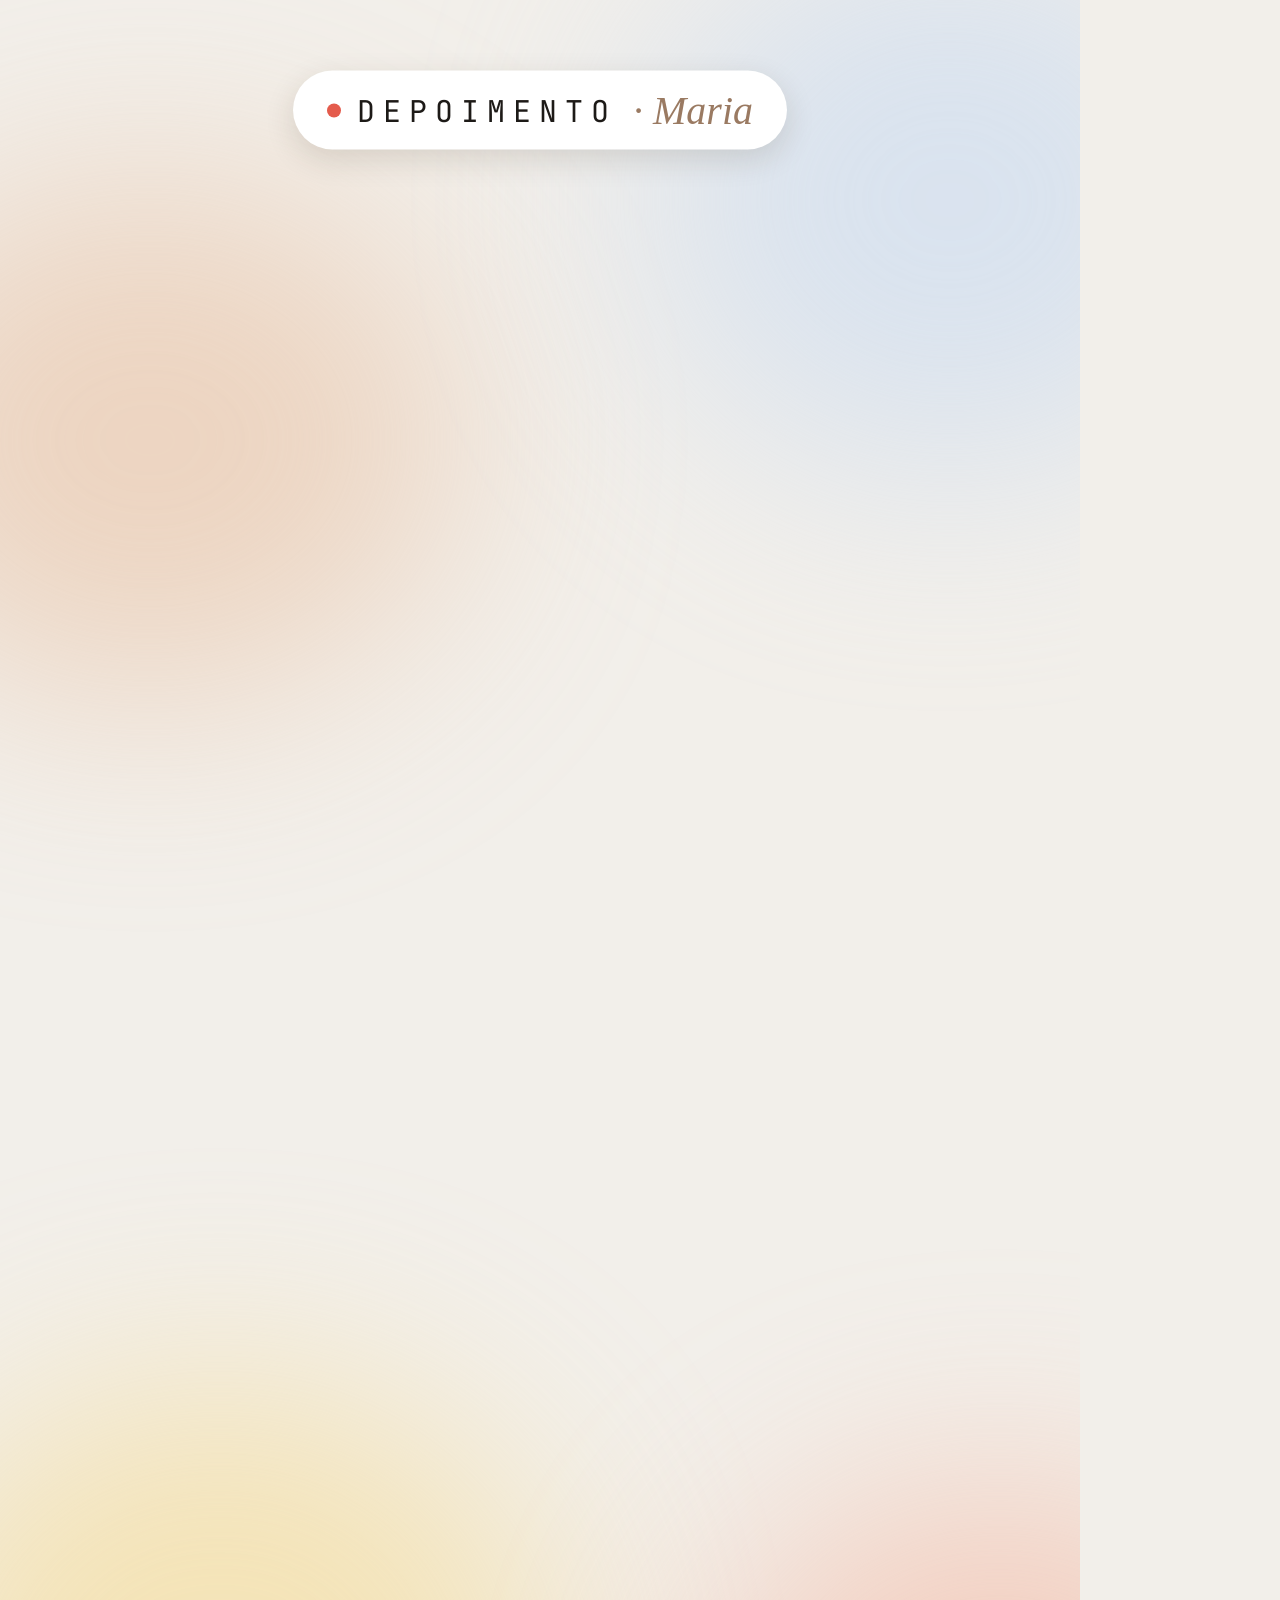
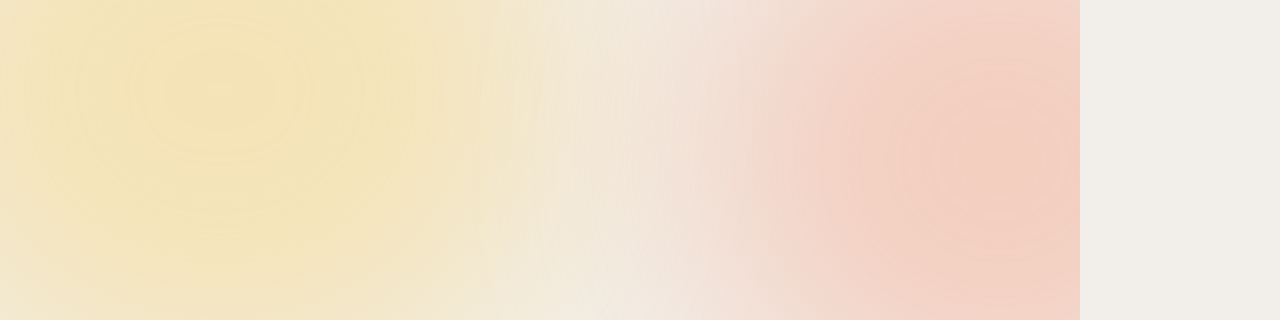
<file: motion/v3.html>
<!doctype html>
<html lang="pt-BR">
<head>
<meta charset="utf-8">
<title>Depoimento Maria</title>
<style>
@font-face{font-family:Inter;font-weight:400;src:url(assets/fonts/inter-latin-400-normal.woff2) format('woff2')}
@font-face{font-family:Inter;font-weight:500;src:url(assets/fonts/inter-latin-500-normal.woff2) format('woff2')}
@font-face{font-family:Inter;font-weight:600;src:url(assets/fonts/inter-latin-600-normal.woff2) format('woff2')}
@font-face{font-family:Inter;font-weight:700;src:url(assets/fonts/inter-latin-700-normal.woff2) format('woff2')}
@font-face{font-family:Serif;font-style:italic;src:url(assets/fonts/instrument-serif-latin-400-italic.woff2) format('woff2')}
@font-face{font-family:Mono;src:url(assets/fonts/jetbrains-mono-latin-400-normal.woff2) format('woff2')}
*{margin:0;padding:0;box-sizing:border-box}
html,body{width:1080px;height:1920px;overflow:hidden;background:#f2efea;font-family:Inter,sans-serif;color:#1d1a17}
#stage{position:absolute;left:0;top:0;width:1080px;height:1920px;overflow:hidden;background:#f2efea}
.layer{position:absolute;inset:0}
.c{position:absolute;transform:translate(-50%,-50%)}
.blob{position:absolute;border-radius:50%;filter:blur(110px);opacity:.6}
.card{background:#fff;border-radius:30px;box-shadow:0 18px 50px rgba(60,40,20,.12),0 2px 6px rgba(60,40,20,.06)}
.mono{font-family:Mono,monospace;letter-spacing:3px;text-transform:uppercase;color:#9a8f86}
.serif{font-family:Serif,serif;font-style:italic}
.ico{width:76px;height:76px;border-radius:20px;display:flex;align-items:center;justify-content:center;box-shadow:0 10px 24px rgba(60,40,20,.18)}
.chk{width:34px;height:34px;border-radius:9px;border:2px solid #d9d2ca;display:flex;align-items:center;justify-content:center;flex:none}
.chip{display:inline-flex;align-items:center;gap:12px;background:#fff;border-radius:30px;padding:12px 24px 12px 14px;font-size:30px;font-weight:500;box-shadow:0 8px 20px rgba(60,40,20,.1);white-space:nowrap}
.chip .chk{width:30px;height:30px;background:#cbab93;border:none}
.scene{position:absolute;inset:0;display:none}
#capLead{position:absolute;left:60px;right:60px;text-align:center;font-size:48px;font-weight:600;letter-spacing:-.3px;white-space:nowrap}
#capLead .w{display:inline-block;white-space:pre}
#capBox{position:absolute;left:540px;white-space:nowrap;font-family:Serif,serif;font-style:italic;font-size:104px;line-height:1.08;padding:2px 30px 10px;background:#cbab93;color:#2b1d14;box-shadow:0 10px 30px rgba(80,50,30,.18)}
</style>
</head>
<body>
<div id="stage">
  <div class="layer" id="bg">
    <div class="blob" id="b1" style="left:-160px;top:180px;width:620px;height:520px;background:#e9c3a6"></div>
    <div class="blob" id="b2" style="left:640px;top:-80px;width:620px;height:560px;background:#c9dbf2"></div>
    <div class="blob" id="b3" style="left:-120px;top:1380px;width:680px;height:620px;background:#f6dc95"></div>
    <div class="blob" id="b4" style="left:700px;top:1480px;width:600px;height:560px;background:#f4b9a4"></div>
  </div>

  <!-- UI scenes (behind photo) -->
  <!-- C clock -->
  <div class="scene" id="sC">
    <div class="c" id="clock" style="left:540px;top:900px;width:480px;height:480px;border-radius:50%;background:linear-gradient(160deg,#ffffff,#ece8e3);box-shadow:0 30px 60px rgba(60,40,20,.16),inset 0 -6px 14px rgba(0,0,0,.05)">
      <svg width="480" height="480" viewBox="-240 -240 480 480" id="clockSvg">
        <g id="ticks"></g>
        <line id="hH" x1="0" y1="0" x2="0" y2="-110" stroke="#1d1a17" stroke-width="10" stroke-linecap="round"/>
        <line id="hM" x1="0" y1="0" x2="0" y2="-170" stroke="#1d1a17" stroke-width="6" stroke-linecap="round"/>
        <line id="hS" x1="0" y1="20" x2="0" y2="-185" stroke="#cbab93" stroke-width="3" stroke-linecap="round"/>
        <circle r="12" fill="#1d1a17"/>
      </svg>
    </div>
    <div class="c" id="hours" style="left:400px;top:1250px;font-size:150px;font-weight:700;letter-spacing:-4px">0h</div>
    <div class="c mono" id="hoursLab" style="left:400px;top:1345px;font-size:24px;white-space:nowrap">sem conseguir dormir</div>
    <div class="c ico" id="moon" style="left:200px;top:760px;background:#1d1a17"><svg width="40" height="40" viewBox="0 0 24 24" fill="#fff"><path d="M20 14.5A8 8 0 0 1 9.5 4a8 8 0 1 0 10.5 10.5z"/></svg></div>
  </div>

  <!-- D checklist -->
  <div class="scene" id="sD">
    <div class="c card" id="list" style="left:540px;top:900px;width:900px;height:560px;padding:40px 40px">
      <div style="display:flex;justify-content:space-between" class="mono"><span style="font-size:22px">antes · como ela se sentia</span><span style="font-size:22px" id="lpct">0%</span></div>
      <div style="height:6px;border-radius:3px;background:#eee8e2;margin-top:18px;overflow:hidden"><div id="lbar" style="height:100%;width:0;background:#cbab93"></div></div>
      <div id="rows" style="margin-top:26px"></div>
    </div>
    <div class="c ico" id="dIco" style="left:960px;top:600px;background:#1d1a17"><svg width="38" height="38" viewBox="0 0 24 24" fill="#fff"><path d="M12 2l2 7 7 3-7 3-2 7-2-7-7-3 7-3z"/></svg></div>
  </div>

  <!-- F pain dial -->
  <div class="scene" id="sF">
    <div class="c" id="dial" style="left:540px;top:860px;width:520px;height:520px">
      <svg width="520" height="520" viewBox="-260 -260 520 520">
        <circle r="220" fill="none" stroke="#e8e1da" stroke-width="26"/>
        <circle id="ring" r="220" fill="none" stroke="#cbab93" stroke-width="26" stroke-linecap="round" transform="rotate(-90)" stroke-dasharray="1382.3" stroke-dashoffset="0"/>
      </svg>
      <div class="c" id="painPct" style="left:260px;top:240px;font-size:150px;font-weight:700;letter-spacing:-5px">80%</div>
      <div class="c mono" style="left:260px;top:345px;font-size:22px;white-space:nowrap">nível de dor</div>
    </div>
    <div class="c card" id="tranq" style="left:420px;top:1240px;width:620px;height:120px;border-radius:24px;display:flex;align-items:center;gap:20px;padding:0 30px">
      <div class="chk" style="background:#1d1a17;border:none"><svg width="20" height="20" viewBox="0 0 24 24" fill="none" stroke="#fff" stroke-width="3"><path d="M5 12l5 5 9-10"/></svg></div>
      <div style="flex:1"><div style="font-size:28px;font-weight:600">Tranquilidade</div><div style="height:6px;border-radius:3px;background:#eee8e2;margin-top:10px;overflow:hidden"><div id="tbar" style="height:100%;width:0;background:#cbab93"></div></div></div>
      <div class="mono" id="tpct" style="font-size:22px">0%</div>
    </div>
  </div>

  <!-- H value cards -->
  <div class="scene" id="sH">
    <div id="vcards"></div>
  </div>

  <!-- I final chips -->
  <div class="scene" id="sI">
    <div class="c" id="chips" style="left:540px;top:1560px;display:flex;gap:16px"></div>
  </div>

  <!-- J outro -->
  <div class="scene" id="sJ">
    <div class="c card" id="input" style="left:540px;top:1460px;width:900px;height:120px;border-radius:60px;display:flex;align-items:center;gap:22px;padding:0 24px 0 36px">
      <svg width="40" height="40" viewBox="0 0 24 24" fill="none" stroke="#1d1a17" stroke-width="1.8"><rect x="3" y="5" width="18" height="16" rx="3"/><path d="M3 10h18M8 3v4M16 3v4"/></svg>
      <div style="font-size:38px;font-weight:600;flex:1"><span id="typed"></span><span id="caret" style="display:inline-block;width:3px;height:40px;background:#1d1a17;vertical-align:middle;margin-left:3px"></span></div>
      <div id="send" style="width:72px;height:72px;border-radius:50%;background:#efe9e3;display:flex;align-items:center;justify-content:center"><svg width="34" height="34" viewBox="0 0 24 24" fill="none" stroke="#1d1a17" stroke-width="2.4" stroke-linecap="round"><path d="M12 19V5M6 11l6-6 6 6"/></svg></div>
    </div>
    <div class="c" id="toast" style="left:540px;top:1590px;background:#1d1a17;color:#fff;border-radius:30px;padding:14px 30px;font-size:28px;font-weight:500;white-space:nowrap">✓ Depoimento real da Maria</div>
  </div>

  <!-- PHOTO (always on screen) -->
  <div class="c" id="photo" style="left:0;top:0;overflow:hidden;background:#cbab93">
    <div id="photoIn" style="position:absolute;overflow:hidden"><img id="pimg" src="assets/maria.jpg" style="position:absolute;left:0;top:0;width:100%;height:100%;object-fit:cover;object-position:50% 38%;transform-origin:50% 40%"></div>
    <div id="pshade" style="position:absolute;inset:0;background:linear-gradient(180deg,rgba(0,0,0,.25) 0%,rgba(0,0,0,0) 22%,rgba(0,0,0,0) 50%,rgba(0,0,0,.35) 100%)"></div>
  </div>

  <!-- overlays above photo -->
  <div class="layer" id="over">
    <!-- full-photo meters -->
    <div class="c card" id="meter" style="left:540px;top:300px;width:560px;height:112px;border-radius:26px;display:flex;align-items:center;gap:18px;padding:0 26px;opacity:0">
      <div id="meterIco" class="ico" style="width:62px;height:62px;border-radius:16px;background:#cbab93;box-shadow:none"></div>
      <div style="flex:1"><div class="mono" id="meterLab" style="font-size:19px">nível de desconforto</div><div style="height:10px;border-radius:5px;background:#eee8e2;margin-top:12px;overflow:hidden"><div id="meterBar" style="height:100%;width:0;background:#cbab93"></div></div></div>
      <div id="meterVal" style="font-size:34px;font-weight:700">leve</div>
    </div>
    <!-- floating stickers -->
    <div class="c ico" id="icTooth" style="left:0;top:0;background:#cbab93;opacity:0"><svg width="40" height="40" viewBox="0 0 24 24" fill="none" stroke="#2b1d14" stroke-width="1.7" stroke-linejoin="round"><path d="M7 3C4.5 3 3 5 3 7.5c0 2 1 3.5 1.5 5.5.5 2.5.8 8 2.6 8 1.6 0 1.4-5 3.4-5h3c2 0 1.8 5 3.4 5 1.8 0 2.1-5.5 2.6-8 .5-2 1.5-3.5 1.5-5.5C21 5 19.5 3 17 3c-2 0-3 1-5 1S9 3 7 3z"/></svg></div>
    <div class="c ico" id="icHeart" style="left:0;top:0;background:#5b8def;opacity:0"><svg width="40" height="40" viewBox="0 0 24 24" fill="#fff"><path d="M12 21s-8-5-8-11a4.5 4.5 0 0 1 8-2.8A4.5 4.5 0 0 1 20 10c0 6-8 11-8 11z"/></svg></div>
    <div class="c ico" id="icSpark" style="left:0;top:0;background:#1d1a17;opacity:0"><svg width="38" height="38" viewBox="0 0 24 24" fill="#fff"><path d="M12 2l2 7 7 3-7 3-2 7-2-7-7-3 7-3z"/></svg></div>
    <div class="c ico" id="icChat" style="left:0;top:0;background:#ef7356;opacity:0"><svg width="38" height="38" viewBox="0 0 24 24" fill="none" stroke="#fff" stroke-width="2"><path d="M4 5h16v11H9l-5 4z"/></svg></div>
    <!-- name tag + stars -->
    <div class="c chip" id="nameTag" style="left:540px;top:1570px;opacity:0"><span class="chk" style="background:#1d1a17;width:34px;height:34px;border-radius:50%"><svg width="18" height="18" viewBox="0 0 24 24" fill="none" stroke="#fff" stroke-width="3"><path d="M5 12l5 5 9-10"/></svg></span>Maria <span class="mono" style="font-size:20px;letter-spacing:2px">· paciente</span></div>
    <div class="c chip" id="stars" style="left:0;top:0;opacity:0;padding:12px 24px;color:#e0a43a;font-size:34px;letter-spacing:4px">★★★★★ <span style="color:#1d1a17;font-size:28px;letter-spacing:0;font-weight:700">5,0</span></div>
  </div>

  <!-- persistent DEPOIMENTO label -->
  <div class="c" id="tagDep" style="left:540px;top:110px;display:flex;align-items:center;gap:16px;background:#fff;border-radius:40px;padding:16px 34px;box-shadow:0 10px 30px rgba(60,40,20,.14);white-space:nowrap">
    <span style="width:14px;height:14px;border-radius:50%;background:#e45b4c;display:inline-block" id="recDot"></span>
    <span style="font-family:Mono,monospace;font-size:30px;letter-spacing:8px;font-weight:400">DEPOIMENTO</span>
    <span class="serif" style="font-size:40px;color:#9a7a62">· Maria</span>
  </div>

  <div id="capLead"></div>
  <div id="capBox" style="opacity:0"></div>
  <div id="ripple" class="c" style="left:0;top:0;width:100px;height:100px;border-radius:50%;border:4px solid #cbab93;opacity:0"></div>
  <div id="fade" class="layer" style="background:#f2efea;opacity:0"></div>
</div>

<script>
const $=id=>document.getElementById(id);
const cl=(x,a=0,b=1)=>Math.min(b,Math.max(a,x));
const p=(t,a,b)=>cl((t-a)/(b-a));
const lerp=(a,b,x)=>a+(b-a)*x;
const eo=x=>1-Math.pow(1-x,3);
const eio=x=>x<.5?4*x*x*x:1-Math.pow(-2*x+2,3)/2;
const eback=x=>{const c1=1.7,c3=c1+1;return 1+c3*Math.pow(x-1,3)+c1*Math.pow(x-1,2)};
function S(el,o={}){const {x=0,y=0,s=1,r=0,a=1,b=0,c=true}=o;
  el.style.transform=`${c?'translate(-50%,-50%) ':''}translate(${x}px,${y}px) rotate(${r}deg) scale(${s})`;el.style.opacity=a;el.style.filter=b>.1?`blur(${b.toFixed(2)}px)`:'';}
function pop(el,t,t0,dur=.45,base={},from={}){const k=p(t,t0,t0+dur);const e=eback(k),f=eo(k);
  S(el,{...base,s:(base.s??1)*lerp(from.s??.6,1,e),y:(base.y??0)+lerp(from.y??30,0,f),r:(base.r??0)+lerp(from.r??0,0,f),a:(base.a??1)*f,b:(1-f)*(from.b??10)});return k;}
function scene(id,t,a,b,inD=.4,outD=.35){const el=$(id);if(t<a||t>b){el.style.display='none';return null}el.style.display='block';
  const pi=eo(p(t,a,a+inD)),po=eio(p(t,b-outD,b));el.style.opacity=pi*(1-po);const s=lerp(.94,1,pi)*lerp(1,1.04,po);el.style.transform=`scale(${s})`;
  const bl=(1-pi)*12+po*12;el.style.filter=bl>.1?`blur(${bl}px)`:'';return t-a;}

// ---------- photo layouts ----------
const L={FULL:{x:540,y:960,w:1080,h:1920,r:0,rad:0,bw:0},INTRO:{x:540,y:1010,w:700,h:960,r:-3,rad:40,bw:18},
 BR:{x:840,y:1500,w:290,h:400,r:7,rad:28,bw:10},BL:{x:240,y:1520,w:290,h:400,r:-6,rad:28,bw:10},
 MID:{x:540,y:860,w:480,h:600,r:-2,rad:34,bw:16},BIG:{x:540,y:960,w:820,h:1000,r:0,rad:40,bw:24},OUT:{x:540,y:950,w:660,h:780,r:0,rad:40,bw:22}};
const TL=[[-1,'INTRO'],[3.3,'FULL'],[9.35,'BR'],[16.6,'BL'],[20.0,'FULL'],[24.05,'BR'],[27.95,'FULL'],[32.9,'MID'],[37.45,'BIG'],[41.1,'OUT']];
function layoutAt(t){let i=0;while(i<TL.length-1&&t>=TL[i+1][0]-.32)i++;
  const cur=L[TL[i][1]];if(i==0)return {...cur,full:TL[i][1]=='FULL'?1:0};
  const prev=L[TL[i-1][1]];const k=eio(p(t,TL[i][0]-.32,TL[i][0]+.32));
  const o={};for(const key in cur)o[key]=lerp(prev[key],cur[key],k);
  o.full=lerp(TL[i-1][1]=='FULL'?1:0,TL[i][1]=='FULL'?1:0,k);o.k=k;return o;}

// ---------- captions ----------
const SPEC=[['Oi, Paula,','eu tô bem,','top'],['sentindo só um pouco de','desconforto','ph'],['agora, tomando','meus remédios.','ph'],
 ['Estava super','aflita,','top'],['não tinha, tava com','dois dias','top'],['que não tava conseguindo','dormir,','top'],
 ['preocupada, pensando na','dor,','top'],['com','medo,','top'],['mas você me passou muita','confiança,','ph'],['muita','tranquilidade','ph'],
 ['e foi muito','tranquilo,','top'],['não senti nada de','dor.','top'],['Nossa, eu tô muito','surpresa,','ph'],['que trabalho','maravilhoso,','ph'],
 ['você é','incrível,','top'],['me passou toda a','confiança','top'],['','maravilhosamente.','top'],['Nossa,','incrível,','top'],['incrível o','seu trabalho.','top']];
let W=[],CH=[];
function buildCaps(){let wi=0;CH=SPEC.map(([lead,emph,pos])=>{const lw=lead?lead.split(' '):[],ew=emph.split(' ');
  const lt=lw.map(x=>W[wi++]);const et=ew.map(x=>W[wi++]);return {lead:lw,lt,emph,et,pos,t0:(lt[0]||et[0]).s-.1,e:et[et.length-1].e};});
  if(wi!==W.length)console.error('caption/word mismatch',wi,W.length);
  CH.forEach((c,i)=>{const n=CH[i+1];c.t1=n?Math.min(n.t0-.02,c.e+1.6):c.e+1.4;});
  CH[CH.length-1].t1=Math.min(CH[CH.length-1].t1,41.2);
  CH.push({lead:['Sorria','de','novo','com'],lt:[{s:41.45},{s:41.6},{s:41.75},{s:41.9}],emph:'confiança',et:[{s:42.2}],pos:'top',t0:41.35,t1:44.9,e:43});}
let curC=-1;
function renderCaps(t,full){const i=CH.findIndex(c=>t>=c.t0&&t<c.t1);const ld=$('capLead'),bx=$('capBox');
  if(i<0){ld.style.opacity=0;bx.style.opacity=0;return}
  const c=CH[i];if(i!==curC){curC=i;ld.innerHTML=c.lead.map(w=>`<span class="w">${w} </span>`).join('');bx.textContent=c.emph;}
  const top=c.pos=='top';const ly=top?300:1170,by=top?420:1285;
  const ko=eio(p(t,c.t1-.18,c.t1));
  ld.style.top=(ly-30)+'px';ld.style.opacity=1-ko;ld.style.color=top?'#1d1a17':'#fff';ld.style.textShadow=top?'none':'0 3px 18px rgba(0,0,0,.45)';
  [...ld.children].forEach((sp,j)=>{const k=eo(p(t,c.lt[j].s-.08,c.lt[j].s+.12));sp.style.opacity=k;sp.style.transform=`translateY(${(1-k)*14}px)`;sp.style.filter=k<1?`blur(${(1-k)*6}px)`:''});
  const kb=p(t,c.et[0].s-.1,c.et[0].s+.32);
  S(bx,{y:by,s:lerp(.55,1,eback(kb))*(1-.08*ko),r:-1.5+lerp(-5,0,eo(kb)),a:eo(kb)*(1-ko),b:(1-eo(kb))*10,c:false});bx.style.transform='translate(-50%,-50%) '+bx.style.transform;bx.style.top='0px';}

// ---------- build UI ----------
const tk=$('ticks');for(let i=0;i<60;i++){const a=i*6*Math.PI/180;const big=i%5==0;const l=document.createElementNS('http://www.w3.org/2000/svg','line');
  l.setAttribute('x1',Math.sin(a)*(big?190:200));l.setAttribute('y1',-Math.cos(a)*(big?190:200));l.setAttribute('x2',Math.sin(a)*212);l.setAttribute('y2',-Math.cos(a)*212);
  l.setAttribute('stroke',big?'#1d1a17':'#cfc7bf');l.setAttribute('stroke-width',big?5:2);l.setAttribute('stroke-linecap','round');tk.appendChild(l);}
const ROWS=[['Preocupada','ansiedade',16.88],['Pensando na dor','dor',17.4],['Com medo','medo',19.34],['Sem conseguir dormir','insônia',-1]];
$('rows').innerHTML=ROWS.map((r,i)=>`<div id="row${i}" style="display:flex;align-items:center;gap:22px;height:96px;border-radius:18px;padding:0 22px;margin-bottom:6px">
  <div class="chk" id="rc${i}"><svg width="20" height="20" viewBox="0 0 24 24" fill="none" stroke="#fff" stroke-width="3.2"><path d="M5 12l5 5 9-10"/></svg></div>
  <div style="font-size:36px;font-weight:500;flex:1" id="rt${i}">${r[0]}</div><div class="mono" style="font-size:20px;letter-spacing:1px;text-transform:none">${r[1]}</div></div>`).join('');
const VC=[['Confiança','01',33.72,'M12 21s-8-5-8-11a4.5 4.5 0 0 1 8-2.8A4.5 4.5 0 0 1 20 10c0 6-8 11-8 11z'],['Cuidado','02',34.02,'M12 2l2 7 7 3-7 3-2 7-2-7-7-3 7-3z'],['Tranquilidade','03',34.42,'M4 14c3-6 13-6 16 0M4 18c3-4 13-4 16 0'],['Sem dor','04',35.14,'M5 12l5 5 9-10']];
$('vcards').innerHTML=VC.map((v,i)=>`<div class="c card" id="vc${i}" style="left:${150+i*260}px;top:1440px;width:240px;height:290px;border-radius:26px;padding:26px 24px">
  <div style="display:flex;justify-content:space-between"><div style="width:58px;height:58px;border-radius:16px;background:#f3eee9;display:flex;align-items:center;justify-content:center"><svg width="30" height="30" viewBox="0 0 24 24" fill="none" stroke="#1d1a17" stroke-width="1.8" stroke-linecap="round" stroke-linejoin="round"><path d="${v[3]}"/></svg></div>
  <div class="chk" id="vk${i}" style="width:36px;height:36px"><svg width="20" height="20" viewBox="0 0 24 24" fill="none" stroke="#fff" stroke-width="3.2"><path d="M5 12l5 5 9-10"/></svg></div></div>
  <div class="mono" style="font-size:17px;margin-top:70px">cuidado ${v[1]}</div><div style="font-size:${v[0].length>9?27:32}px;font-weight:600;margin-top:8px">${v[0]}</div>
  <div style="height:6px;width:150px;border-radius:3px;background:#eee8e2;margin-top:16px"></div><div style="height:6px;width:100px;border-radius:3px;background:#eee8e2;margin-top:10px"></div></div>`).join('');
const CHIPS=[['confiança',37.66],['tranquilidade',38.42],['sem dor',39.6]];
$('chips').innerHTML=CHIPS.map((c,i)=>`<div class="chip" id="ch${i}"><span class="chk"><svg width="18" height="18" viewBox="0 0 24 24" fill="none" stroke="#fff" stroke-width="3.2"><path d="M5 12l5 5 9-10"/></svg></span>${c[0]}</div>`).join('');

function setChk(el,on){el.style.background=on>0?`rgba(203,171,147,${on})`:'transparent';el.style.borderColor=on>0?'#cbab93':'#d9d2ca';el.querySelector('svg').style.opacity=on;el.style.transform=`scale(${1+.25*Math.sin(Math.PI*cl(on))})`;}
function bob(t,ph){return Math.sin(t*2+ph)*8}

// meter scenes on full photo: [t0,t1,label,from,to,tFill0,tFill1,valText fn,icon]
const ICON_TOOTH=$('icTooth').innerHTML,ICON_HEART=$('icHeart').innerHTML;
function meter(t){const M=[[4.0,9.0,'nível de desconforto',0,.2,4.3,4.9,v=>'leve','t'],[20.3,23.7,'confiança',0,1,21.5,22.6,v=>Math.round(v*100)+'%','h']];
  const m=$('meter');const cur=M.find(x=>t>=x[0]-.1&&t<x[1]+.4);if(!cur){m.style.opacity=0;return}
  const ki=p(t,cur[0],cur[0]+.45),ko=p(t,cur[1],cur[1]+.35);S(m,{s:lerp(.7,1,eback(ki))*lerp(1,.9,ko),y:lerp(-40,0,eo(ki)),a:eo(ki)*(1-eo(ko)),b:(1-eo(ki))*8+ko*8});
  $('meterLab').textContent=cur[2];const v=lerp(cur[3],cur[4],eio(p(t,cur[5],cur[6])));$('meterBar').style.width=(v*100)+'%';$('meterVal').textContent=cur[7](v);
  const ic=cur[8]=='t'?ICON_TOOTH:ICON_HEART;if($('meterIco').dataset.k!==cur[8]){$('meterIco').innerHTML=ic;$('meterIco').dataset.k=cur[8];$('meterIco').style.background=cur[8]=='t'?'#cbab93':'#5b8def';}}

// sticker keyframes: id -> list of [tIn,tOut,x,y,rot]
const STK={icTooth:[[0.3,3.1,170,640,-8],[9.6,16.3,170,860,-6],[28.3,32.6,180,1520,-8],[37.6,44,170,1640,-6]],
 icHeart:[[0.6,3.1,930,1300,8],[20.4,23.8,880,1560,8],[30.2,32.7,860,1520,10],[37.8,44,930,1360,6]],
 icSpark:[[0.9,3.1,920,620,0],[24.3,27.8,180,700,0],[32.28,32.75,840,640,0],[33.1,37.2,900,560,0],[37.9,44,930,500,0]],
 icChat:[[1.2,3.1,150,1350,-6],[28.6,32.7,880,700,-6],[37.7,44,150,560,-6]]};
function stickers(t){for(const id in STK){const el=$(id);const cur=STK[id].find(x=>t>=x[0]&&t<x[1]+.35);if(!cur){el.style.opacity=0;continue}
  const ki=p(t,cur[0],cur[0]+.45),ko=p(t,cur[1],cur[1]+.3);S(el,{x:cur[2],y:cur[3]+bob(t,cur[2]),r:cur[4]+lerp(-25,0,eo(ki)),s:lerp(.3,1,eback(ki))*(1-eo(ko)),a:eo(ki)*(1-eo(ko)),c:true});el.style.left='0';el.style.top='0';}}

let RIP=[];
window.render=function(t){
  const fr=Math.round(t*30);
  // background blobs drift
  [['b1',0],['b2',1.7],['b3',3.1],['b4',4.4]].forEach(([id,ph])=>{$(id).style.transform=`translate(${Math.sin(t*.35+ph)*50}px,${Math.cos(t*.3+ph)*40}px) scale(${1+.08*Math.sin(t*.5+ph)})`;});

  // photo
  const P=layoutAt(t);const ph=$('photo');
  ph.style.width=P.w+'px';ph.style.height=P.h+'px';ph.style.borderRadius=P.rad+'px';
  ph.style.transform=`translate(-50%,-50%) translate(${P.x}px,${P.y}px) rotate(${P.r}deg)`;
  ph.style.boxShadow=`0 ${30*(1-P.full)}px ${70*(1-P.full)}px rgba(60,40,20,${.22*(1-P.full)})`;
  const pin=$('photoIn');pin.style.left=pin.style.top=P.bw+'px';pin.style.width=(P.w-2*P.bw)+'px';pin.style.height=(P.h-2*P.bw)+'px';pin.style.borderRadius=Math.max(0,P.rad-P.bw*.6)+'px';
  // ken burns + jump-cut punch-ins on full-photo captions
  let zoom=1.04+.04*Math.sin(t*.4);let px=Math.sin(t*.27)*12,py=Math.cos(t*.22)*10;
  const fullCap=CH.find(c=>c.pos=='ph'&&t>=c.t0&&t<c.t1);
  if(fullCap){const idx=CH.indexOf(fullCap);const punch=idx%2?1.12:1.06;const kz=eo(p(t,fullCap.et[0].s-.1,fullCap.et[0].s+.15));zoom*=lerp(1,punch,kz*P.full);}
  if(t>=37.45&&t<41.1)zoom*=lerp(1.1,1.0,eio(p(t,37.4,40.9)));
  const hand=P.full*Math.sin(t*1.3)*.4;
  $('pimg').style.transform=`translate(${px}px,${py}px) scale(${zoom}) rotate(${hand}deg)`;
  $('pshade').style.opacity=P.full;

  // UI scenes
  let lt;
  lt=scene('sC',t,9.2,16.6);
  if(lt!==null){pop($('clock'),t,9.35,.6,{},{s:.6,y:60});pop($('moon'),t,9.8,.45,{y:bob(t,1)},{s:.3,y:0});
    const spin=eio(p(t,12.9,15.3));const hrs=spin*48+ (t-9.3)*.05;
    $('hH').setAttribute('transform',`rotate(${300+hrs*30})`);$('hM').setAttribute('transform',`rotate(${hrs*360})`);$('hS').setAttribute('transform',`rotate(${(t*360)%360*6})`);
    pop($('hours'),t,12.8,.45,{},{s:.6,y:20});$('hours').textContent=Math.round(48*spin)+'h';pop($('hoursLab'),t,13.0,.4,{},{s:.8,y:10});}
  lt=scene('sD',t,16.45,20.2);
  if(lt!==null){pop($('list'),t,16.5,.55,{},{s:.85,y:60});pop($('dIco'),t,16.9,.45,{y:bob(t,2)},{s:.3,y:0});
    let done=0;ROWS.forEach((r,i)=>{const on=r[2]>0?eo(p(t,r[2],r[2]+.25)):0;if(on>.5)done++;setChk($('rc'+i),on);
      const act=r[2]>0&&t>=r[2]&&(i==ROWS.length-1||ROWS[i+1][2]<0||t<ROWS[i+1][2]);$('row'+i).style.background=act?'#f1e9e2':'transparent';
      $('rt'+i).style.color=on>0||act?'#1d1a17':'#b8afa7';});
    const pr=(done/ROWS.length);$('lbar').style.width=(pr*100)+'%';$('lpct').textContent=Math.round(pr*100)+'%';}
  lt=scene('sF',t,23.9,28.1);
  if(lt!==null){pop($('dial'),t,24.05,.6,{},{s:.6,y:40});pop($('tranq'),t,25.4,.5,{},{s:.8,y:40});
    const pv=lerp(80,0,eio(p(t,26.3,27.6)));$('painPct').textContent=Math.round(pv)+'%';$('ring').setAttribute('stroke-dashoffset',1382.3*(1-pv/100));
    const tv=eio(p(t,25.5,26.6));$('tbar').style.width=(tv*100)+'%';$('tpct').textContent=Math.round(tv*100)+'%';}
  lt=scene('sH',t,32.8,37.6);
  if(lt!==null){VC.forEach((v,i)=>{pop($('vc'+i),t,33.0+i*.12,.55,{r:[-6,-2,2,6][i],y:[10,-6,-6,10][i]},{s:.6,y:80,r:0});setChk($('vk'+i),eo(p(t,v[2],v[2]+.25)));});}
  lt=scene('sI',t,37.4,41.3);
  if(lt!==null){CHIPS.forEach((c,i)=>pop($('ch'+i),t,c[1],.45,{},{s:.5,y:20}));}
  lt=scene('sJ',t,41.0,50);
  if(lt!==null){pop($('input'),t,41.15,.55,{},{s:.8,y:40});const s='Agende sua avaliação';$('typed').textContent=s.slice(0,Math.floor(s.length*p(t,41.6,42.9)));
    $('caret').style.opacity=(fr%16<9&&t<43.2)?1:0;const sb=Math.sin(Math.PI*p(t,43.2,43.5));$('send').style.background=t>43.2?'#cbab93':'#efe9e3';$('send').style.transform=`scale(${1-.12*sb})`;
    pop($('toast'),t,43.4,.45,{},{s:.6,y:-20});}

  // overlays
  meter(t);stickers(t);
  const nk=p(t,0.5,1.0),nko=p(t,3.0,3.3);S($('nameTag'),{s:lerp(.6,1,eback(nk))*(1-.2*nko),a:eo(nk)*(1-eo(nko)),y:lerp(30,0,eo(nk))});
  // stars: intro and final
  const st=$('stars');let sv=0,sx=540,sy=1580;
  if(t<3.4){sv=eo(p(t,1.4,1.85))*(1-eo(p(t,3.0,3.3)));sx=540;sy=420+760;sy=1680;}
  else if(t>38.4&&t<41.4){sv=eo(p(t,38.42,38.85))*(1-eo(p(t,41.0,41.3)));sx=330;sy=1420;}
  S(st,{x:sx,y:sy,s:lerp(.6,1,eback(cl(sv*1.2))),a:sv,c:true});st.style.left='0';st.style.top='0';

  // depoimento tag + rec dot blink
  const tk=eo(p(t,0,.45));S($('tagDep'),{s:lerp(.7,1,eback(p(t,0,.5))),a:tk,y:lerp(-30,0,tk)});$('recDot').style.opacity=(Math.floor(t*1.6)%2)?.35:1;

  renderCaps(t,P.full);
  // tap ripples on checks
  const taps=[16.88,17.4,19.34,33.72,34.02,34.42,35.14,43.2];const tp=taps.find(x=>t>=x&&t<x+.5);
  if(tp!==undefined){const k=p(t,tp,tp+.5);let x=540,y=1000;
    if(tp<20){const i=ROWS.findIndex(r=>r[2]==tp);x=120+90;y=900-280+40+24+26+i*102+48+40;}
    else if(tp<40){const i=VC.findIndex(v=>v[2]==tp);x=150+i*260+80;y=1440-145+44;}
    else {x=540+450-60;y=1460;}
    S($('ripple'),{x,y,s:lerp(.2,1.4,eo(k)),a:(1-k)*.9});$('ripple').style.left='0';$('ripple').style.top='0';}else $('ripple').style.opacity=0;
  $('fade').style.opacity=eio(p(t,44.4,45.0));
};
window.setup=async function(){W=(await (await fetch('words3.json')).json()).map(a=>({s:a[0],e:a[1],w:a[2]}));buildCaps();await document.fonts.ready;
  await new Promise(r=>{const im=$('pimg');if(im.complete)r();else im.onload=r;});return true;};
</script>
</body>
</html>
</file>
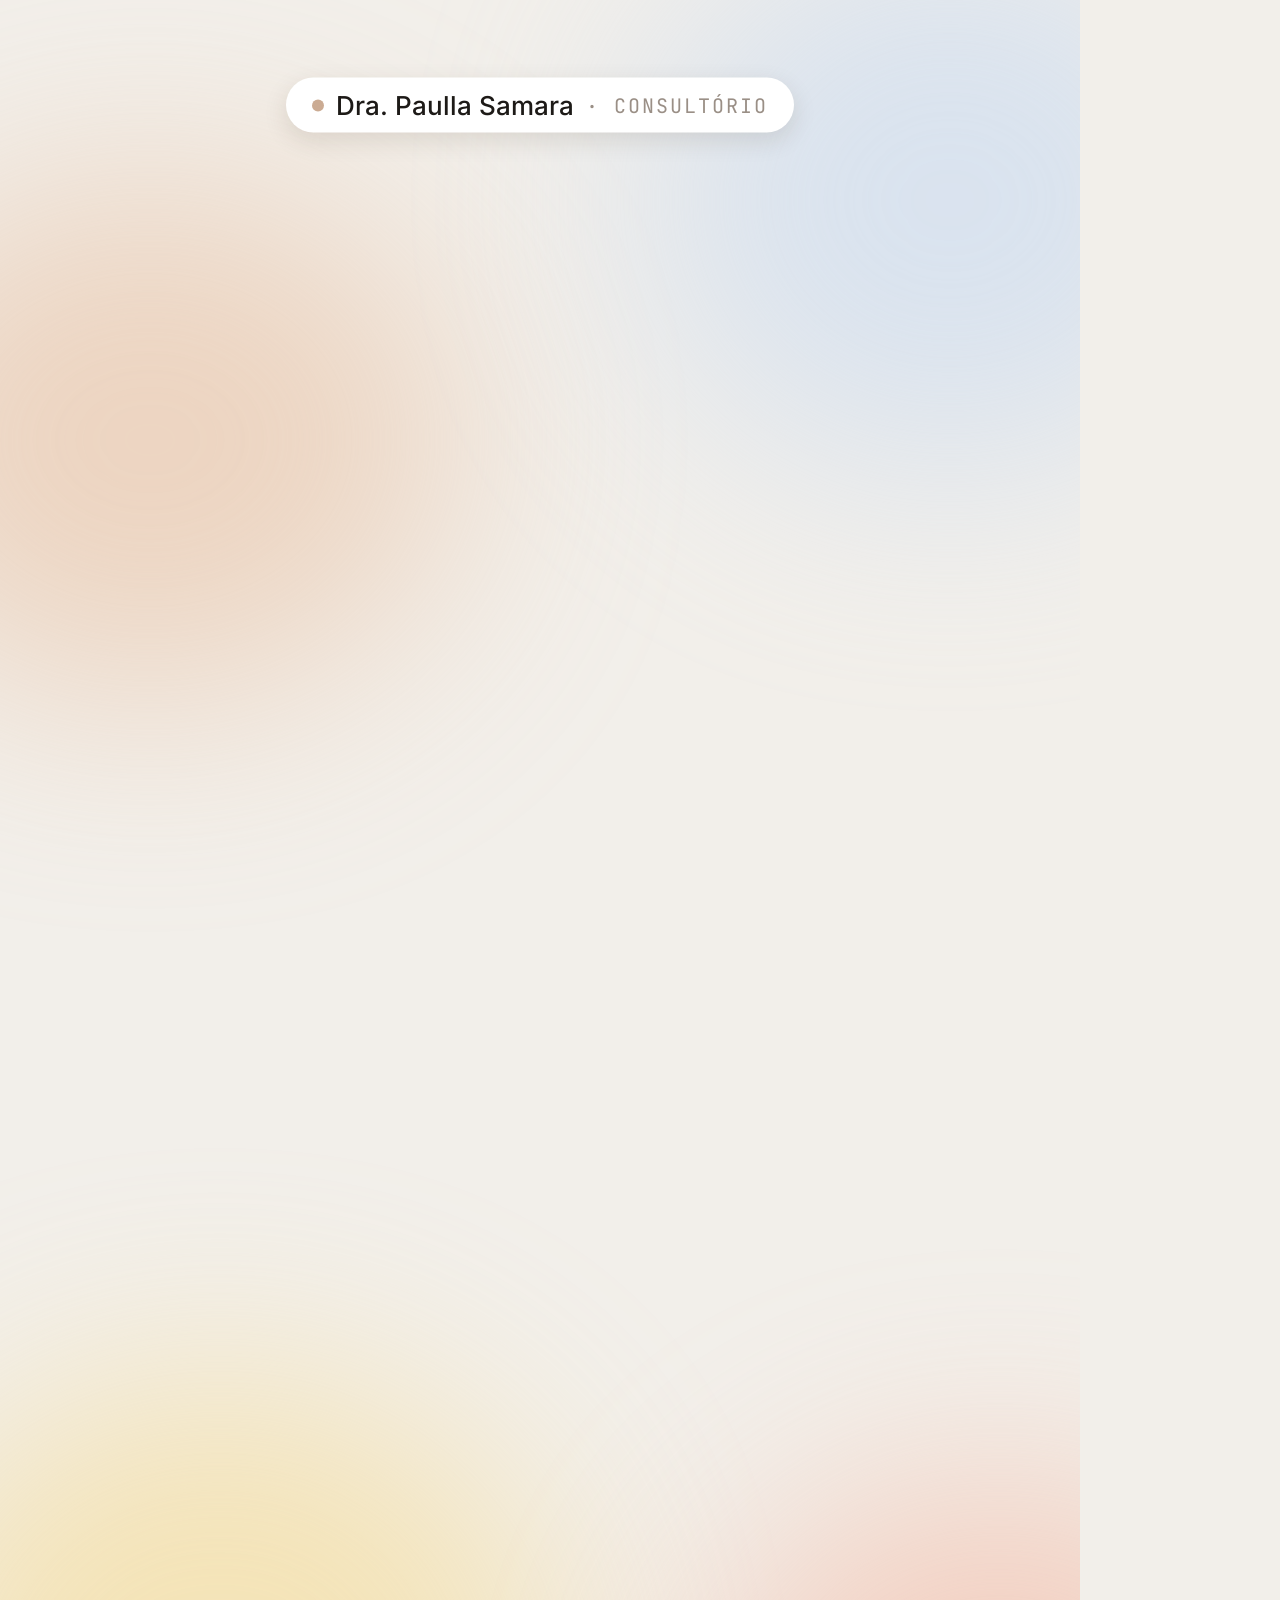
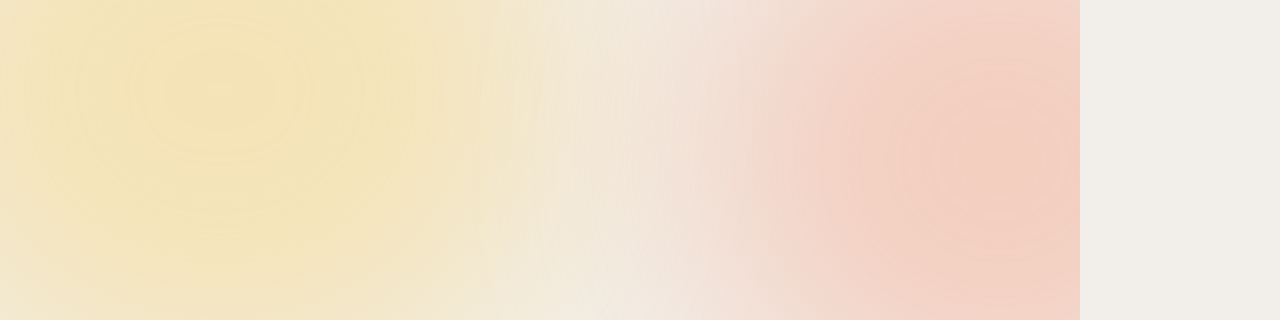
<file: motion/v5.html>
<!doctype html>
<html lang="pt-BR">
<head>
<meta charset="utf-8">
<title>Visita Dra. Paulla</title>
<style>
@font-face{font-family:Inter;font-weight:400;src:url(assets/fonts/inter-latin-400-normal.woff2) format('woff2')}
@font-face{font-family:Inter;font-weight:500;src:url(assets/fonts/inter-latin-500-normal.woff2) format('woff2')}
@font-face{font-family:Inter;font-weight:600;src:url(assets/fonts/inter-latin-600-normal.woff2) format('woff2')}
@font-face{font-family:Inter;font-weight:700;src:url(assets/fonts/inter-latin-700-normal.woff2) format('woff2')}
@font-face{font-family:Serif;font-style:italic;src:url(assets/fonts/instrument-serif-latin-400-italic.woff2) format('woff2')}
@font-face{font-family:Mono;src:url(assets/fonts/jetbrains-mono-latin-400-normal.woff2) format('woff2')}
*{margin:0;padding:0;box-sizing:border-box}
html,body{width:1080px;height:1920px;overflow:hidden;background:#f2efea;font-family:Inter,sans-serif;color:#1d1a17}
#stage{position:absolute;left:0;top:0;width:1080px;height:1920px;overflow:hidden;background:#f2efea}
.layer{position:absolute;inset:0}
.c{position:absolute;transform:translate(-50%,-50%)}
.blob{position:absolute;border-radius:50%;filter:blur(110px);opacity:.6}
.card{background:#fff;border-radius:30px;box-shadow:0 18px 50px rgba(60,40,20,.12),0 2px 6px rgba(60,40,20,.06)}
.mono{font-family:Mono,monospace;letter-spacing:3px;text-transform:uppercase;color:#9a8f86}
.ico{width:76px;height:76px;border-radius:20px;display:flex;align-items:center;justify-content:center;box-shadow:0 10px 24px rgba(60,40,20,.18)}
.chk{width:30px;height:30px;border-radius:8px;background:#cbab93;display:flex;align-items:center;justify-content:center;flex:none}
.chip{display:inline-flex;align-items:center;gap:12px;background:#fff;border-radius:30px;padding:12px 24px 12px 14px;font-size:30px;font-weight:500;box-shadow:0 8px 20px rgba(60,40,20,.1);white-space:nowrap}
.scene{position:absolute;inset:0;display:none}
#capLead{position:absolute;left:40px;right:40px;text-align:center;font-size:48px;font-weight:600;letter-spacing:-.3px;white-space:nowrap}
#capLead .w{display:inline-block;white-space:pre}
#capBox{position:absolute;left:540px;white-space:nowrap;font-family:Serif,serif;font-style:italic;font-size:104px;line-height:1.08;padding:2px 30px 10px;background:#cbab93;color:#2b1d14;box-shadow:0 10px 30px rgba(80,50,30,.18)}
</style>
</head>
<body>
<div id="stage">
  <div class="layer" id="bg">
    <div class="blob" id="b1" style="left:-160px;top:180px;width:620px;height:520px;background:#e9c3a6"></div>
    <div class="blob" id="b2" style="left:640px;top:-80px;width:620px;height:560px;background:#c9dbf2"></div>
    <div class="blob" id="b3" style="left:-120px;top:1380px;width:680px;height:620px;background:#f6dc95"></div>
    <div class="blob" id="b4" style="left:700px;top:1480px;width:600px;height:560px;background:#f4b9a4"></div>
  </div>

  <!-- clock scene -->
  <div class="scene" id="sB">
    <div class="c" id="clock" style="left:540px;top:900px;width:460px;height:460px;border-radius:50%;background:linear-gradient(160deg,#ffffff,#ece8e3);box-shadow:0 30px 60px rgba(60,40,20,.16),inset 0 -6px 14px rgba(0,0,0,.05)">
      <svg width="460" height="460" viewBox="-230 -230 460 460"><g id="ticks"></g>
        <line id="hH" x1="0" y1="0" x2="0" y2="-105" stroke="#1d1a17" stroke-width="10" stroke-linecap="round"/>
        <line id="hM" x1="0" y1="0" x2="0" y2="-160" stroke="#1d1a17" stroke-width="6" stroke-linecap="round"/>
        <line id="hS" x1="0" y1="20" x2="0" y2="-178" stroke="#cbab93" stroke-width="3" stroke-linecap="round"/>
        <circle r="12" fill="#1d1a17"/></svg>
    </div>
    <div class="c" id="years" style="left:400px;top:1255px;font-size:140px;font-weight:700;letter-spacing:-4px;white-space:nowrap">0 anos</div>
    <div class="c mono" id="yearsLab" style="left:400px;top:1345px;font-size:24px;white-space:nowrap">de sorriso novo</div>
    <div class="c card" id="smileBar" style="left:380px;top:1460px;width:540px;height:110px;border-radius:24px;display:flex;align-items:center;gap:20px;padding:0 28px">
      <div class="chk" style="background:#1d1a17;width:34px;height:34px"><svg width="20" height="20" viewBox="0 0 24 24" fill="none" stroke="#fff" stroke-width="3"><path d="M5 12l5 5 9-10"/></svg></div>
      <div style="flex:1"><div style="font-size:28px;font-weight:600">Sorriso em dia</div><div style="height:6px;border-radius:3px;background:#eee8e2;margin-top:10px;overflow:hidden"><div id="sbar" style="height:100%;width:0;background:#cbab93"></div></div></div>
      <div class="mono" id="spct" style="font-size:22px">0%</div>
    </div>
  </div>

  <!-- final chips -->
  <div class="scene" id="sD"><div class="c" id="chips" style="left:540px;top:1530px;display:flex;gap:16px"></div></div>

  <!-- outro input -->
  <div class="scene" id="sE">
    <div class="c card" id="input" style="left:540px;top:1560px;width:900px;height:120px;border-radius:60px;display:flex;align-items:center;gap:22px;padding:0 24px 0 36px">
      <svg width="40" height="40" viewBox="0 0 24 24" fill="none" stroke="#1d1a17" stroke-width="1.8"><rect x="3" y="5" width="18" height="16" rx="3"/><path d="M3 10h18M8 3v4M16 3v4"/></svg>
      <div style="font-size:38px;font-weight:600;flex:1"><span id="typed"></span><span id="caret" style="display:inline-block;width:3px;height:40px;background:#1d1a17;vertical-align:middle;margin-left:3px"></span></div>
      <div id="send" style="width:72px;height:72px;border-radius:50%;background:#efe9e3;display:flex;align-items:center;justify-content:center"><svg width="34" height="34" viewBox="0 0 24 24" fill="none" stroke="#1d1a17" stroke-width="2.4" stroke-linecap="round"><path d="M12 19V5M6 11l6-6 6 6"/></svg></div>
    </div>
    <div class="c" id="toast" style="left:540px;top:1690px;background:#1d1a17;color:#fff;border-radius:30px;padding:14px 30px;font-size:28px;font-weight:500;white-space:nowrap">✓ te espero no consultório</div>
  </div>

  <!-- VIDEO (frame sequence) -->
  <div class="c" id="photo" style="left:0;top:0;overflow:hidden;background:#cbab93">
    <div id="photoIn" style="position:absolute;overflow:hidden"><img id="pimg" style="position:absolute;left:0;top:0;width:100%;height:100%;object-fit:cover;object-position:50% 30%;transform-origin:50% 35%"></div>
    <div id="pshade" style="position:absolute;inset:0;background:linear-gradient(180deg,rgba(0,0,0,.18) 0%,rgba(0,0,0,0) 20%,rgba(0,0,0,0) 50%,rgba(0,0,0,.35) 100%)"></div>
  </div>

  <div class="layer" id="over">
    <div class="c card" id="meter" style="left:540px;top:300px;width:560px;height:112px;border-radius:26px;display:flex;align-items:center;gap:18px;padding:0 26px;opacity:0">
      <div class="ico" style="width:62px;height:62px;border-radius:16px;background:#cbab93;box-shadow:none"><svg width="34" height="34" viewBox="0 0 24 24" fill="none" stroke="#2b1d14" stroke-width="1.7" stroke-linejoin="round"><path d="M7 3C4.5 3 3 5 3 7.5c0 2 1 3.5 1.5 5.5.5 2.5.8 8 2.6 8 1.6 0 1.4-5 3.4-5h3c2 0 1.8 5 3.4 5 1.8 0 2.1-5.5 2.6-8 .5-2 1.5-3.5 1.5-5.5C21 5 19.5 3 17 3c-2 0-3 1-5 1S9 3 7 3z"/></svg></div>
      <div style="flex:1"><div class="mono" style="font-size:19px">sorriso lindo</div><div style="height:10px;border-radius:5px;background:#eee8e2;margin-top:12px;overflow:hidden"><div id="meterBar" style="height:100%;width:0;background:#cbab93"></div></div></div>
      <div id="meterVal" style="font-size:34px;font-weight:700">0%</div>
    </div>
    <div class="c ico" id="icTooth" style="background:#cbab93;opacity:0"><svg width="40" height="40" viewBox="0 0 24 24" fill="none" stroke="#2b1d14" stroke-width="1.7" stroke-linejoin="round"><path d="M7 3C4.5 3 3 5 3 7.5c0 2 1 3.5 1.5 5.5.5 2.5.8 8 2.6 8 1.6 0 1.4-5 3.4-5h3c2 0 1.8 5 3.4 5 1.8 0 2.1-5.5 2.6-8 .5-2 1.5-3.5 1.5-5.5C21 5 19.5 3 17 3c-2 0-3 1-5 1S9 3 7 3z"/></svg></div>
    <div class="c ico" id="icHeart" style="background:#5b8def;opacity:0"><svg width="40" height="40" viewBox="0 0 24 24" fill="#fff"><path d="M12 21s-8-5-8-11a4.5 4.5 0 0 1 8-2.8A4.5 4.5 0 0 1 20 10c0 6-8 11-8 11z"/></svg></div>
    <div class="c ico" id="icSpark" style="background:#1d1a17;opacity:0"><svg width="38" height="38" viewBox="0 0 24 24" fill="#fff"><path d="M12 2l2 7 7 3-7 3-2 7-2-7-7-3 7-3z"/></svg></div>
    <div class="c ico" id="icChat" style="background:#ef7356;opacity:0"><svg width="38" height="38" viewBox="0 0 24 24" fill="none" stroke="#fff" stroke-width="2"><path d="M4 5h16v11H9l-5 4z"/></svg></div>
    <div class="c" id="hugTag" style="left:540px;top:1240px;opacity:0;background:#fff;border-radius:40px;padding:16px 32px;font-size:34px;font-weight:600;box-shadow:0 10px 30px rgba(60,40,20,.2);white-space:nowrap;display:flex;align-items:center;gap:14px"><span style="color:#e45b4c;font-size:38px">♥</span>Mais de 1 ano de <span style="font-family:Serif;font-style:italic;font-weight:400;font-size:46px;color:#9a7458">sorriso novo</span></div>
  </div>

  <!-- top pill (like reference) -->
  <div class="c" id="pill" style="left:540px;top:105px;display:flex;align-items:center;gap:12px;background:#fff;border-radius:30px;padding:12px 26px;box-shadow:0 8px 24px rgba(60,40,20,.12);white-space:nowrap;font-size:26px;font-weight:500">
    <span style="width:12px;height:12px;border-radius:50%;background:#cbab93;display:inline-block"></span>Dra. Paulla Samara <span class="mono" style="font-size:20px;letter-spacing:2px">· consultório</span>
  </div>

  <div id="capLead"></div>
  <div id="capBox" style="opacity:0"></div>
  <div id="fade" class="layer" style="background:#f2efea;opacity:0"></div>
</div>

<script>
const $=id=>document.getElementById(id);
const cl=(x,a=0,b=1)=>Math.min(b,Math.max(a,x));
const p=(t,a,b)=>cl((t-a)/(b-a));
const lerp=(a,b,x)=>a+(b-a)*x;
const eo=x=>1-Math.pow(1-x,3);
const eio=x=>x<.5?4*x*x*x:1-Math.pow(-2*x+2,3)/2;
const eback=x=>{const c1=1.7,c3=c1+1;return 1+c3*Math.pow(x-1,3)+c1*Math.pow(x-1,2)};
function S(el,o={}){const {x=0,y=0,s=1,r=0,a=1,b=0,c=true}=o;
  el.style.transform=`${c?'translate(-50%,-50%) ':''}translate(${x}px,${y}px) rotate(${r}deg) scale(${s})`;el.style.opacity=a;el.style.filter=b>.1?`blur(${b.toFixed(2)}px)`:'';}
function pop(el,t,t0,dur=.45,base={},from={}){const k=p(t,t0,t0+dur);const e=eback(k),f=eo(k);
  S(el,{...base,s:(base.s??1)*lerp(from.s??.6,1,e),y:(base.y??0)+lerp(from.y??30,0,f),r:(base.r??0),a:(base.a??1)*f,b:(1-f)*(from.b??10)});return k;}
function scene(id,t,a,b,inD=.4,outD=.35){const el=$(id);if(t<a||t>b){el.style.display='none';return null}el.style.display='block';
  const pi=eo(p(t,a,a+inD)),po=eio(p(t,b-outD,b));el.style.opacity=pi*(1-po);el.style.transform=`scale(${lerp(.94,1,pi)*lerp(1,1.04,po)})`;
  const bl=(1-pi)*12+po*12;el.style.filter=bl>.1?`blur(${bl}px)`:'';return t-a;}
const NF=608,FPS=30;

// video layouts
const L={FULL:{x:540,y:960,w:1080,h:1920,r:0,rad:0,bw:0},BR:{x:830,y:1430,w:330,h:500,r:7,rad:28,bw:10},
 BIG:{x:540,y:930,w:800,h:1000,r:0,rad:40,bw:24},OUT:{x:540,y:900,w:680,h:860,r:0,rad:40,bw:22}};
const TL=[[-1,'FULL'],[3.55,'BR'],[9.65,'FULL'],[13.25,'BIG'],[18.25,'OUT']];
function layoutAt(t){let i=0;while(i<TL.length-1&&t>=TL[i+1][0]-.3)i++;const cur=L[TL[i][1]];
  if(i==0)return {...cur,full:1};const prev=L[TL[i-1][1]];const k=eio(p(t,TL[i][0]-.3,TL[i][0]+.3));
  const o={};for(const key in cur)o[key]=lerp(prev[key],cur[key],k);o.full=lerp(TL[i-1][1]=='FULL'?1:0,TL[i][1]=='FULL'?1:0,k);return o;}

// captions [lead, emph, pos, skip-words-before]
const SPEC=[['Olha só quem veio','me visitar,','ph'],['olha esse','sorriso lindo.','ph'],
 ['Tem mais de um ano','que a gente fez?','top'],['Tem, tem mais de','um ano.','top'],['Ah é, vai fazer','dois anos.','top'],
 [null,null,null,3],
 ['Isso aqui é o','cartão postal,','top'],['seu e seu, e dos','seus clientes.','top'],['','Amém.','top']];
let W=[],CH=[];
function buildCaps(){let wi=0;CH=[];SPEC.forEach(([lead,emph,pos,skip])=>{if(skip){wi+=skip;return}
  const lw=lead?lead.split(' '):[],ew=emph.split(' ');const lt=lw.map(()=>W[wi++]);const et=ew.map(()=>W[wi++]);
  CH.push({lead:lw,lt,emph,et,pos,t0:(lt[0]||et[0]).s-.1,e:et[et.length-1].e});});
  if(wi!==W.length)console.error('caption/word mismatch',wi,W.length);
  CH.forEach((c,i)=>{const n=CH[i+1];c.t1=n?Math.min(n.t0-.02,c.e+1.2):Math.min(c.e+.9,19.3);});}
let curC=-1;
function renderCaps(t){const i=CH.findIndex(c=>t>=c.t0&&t<c.t1);const ld=$('capLead'),bx=$('capBox');
  if(i<0){ld.style.opacity=0;bx.style.opacity=0;return}
  const c=CH[i];if(i!==curC){curC=i;ld.innerHTML=c.lead.map(w=>`<span class="w">${w} </span>`).join('');bx.textContent=c.emph;}
  const top=c.pos=='top';const ly=top?300:1180,by=top?420:1295;const ko=eio(p(t,c.t1-.18,c.t1));
  ld.style.top=(ly-30)+'px';ld.style.opacity=1-ko;ld.style.color=top?'#1d1a17':'#fff';ld.style.textShadow=top?'none':'0 3px 18px rgba(0,0,0,.5)';
  [...ld.children].forEach((sp,j)=>{const k=eo(p(t,c.lt[j].s-.08,c.lt[j].s+.12));sp.style.opacity=k;sp.style.transform=`translateY(${(1-k)*14}px)`;sp.style.filter=k<1?`blur(${(1-k)*6}px)`:''});
  const kb=p(t,c.et[0].s-.1,c.et[0].s+.32);
  S(bx,{y:by,s:lerp(.55,1,eback(kb))*(1-.08*ko),r:-1.5+lerp(-5,0,eo(kb)),a:eo(kb)*(1-ko),b:(1-eo(kb))*10,c:false});bx.style.transform='translate(-50%,-50%) '+bx.style.transform;bx.style.top='0px';}

// build
const tk=$('ticks');for(let i=0;i<60;i++){const a=i*6*Math.PI/180;const big=i%5==0;const l=document.createElementNS('http://www.w3.org/2000/svg','line');
  l.setAttribute('x1',Math.sin(a)*(big?180:190));l.setAttribute('y1',-Math.cos(a)*(big?180:190));l.setAttribute('x2',Math.sin(a)*202);l.setAttribute('y2',-Math.cos(a)*202);
  l.setAttribute('stroke',big?'#1d1a17':'#cfc7bf');l.setAttribute('stroke-width',big?5:2);l.setAttribute('stroke-linecap','round');tk.appendChild(l);}
const CHIPS=[['cuidado',14.22],['confiança',15.6],['sorriso no lugar',17.36]];
$('chips').innerHTML=CHIPS.map((c,i)=>`<div class="chip" id="ch${i}"><span class="chk"><svg width="18" height="18" viewBox="0 0 24 24" fill="none" stroke="#fff" stroke-width="3.2"><path d="M5 12l5 5 9-10"/></svg></span>${c[0]}</div>`).join('');
function bob(t,ph){return Math.sin(t*2+ph)*8}
const STK={icTooth:[[2.4,3.4,170,640,-8],[3.9,9.4,180,660,-6],[13.5,18.1,150,1650,-6],[18.4,21,150,1380,-6]],
 icHeart:[[10.9,13.0,880,560,8],[4.3,9.4,930,1180,8],[13.7,18.1,950,1360,6],[18.5,21,940,1300,6]],
 icSpark:[[2.94,3.4,900,500,0],[3.7,9.4,920,560,0],[13.6,18.1,950,500,0],[18.6,21,950,520,0]],
 icChat:[[11.2,13.0,180,760,-6],[13.8,18.1,140,560,-6],[18.7,21,140,560,-6]]};
function stickers(t){for(const id in STK){const el=$(id);const cur=STK[id].find(x=>t>=x[0]&&t<x[1]+.3);if(!cur){el.style.opacity=0;continue}
  const ki=p(t,cur[0],cur[0]+.45),ko=p(t,cur[1],cur[1]+.3);S(el,{x:cur[2],y:cur[3]+bob(t,cur[2]),r:cur[4]+lerp(-25,0,eo(ki)),s:lerp(.3,1,eback(ki))*(1-eo(ko)),a:eo(ki)*(1-eo(ko))});el.style.left='0';el.style.top='0';}}

let lastF=-1;
window.render=async function(t){
  const fr=Math.round(t*30);
  [['b1',0],['b2',1.7],['b3',3.1],['b4',4.4]].forEach(([id,ph])=>{$(id).style.transform=`translate(${Math.sin(t*.35+ph)*50}px,${Math.cos(t*.3+ph)*40}px) scale(${1+.08*Math.sin(t*.5+ph)})`;});
  // video frame
  const fi=Math.min(NF,Math.max(1,Math.floor(t*FPS)+1));
  if(fi!==lastF){lastF=fi;const im=$('pimg');im.src=`frames5/f${String(fi).padStart(4,'0')}.jpg`;await im.decode().catch(()=>{});}
  const P=layoutAt(t);const ph=$('photo');
  ph.style.width=P.w+'px';ph.style.height=P.h+'px';ph.style.borderRadius=P.rad+'px';
  ph.style.transform=`translate(-50%,-50%) translate(${P.x}px,${P.y}px) rotate(${P.r}deg)`;
  ph.style.boxShadow=`0 ${30*(1-P.full)}px ${70*(1-P.full)}px rgba(60,40,20,${.22*(1-P.full)})`;
  const pin=$('photoIn');pin.style.left=pin.style.top=P.bw+'px';pin.style.width=(P.w-2*P.bw)+'px';pin.style.height=(P.h-2*P.bw)+'px';pin.style.borderRadius=Math.max(0,P.rad-P.bw*.6)+'px';
  // punch-in zooms (jump-cut feel) on full-frame emphasis + hug moment
  let zoom=1.02;const fc=CH.find(c=>c.pos=='ph'&&t>=c.t0&&t<c.t1);
  if(fc){const idx=CH.indexOf(fc);const kz=eo(p(t,fc.et[0].s-.1,fc.et[0].s+.15));zoom*=lerp(1,idx%2?1.12:1.07,kz*P.full);}
  if(t>10.6&&t<13.3)zoom*=lerp(1,1.1,eio(p(t,10.6,12.8)));
  $('pimg').style.transform=`scale(${zoom})`;$('pshade').style.opacity=P.full;

  let lt;
  lt=scene('sB',t,3.4,9.75);
  if(lt!==null){pop($('clock'),t,3.6,.6,{},{s:.6,y:60});
    const spin=eio(p(t,4.4,9.2));const hrs=spin*30+(t-3.5)*.05;
    $('hH').setAttribute('transform',`rotate(${300+hrs*30})`);$('hM').setAttribute('transform',`rotate(${hrs*360})`);$('hS').setAttribute('transform',`rotate(${(t*360*6)%360})`);
    pop($('years'),t,5.0,.45,{},{s:.6,y:20});const yv=t<9.0?(t<7.9?'1 ano':'1 ano +'):'2 anos';$('years').textContent=yv;
    $('years').style.transform+=` scale(${1+.12*Math.sin(Math.PI*p(t,9.02,9.35))})`;
    pop($('yearsLab'),t,5.2,.4,{},{s:.8,y:10});pop($('smileBar'),t,6.6,.5,{},{s:.8,y:40});
    const sv=eio(p(t,6.8,8.0));$('sbar').style.width=(sv*100)+'%';$('spct').textContent=Math.round(sv*100)+'%';}
  lt=scene('sD',t,13.2,18.4);
  if(lt!==null){CHIPS.forEach((c,i)=>pop($('ch'+i),t,c[1],.45,{},{s:.5,y:20}));}
  lt=scene('sE',t,18.2,30);
  if(lt!==null){pop($('input'),t,18.35,.5,{},{s:.8,y:40});const s='Agendar avaliação';$('typed').textContent=s.slice(0,Math.floor(s.length*p(t,18.7,19.5)));
    $('caret').style.opacity=(fr%16<9&&t<19.6)?1:0;const sb=Math.sin(Math.PI*p(t,19.55,19.8));$('send').style.background=t>19.55?'#cbab93':'#efe9e3';$('send').style.transform=`scale(${1-.12*sb})`;
    pop($('toast'),t,19.7,.4,{},{s:.6,y:-20});}

  // meter on "sorriso lindo"
  const mk=p(t,2.3,2.7),mo=p(t,3.3,3.55);S($('meter'),{s:lerp(.7,1,eback(mk))*lerp(1,.9,mo),y:lerp(-40,0,eo(mk)),a:eo(mk)*(1-eo(mo)),b:(1-eo(mk))*8+mo*8});
  const mv=eio(p(t,2.4,3.1));$('meterBar').style.width=(mv*100)+'%';$('meterVal').textContent=Math.round(mv*100)+'%';
  // hug tag
  const hk=p(t,11.0,11.45),ho=p(t,12.9,13.2);S($('hugTag'),{s:lerp(.6,1,eback(hk))*(1-.1*ho),y:lerp(30,0,eo(hk)),a:eo(hk)*(1-eo(ho)),b:(1-eo(hk))*8+ho*8});
  stickers(t);
  S($('pill'),{s:lerp(.7,1,eback(p(t,0,.5))),a:eo(p(t,0,.4))});
  renderCaps(t);
  $('fade').style.opacity=eio(p(t,20.0,20.35));
};
window.setup=async function(){W=(await (await fetch('words5.json')).json()).map(a=>({s:a[0],e:a[1],w:a[2]}));buildCaps();await document.fonts.ready;await window.render(0);return true;};
</script>
</body>
</html>
</file>
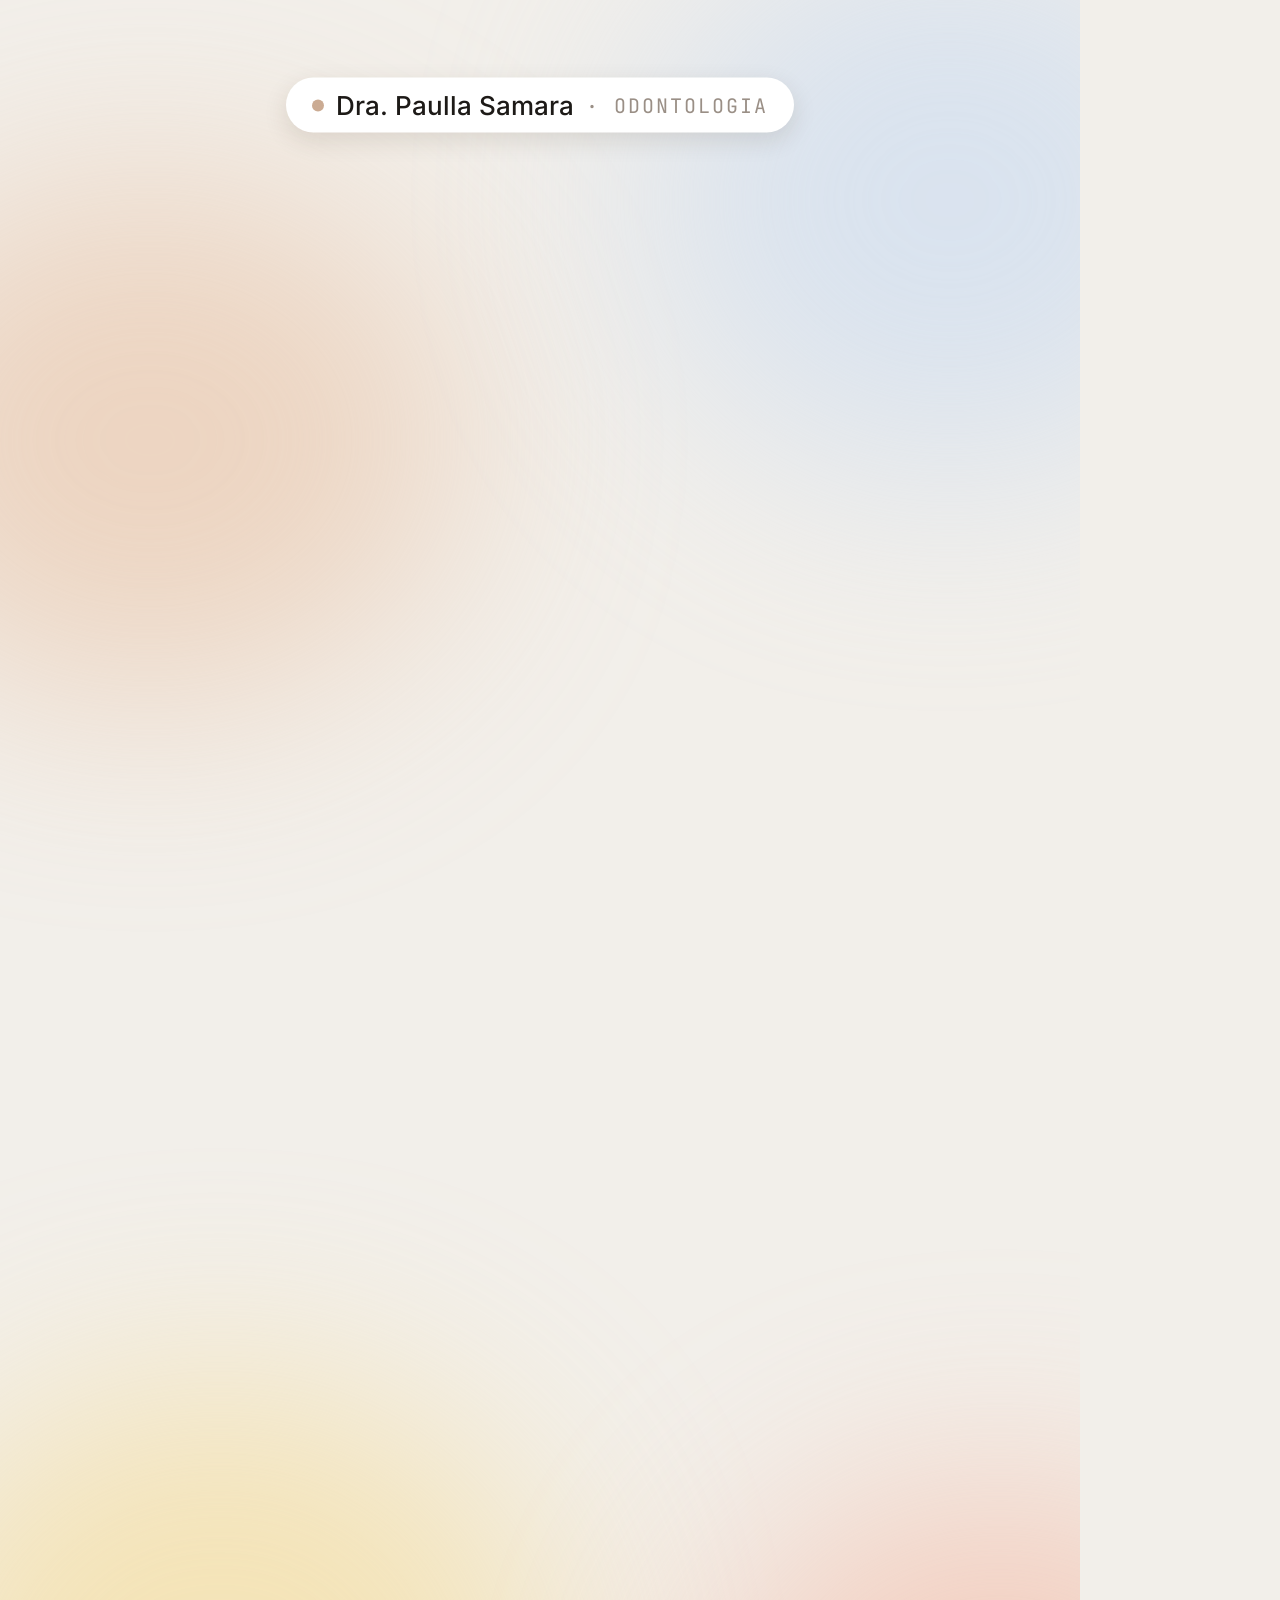
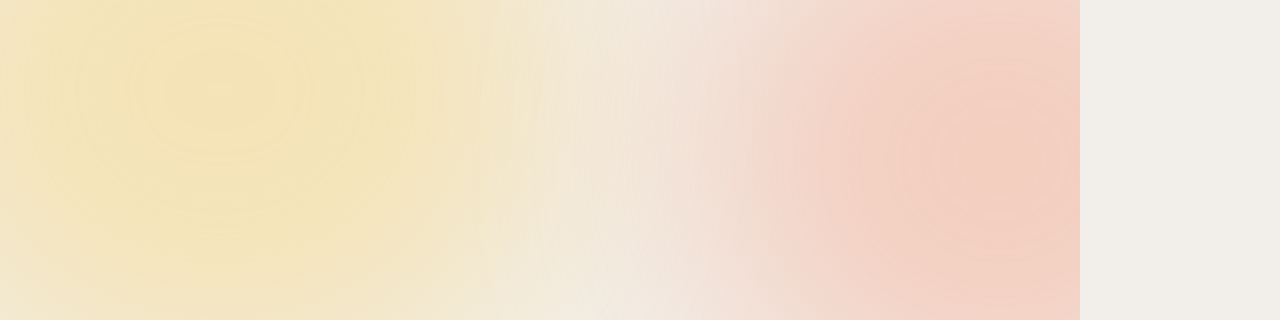
<file: motion/v6.html>
<!doctype html>
<html lang="pt-BR">
<head>
<meta charset="utf-8">
<title>Conversa placa</title>
<style>
@font-face{font-family:Inter;font-weight:400;src:url(assets/fonts/inter-latin-400-normal.woff2) format('woff2')}
@font-face{font-family:Inter;font-weight:500;src:url(assets/fonts/inter-latin-500-normal.woff2) format('woff2')}
@font-face{font-family:Inter;font-weight:600;src:url(assets/fonts/inter-latin-600-normal.woff2) format('woff2')}
@font-face{font-family:Inter;font-weight:700;src:url(assets/fonts/inter-latin-700-normal.woff2) format('woff2')}
@font-face{font-family:Serif;font-style:italic;src:url(assets/fonts/instrument-serif-latin-400-italic.woff2) format('woff2')}
@font-face{font-family:Mono;src:url(assets/fonts/jetbrains-mono-latin-400-normal.woff2) format('woff2')}
*{margin:0;padding:0;box-sizing:border-box}
html,body{width:1080px;height:1920px;overflow:hidden;background:#f2efea;font-family:Inter,sans-serif;color:#1d1a17}
#stage{position:absolute;left:0;top:0;width:1080px;height:1920px;overflow:hidden;background:#f2efea}
.layer{position:absolute;inset:0}
.c{position:absolute;transform:translate(-50%,-50%)}
.blob{position:absolute;border-radius:50%;filter:blur(110px);opacity:.6}
.card{background:#fff;border-radius:30px;box-shadow:0 18px 50px rgba(60,40,20,.12),0 2px 6px rgba(60,40,20,.06)}
.mono{font-family:Mono,monospace;letter-spacing:3px;text-transform:uppercase;color:#9a8f86}
.ico{width:76px;height:76px;border-radius:20px;display:flex;align-items:center;justify-content:center;box-shadow:0 10px 24px rgba(60,40,20,.18)}
.chk{width:34px;height:34px;border-radius:9px;border:2px solid #d9d2ca;display:flex;align-items:center;justify-content:center;flex:none}
.chip{display:inline-flex;align-items:center;gap:12px;background:#fff;border-radius:30px;padding:12px 24px 12px 14px;font-size:30px;font-weight:500;box-shadow:0 8px 20px rgba(60,40,20,.1);white-space:nowrap}
.chip .chk{width:30px;height:30px;background:#cbab93;border:none}
.scene{position:absolute;inset:0;display:none}
.vid{position:absolute;overflow:hidden;background:#cbab93}
.vid .in{position:absolute;overflow:hidden}
.vid img{position:absolute;left:0;top:0;width:100%;height:100%;object-fit:cover;object-position:50% 0;transform-origin:50% 0}
#capLead{position:absolute;left:40px;right:40px;text-align:center;font-size:48px;font-weight:600;letter-spacing:-.3px;white-space:nowrap}
#capLead .w{display:inline-block;white-space:pre}
#capBox{position:absolute;left:540px;white-space:nowrap;font-family:Serif,serif;font-style:italic;font-size:104px;line-height:1.08;padding:2px 30px 10px;background:#cbab93;color:#2b1d14;box-shadow:0 10px 30px rgba(80,50,30,.18)}
#spk{position:absolute;left:540px;display:flex;align-items:center;gap:10px;border-radius:24px;padding:8px 20px;font-size:24px;font-weight:600;white-space:nowrap;box-shadow:0 6px 18px rgba(60,40,20,.15)}
.row{display:flex;align-items:center;gap:22px;height:92px;border-radius:18px;padding:0 22px;margin-bottom:6px}
</style>
</head>
<body>
<div id="stage">
  <div class="layer" id="bg">
    <div class="blob" id="b1" style="left:-160px;top:180px;width:620px;height:520px;background:#e9c3a6"></div>
    <div class="blob" id="b2" style="left:640px;top:-80px;width:620px;height:560px;background:#c9dbf2"></div>
    <div class="blob" id="b3" style="left:-120px;top:1380px;width:680px;height:620px;background:#f6dc95"></div>
    <div class="blob" id="b4" style="left:700px;top:1480px;width:600px;height:560px;background:#f4b9a4"></div>
  </div>

  <!-- W: wear goes to the plate -->
  <div class="scene" id="sW">
    <div class="c card" id="wear" style="left:540px;top:880px;width:900px;height:430px;padding:40px">
      <div class="mono" style="font-size:22px">desgaste · para onde vai</div>
      <div style="display:flex;align-items:center;gap:22px;margin-top:40px">
        <div class="ico" style="width:70px;height:70px;background:#f3eee9;box-shadow:none"><svg width="36" height="36" viewBox="0 0 24 24" fill="none" stroke="#1d1a17" stroke-width="1.7" stroke-linejoin="round"><path d="M7 3C4.5 3 3 5 3 7.5c0 2 1 3.5 1.5 5.5.5 2.5.8 8 2.6 8 1.6 0 1.4-5 3.4-5h3c2 0 1.8 5 3.4 5 1.8 0 2.1-5.5 2.6-8 .5-2 1.5-3.5 1.5-5.5C21 5 19.5 3 17 3c-2 0-3 1-5 1S9 3 7 3z"/></svg></div>
        <div style="flex:1"><div style="display:flex;justify-content:space-between;font-size:32px;font-weight:600">Dentes<span class="mono" id="wv1" style="font-size:24px">100%</span></div><div style="height:12px;border-radius:6px;background:#eee8e2;margin-top:12px;overflow:hidden"><div id="wb1" style="height:100%;width:100%;background:#1d1a17"></div></div></div>
      </div>
      <div style="display:flex;align-items:center;gap:22px;margin-top:40px">
        <div class="ico" style="width:70px;height:70px;background:#cbab93;box-shadow:none"><svg width="36" height="36" viewBox="0 0 24 24" fill="none" stroke="#2b1d14" stroke-width="1.8" stroke-linejoin="round"><path d="M12 3l8 3v6c0 5-3.5 8-8 9-4.5-1-8-4-8-9V6z"/></svg></div>
        <div style="flex:1"><div style="display:flex;justify-content:space-between;font-size:32px;font-weight:600">Placa<span class="mono" id="wv2" style="font-size:24px">0%</span></div><div style="height:12px;border-radius:6px;background:#eee8e2;margin-top:12px;overflow:hidden"><div id="wb2" style="height:100%;width:0;background:#cbab93"></div></div></div>
      </div>
    </div>
  </div>

  <!-- CALL: patient speaking -->
  <div class="scene" id="sCall">
    <div class="c card" id="pTile" style="left:790px;top:960px;width:450px;height:620px;border-radius:34px;display:flex;flex-direction:column;align-items:center;justify-content:center;gap:26px">
      <div id="pAv" style="width:170px;height:170px;border-radius:50%;background:linear-gradient(160deg,#dbe6f6,#b9cdec);display:flex;align-items:center;justify-content:center;position:relative">
        <div id="pRing" style="position:absolute;inset:-14px;border-radius:50%;border:4px solid #5b8def;opacity:0"></div>
        <svg width="90" height="90" viewBox="0 0 24 24" fill="#5b7fc4"><circle cx="12" cy="8" r="4.2"/><path d="M3.5 21c.8-4.5 4.3-7 8.5-7s7.7 2.5 8.5 7z"/></svg>
      </div>
      <div style="font-size:38px;font-weight:600">Paciente</div>
      <div id="pWave" style="height:70px;display:flex;align-items:center;gap:8px"></div>
      <div id="pStat" style="font-size:24px;font-weight:600;color:#5b8def;display:flex;align-items:center;gap:10px"><span style="width:12px;height:12px;border-radius:50%;background:#5b8def;display:inline-block"></span>falando</div>
    </div>
    <div class="c" id="dLab" style="left:290px;top:1215px;background:rgba(255,255,255,.92);border-radius:22px;padding:8px 18px;font-size:22px;font-weight:600;white-space:nowrap;display:flex;align-items:center;gap:8px"><span style="width:10px;height:10px;border-radius:50%;background:#cbab93;display:inline-block"></span>Dra. Paulla · ouvindo</div>
  </div>

  <!-- T: triggers checklist -->
  <div class="scene" id="sT">
    <div class="c card" id="trig" style="left:540px;top:900px;width:900px;height:430px;padding:40px">
      <div style="display:flex;justify-content:space-between" class="mono"><span style="font-size:22px">quando o ranger piora</span><span style="font-size:22px" id="tpct">0/3</span></div>
      <div style="height:6px;border-radius:3px;background:#eee8e2;margin:18px 0 22px;overflow:hidden"><div id="tbar" style="height:100%;width:0;background:#cbab93"></div></div>
      <div id="rows"></div>
    </div>
  </div>

  <!-- END: chips + input -->
  <div class="scene" id="sEnd"><div class="c" id="chips" style="left:540px;top:1530px;display:flex;gap:16px"></div></div>
  <div class="scene" id="sE">
    <div class="c card" id="input" style="left:540px;top:1560px;width:900px;height:120px;border-radius:60px;display:flex;align-items:center;gap:22px;padding:0 24px 0 36px">
      <svg width="40" height="40" viewBox="0 0 24 24" fill="none" stroke="#1d1a17" stroke-width="1.8"><rect x="3" y="5" width="18" height="16" rx="3"/><path d="M3 10h18M8 3v4M16 3v4"/></svg>
      <div style="font-size:38px;font-weight:600;flex:1"><span id="typed"></span><span id="caret" style="display:inline-block;width:3px;height:40px;background:#1d1a17;vertical-align:middle;margin-left:3px"></span></div>
      <div id="send" style="width:72px;height:72px;border-radius:50%;background:#efe9e3;display:flex;align-items:center;justify-content:center"><svg width="34" height="34" viewBox="0 0 24 24" fill="none" stroke="#1d1a17" stroke-width="2.4" stroke-linecap="round"><path d="M12 19V5M6 11l6-6 6 6"/></svg></div>
    </div>
    <div class="c" id="toast" style="left:540px;top:1690px;background:#1d1a17;color:#fff;border-radius:30px;padding:14px 30px;font-size:28px;font-weight:500;white-space:nowrap">✓ te espero no consultório</div>
  </div>

  <!-- VIDEO -->
  <div class="c vid" id="photo" style="left:0;top:0"><div class="in" id="photoIn"><img id="pimg"></div>
    <div id="pshade" style="position:absolute;inset:0;background:linear-gradient(180deg,rgba(0,0,0,.15) 0%,rgba(0,0,0,0) 20%,rgba(0,0,0,0) 50%,rgba(0,0,0,.4) 100%)"></div></div>

  <div class="layer" id="over">
    <div class="c ico" id="icTooth" style="background:#cbab93;opacity:0"><svg width="40" height="40" viewBox="0 0 24 24" fill="none" stroke="#2b1d14" stroke-width="1.7" stroke-linejoin="round"><path d="M7 3C4.5 3 3 5 3 7.5c0 2 1 3.5 1.5 5.5.5 2.5.8 8 2.6 8 1.6 0 1.4-5 3.4-5h3c2 0 1.8 5 3.4 5 1.8 0 2.1-5.5 2.6-8 .5-2 1.5-3.5 1.5-5.5C21 5 19.5 3 17 3c-2 0-3 1-5 1S9 3 7 3z"/></svg></div>
    <div class="c ico" id="icHeart" style="background:#5b8def;opacity:0"><svg width="40" height="40" viewBox="0 0 24 24" fill="#fff"><path d="M12 21s-8-5-8-11a4.5 4.5 0 0 1 8-2.8A4.5 4.5 0 0 1 20 10c0 6-8 11-8 11z"/></svg></div>
    <div class="c ico" id="icSpark" style="background:#1d1a17;opacity:0"><svg width="38" height="38" viewBox="0 0 24 24" fill="#fff"><path d="M12 2l2 7 7 3-7 3-2 7-2-7-7-3 7-3z"/></svg></div>
    <div class="c ico" id="icChat" style="background:#ef7356;opacity:0"><svg width="38" height="38" viewBox="0 0 24 24" fill="none" stroke="#fff" stroke-width="2"><path d="M4 5h16v11H9l-5 4z"/></svg></div>
  </div>

  <div class="c" id="pill" style="left:540px;top:105px;display:flex;align-items:center;gap:12px;background:#fff;border-radius:30px;padding:12px 26px;box-shadow:0 8px 24px rgba(60,40,20,.12);white-space:nowrap;font-size:26px;font-weight:500">
    <span style="width:12px;height:12px;border-radius:50%;background:#cbab93;display:inline-block"></span>Dra. Paulla Samara <span class="mono" style="font-size:20px;letter-spacing:2px">· odontologia</span>
  </div>

  <div id="spk" style="opacity:0"></div>
  <div id="capLead"></div>
  <div id="capBox" style="opacity:0"></div>
  <div id="fade" class="layer" style="background:#f2efea;opacity:0"></div>
</div>

<script>
const $=id=>document.getElementById(id);
const cl=(x,a=0,b=1)=>Math.min(b,Math.max(a,x));
const p=(t,a,b)=>cl((t-a)/(b-a));
const lerp=(a,b,x)=>a+(b-a)*x;
const eo=x=>1-Math.pow(1-x,3);
const eio=x=>x<.5?4*x*x*x:1-Math.pow(-2*x+2,3)/2;
const eback=x=>{const c1=1.7,c3=c1+1;return 1+c3*Math.pow(x-1,3)+c1*Math.pow(x-1,2)};
function S(el,o={}){const {x=0,y=0,s=1,r=0,a=1,b=0,c=true}=o;
  el.style.transform=`${c?'translate(-50%,-50%) ':''}translate(${x}px,${y}px) rotate(${r}deg) scale(${s})`;el.style.opacity=a;el.style.filter=b>.1?`blur(${b.toFixed(2)}px)`:'';}
function pop(el,t,t0,dur=.45,base={},from={}){const k=p(t,t0,t0+dur);const e=eback(k),f=eo(k);
  S(el,{...base,s:(base.s??1)*lerp(from.s??.6,1,e),y:(base.y??0)+lerp(from.y??30,0,f),r:(base.r??0),a:(base.a??1)*f,b:(1-f)*(from.b??10)});return k;}
function scene(id,t,a,b,inD=.4,outD=.35){const el=$(id);if(t<a||t>b){el.style.display='none';return null}el.style.display='block';
  const pi=eo(p(t,a,a+inD)),po=eio(p(t,b-outD,b));el.style.opacity=pi*(1-po);el.style.transform=`scale(${lerp(.94,1,pi)*lerp(1,1.04,po)})`;
  const bl=(1-pi)*12+po*12;el.style.filter=bl>.1?`blur(${bl}px)`:'';return t-a;}
const NF=1020,FPS=30,END=36.8;
let ENV=[];const lvl=t=>{const i=Math.floor(t*30);return i>=0&&i<ENV.length?ENV[i]:0};

// video layouts (base zoom 1.3 from the top hides the clip's old burned-in captions)
const L={FULL:{x:540,y:960,w:1080,h:1920,r:0,rad:0,bw:0},BR:{x:830,y:1450,w:330,h:500,r:7,rad:28,bw:10},BL:{x:240,y:1480,w:330,h:500,r:-6,rad:28,bw:10},
 CALL:{x:290,y:960,w:450,h:620,r:0,rad:34,bw:10},BIG:{x:540,y:930,w:800,h:1000,r:0,rad:40,bw:24},OUT:{x:540,y:900,w:680,h:860,r:0,rad:40,bw:22}};
const TL=[[-1,'FULL'],[2.4,'BR'],[8.0,'FULL'],[13.55,'CALL'],[23.05,'FULL'],[25.2,'BL'],[32.15,'CALL'],[33.4,'BIG'],[34.4,'OUT']];
function layoutAt(t){let i=0;while(i<TL.length-1&&t>=TL[i+1][0]-.3)i++;const cur=L[TL[i][1]];
  if(i==0)return {...cur,full:1};const prev=L[TL[i-1][1]];const k=eio(p(t,TL[i][0]-.3,TL[i][0]+.3));
  const o={};for(const key in cur)o[key]=lerp(prev[key],cur[key],k);o.full=lerp(TL[i-1][1]=='FULL'?1:0,TL[i][1]=='FULL'?1:0,k);return o;}

// captions: [lead, emph, speaker D|P, pos ph|top] or [skip n]
const SPEC=[['A placa ela serve','como um amortecedor,','D','ph'],['então o que ela iria,','','D','top'],['o que os dentes iriam sofrer de','desgaste','D','top'],['foi na','placa,','D','top'],[2],
 ['','justamente,','D','top'],['e aí você percebe','na placa','D','ph'],['o quanto tava judiando','dos seus dentes,','D','ph'],
 ['muito,','a vida inteira,','P','top'],['','a vida inteira,','P','top'],['porque eu ranjo dente','a vida inteira,','P','top'],['a minha mãe quando era','pequena','P','top'],
 ['ela dava','mastruz com leite,','P','top'],['ela dizia que','amenizava,','P','top'],['mas','não parava,','P','top'],
 ['sim, o rangido ele','nunca vai parar,','D','ph'],['principalmente quando você tiver em','','D','top'],['tempos muito','conturbados,','D','top'],['','ansiosa,','D','top'],['ou muita coisa','pra fazer.','D','top'],
 ['Foi o ano passado','inteiro.','P','top'],['','Então.','D','top']];
let W=[],CH=[];
function buildCaps(){let wi=0;const next=()=>{while(W[wi]&&W[wi].w=='__drop__')wi++;return W[wi++];};CH=[];
  SPEC.forEach(sp=>{if(sp.length==1){for(let k=0;k<sp[0];k++)next();return}const [lead,emph,spk,pos]=sp;
    const lw=lead?lead.split(' '):[],ew=emph?emph.split(' '):[];const lt=lw.map(next);const et=ew.map(next);
    const all=[...lt,...et];CH.push({lead:lw,lt,emph,et,spk,pos,t0:all[0].s-.1,e:all[all.length-1].e});});
  while(W[wi]&&W[wi].w=='__drop__')wi++;if(wi!==W.length)console.error('caption/word mismatch',wi,W.length);
  CH.forEach((c,i)=>{const n=CH[i+1];c.t1=n?Math.min(n.t0-.02,c.e+1.1):c.e+.9;});}
let curC=-1;
function renderCaps(t){const i=CH.findIndex(c=>t>=c.t0&&t<c.t1);const ld=$('capLead'),bx=$('capBox'),sk=$('spk');
  if(i<0){ld.style.opacity=0;bx.style.opacity=0;sk.style.opacity=0;return}
  const c=CH[i];
  if(i!==curC){curC=i;ld.innerHTML=c.lead.map(w=>`<span class="w">${w} </span>`).join('');bx.textContent=c.emph;bx.style.display=c.emph?'block':'none';
    sk.innerHTML=c.spk=='D'?'<span style="width:10px;height:10px;border-radius:50%;background:#cbab93;display:inline-block"></span>Dra. Paulla':'<span style="width:10px;height:10px;border-radius:50%;background:#5b8def;display:inline-block"></span>Paciente';
    sk.style.background=c.spk=='D'?'#fff':'#5b8def';sk.style.color=c.spk=='D'?'#1d1a17':'#fff';if(c.spk=='P')sk.firstChild.style.background='#fff';}
  const top=c.pos=='top';const ly=top?300:1480,by=top?420:1595;const ko=eio(p(t,c.t1-.18,c.t1));
  ld.style.top=(ly-30)+'px';ld.style.opacity=1-ko;ld.style.color=top?'#1d1a17':'#fff';ld.style.textShadow=top?'none':'0 3px 18px rgba(0,0,0,.5)';
  [...ld.children].forEach((sp,j)=>{const k=eo(p(t,c.lt[j].s-.08,c.lt[j].s+.12));sp.style.opacity=k;sp.style.transform=`translateY(${(1-k)*14}px)`;sp.style.filter=k<1?`blur(${(1-k)*6}px)`:''});
  // speaker tag: shows when the speaker changes and stays with their lines
  const first=CH.findIndex(x=>x.spk==c.spk&&CH.indexOf(x)<=i&&CH.slice(CH.indexOf(x),i+1).every(y=>y.spk==c.spk));
  const sStart=CH[first].t0;const kk=eo(p(t,sStart,sStart+.3));
  S(sk,{y:ly-95,s:lerp(.7,1,eback(p(t,sStart,sStart+.35))),a:kk*(1-ko*(CH[i+1]&&CH[i+1].spk==c.spk?0:1))});sk.style.top='0px';
  if(c.emph){const kb=p(t,c.et[0].s-.1,c.et[0].s+.32);
    S(bx,{y:by,s:lerp(.55,1,eback(kb))*(1-.08*ko),r:-1.5+lerp(-5,0,eo(kb)),a:eo(kb)*(1-ko),b:(1-eo(kb))*10,c:false});bx.style.transform='translate(-50%,-50%) '+bx.style.transform;bx.style.top='0px';}}

// build UI
const ROWS=[['Tempos conturbados',29.26],['Ansiedade',30.0],['Muita coisa pra fazer',31.2]];
$('rows').innerHTML=ROWS.map((r,i)=>`<div class="row" id="row${i}"><div class="chk" id="rc${i}"><svg width="20" height="20" viewBox="0 0 24 24" fill="none" stroke="#fff" stroke-width="3.2"><path d="M5 12l5 5 9-10"/></svg></div><div style="font-size:34px;font-weight:500" id="rt${i}">${r[0]}</div></div>`).join('');
const CHIPS=[['placa',33.6],['proteção',33.8],['sorriso cuidado',34.0]];
$('chips').innerHTML=CHIPS.map((c,i)=>`<div class="chip" id="ch${i}"><span class="chk"><svg width="18" height="18" viewBox="0 0 24 24" fill="none" stroke="#fff" stroke-width="3.2"><path d="M5 12l5 5 9-10"/></svg></span>${c[0]}</div>`).join('');
$('pWave').innerHTML=Array.from({length:13},()=>'<div style="width:10px;border-radius:5px;background:#5b8def;height:10px"></div>').join('');
function setChk(el,on){el.style.background=on>0?`rgba(203,171,147,${on})`:'transparent';el.style.borderColor=on>0?'#cbab93':'#d9d2ca';el.querySelector('svg').style.opacity=on;el.style.transform=`scale(${1+.25*Math.sin(Math.PI*cl(on))})`;}
function bob(t,ph){return Math.sin(t*2+ph)*8}
const STK={icTooth:[[1.66,2.3,170,700,-8],[2.6,8.0,170,560,-6],[25.4,32.0,930,560,-6],[33.6,END,150,1380,-6]],
 icHeart:[[13.8,22.9,930,560,8],[33.7,END,940,1300,6]],
 icSpark:[[2.8,8.0,920,560,0],[25.6,32.0,160,560,0],[33.8,END,950,520,0]],
 icChat:[[13.9,22.9,150,560,-6],[32.3,33.3,150,560,-6],[33.9,END,140,560,-6]]};
function stickers(t){for(const id in STK){const el=$(id);const cur=STK[id].find(x=>t>=x[0]&&t<x[1]+.3);if(!cur){el.style.opacity=0;continue}
  const ki=p(t,cur[0],cur[0]+.45),ko=p(t,cur[1],cur[1]+.3);S(el,{x:cur[2],y:cur[3]+bob(t,cur[2]),r:cur[4]+lerp(-25,0,eo(ki)),s:lerp(.3,1,eback(ki))*(1-eo(ko)),a:eo(ki)*(1-eo(ko))});el.style.left='0';el.style.top='0';}}

let lastF=-1;
window.render=async function(t){
  const fr=Math.round(t*30);
  [['b1',0],['b2',1.7],['b3',3.1],['b4',4.4]].forEach(([id,ph])=>{$(id).style.transform=`translate(${Math.sin(t*.35+ph)*50}px,${Math.cos(t*.3+ph)*40}px) scale(${1+.08*Math.sin(t*.5+ph)})`;});
  const fi=Math.min(NF,Math.max(1,Math.floor(t*FPS)+1));
  if(fi!==lastF){lastF=fi;const im=$('pimg');im.src=`frames6/f${String(fi).padStart(4,'0')}.jpg`;await im.decode().catch(()=>{});}
  const P=layoutAt(t);const ph=$('photo');
  ph.style.width=P.w+'px';ph.style.height=P.h+'px';ph.style.borderRadius=P.rad+'px';
  ph.style.transform=`translate(-50%,-50%) translate(${P.x}px,${P.y}px) rotate(${P.r}deg)`;
  ph.style.boxShadow=`0 ${30*(1-P.full)}px ${70*(1-P.full)}px rgba(60,40,20,${.22*(1-P.full)})`;
  const pin=$('photoIn');pin.style.left=pin.style.top=P.bw+'px';pin.style.width=(P.w-2*P.bw)+'px';pin.style.height=(P.h-2*P.bw)+'px';pin.style.borderRadius=Math.max(0,P.rad-P.bw*.6)+'px';
  let zoom=1.3;const fc=CH.find(c=>c.pos=='ph'&&t>=c.t0&&t<c.t1&&c.emph);
  if(fc){const idx=CH.indexOf(fc);const kz=eo(p(t,fc.et[0].s-.1,fc.et[0].s+.15));zoom*=lerp(1,idx%2?1.1:1.05,kz*P.full);}
  $('pimg').style.transform=`scale(${zoom})`;$('pshade').style.opacity=P.full;

  let lt;
  lt=scene('sW',t,2.3,8.1);
  if(lt!==null){pop($('wear'),t,2.45,.55,{},{s:.85,y:60});
    const k=eio(p(t,4.5,6.5));const v1=lerp(100,10,k),v2=lerp(0,90,k);
    $('wb1').style.width=v1+'%';$('wv1').textContent=Math.round(v1)+'%';$('wb2').style.width=v2+'%';$('wv2').textContent=Math.round(v2)+'%';}
  lt=scene('sCall',t,13.4,23.2);if(lt===null)lt=scene('sCall',t,32.0,33.55,.3,.3);
  if(lt!==null){const lv=lvl(t);const t0=t<25?13.45:32.05;pop($('pTile'),t,t0,.5,{},{s:.8,y:40});pop($('dLab'),t,t0+.3,.4,{},{s:.7,y:10});
    [...$('pWave').children].forEach((b,i)=>{const h=10+60*lv*(0.45+0.55*Math.abs(Math.sin(t*9+i*1.3)));b.style.height=h+'px';});
    $('pRing').style.opacity=lv*.9;$('pRing').style.transform=`scale(${1+lv*.12})`;
    $('pTile').style.boxShadow=`0 18px 50px rgba(60,40,20,.12),0 0 0 ${4+lv*4}px rgba(91,141,239,${.25+.5*lv})`;}
  lt=scene('sT',t,25.1,32.2);
  if(lt!==null){pop($('trig'),t,25.25,.55,{},{s:.85,y:60});let done=0;
    ROWS.forEach((r,i)=>{const on=eo(p(t,r[1],r[1]+.25));if(on>.5)done++;setChk($('rc'+i),on);const act=t>=r[1]&&(i==ROWS.length-1||t<ROWS[i+1][1]);$('row'+i).style.background=act?'#f1e9e2':'transparent';$('rt'+i).style.color=on>0?'#1d1a17':'#b8afa7';});
    $('tbar').style.width=(done/3*100)+'%';$('tpct').textContent=done+'/3';}
  lt=scene('sEnd',t,33.4,34.6);if(lt!==null)CHIPS.forEach((c,i)=>pop($('ch'+i),t,c[1],.45,{},{s:.5,y:20}));
  lt=scene('sE',t,34.35,40);
  if(lt!==null){pop($('input'),t,34.45,.5,{},{s:.8,y:40});const s='Agendar avaliação';$('typed').textContent=s.slice(0,Math.floor(s.length*p(t,34.8,35.7)));
    $('caret').style.opacity=(fr%16<9&&t<35.8)?1:0;const sb=Math.sin(Math.PI*p(t,35.8,36.05));$('send').style.background=t>35.8?'#cbab93':'#efe9e3';$('send').style.transform=`scale(${1-.12*sb})`;
    pop($('toast'),t,35.95,.4,{},{s:.6,y:-20});}
  stickers(t);S($('pill'),{s:lerp(.7,1,eback(p(t,0,.5))),a:eo(p(t,0,.4))});
  renderCaps(t);
  $('fade').style.opacity=eio(p(t,END-.4,END));
};
window.setup=async function(){W=(await (await fetch('words6.json')).json()).map(a=>({s:a[0],e:a[1],w:a[2]}));ENV=(await (await fetch('audio6.json')).json()).env;buildCaps();await document.fonts.ready;await window.render(0);return true;};
</script>
</body>
</html>
</file>
<file: motion/common.css>
@font-face{font-family:Sora;font-weight:300;src:url(assets/fonts/sora-latin-300-normal.woff2) format('woff2')}
@font-face{font-family:Sora;font-weight:400;src:url(assets/fonts/sora-latin-400-normal.woff2) format('woff2')}
@font-face{font-family:Sora;font-weight:600;src:url(assets/fonts/sora-latin-600-normal.woff2) format('woff2')}
@font-face{font-family:Sora;font-weight:700;src:url(assets/fonts/sora-latin-700-normal.woff2) format('woff2')}
*{margin:0;padding:0;box-sizing:border-box}
html,body{width:1080px;height:1920px;background:#000;overflow:hidden;font-family:Sora,sans-serif;color:#fff}
#stage{position:absolute;left:0;top:0;width:1080px;height:1920px;overflow:hidden;background:#010307}
.layer{position:absolute;inset:0}
.scene{position:absolute;inset:0;display:none;transform-origin:540px 860px}
.cam{position:absolute;inset:0;transform-origin:540px 860px}
.c{position:absolute;transform:translate(-50%,-50%);will-change:transform,opacity}
.glass{background:linear-gradient(165deg,rgba(26,66,98,.62),rgba(5,16,30,.82));border:2px solid rgba(86,206,255,.62);border-radius:30px;box-shadow:0 0 36px rgba(25,150,255,.32),inset 0 0 28px rgba(70,190,255,.12)}
.dimglass{background:linear-gradient(165deg,rgba(20,40,60,.35),rgba(4,10,20,.5));border:2px solid rgba(110,170,210,.16);border-radius:22px}
.cy{color:#47d3ff;text-shadow:0 0 22px rgba(40,180,255,.55)}
.muted{color:rgba(190,215,235,.55)}
.label{font-size:24px;font-weight:400;color:rgba(190,215,235,.6);letter-spacing:.5px}
.field{height:84px;border-radius:18px;border:2px solid rgba(86,206,255,.35);background:rgba(4,14,26,.75);display:flex;align-items:center;padding:0 28px;font-size:32px;font-weight:400}
.caret{display:inline-block;width:3px;height:36px;background:#47d3ff;margin-left:3px;box-shadow:0 0 10px #47d3ff}
.chip{height:76px;padding:0 26px;border-radius:38px;border:2px solid rgba(110,170,210,.28);display:flex;align-items:center;font-size:28px;font-weight:400;color:rgba(200,225,240,.7);white-space:nowrap}
.btn{height:84px;padding:0 38px;border-radius:20px;display:flex;align-items:center;font-size:30px;font-weight:600;white-space:nowrap}
.pill{height:100px;padding:0 46px;border-radius:50px;display:flex;align-items:center;gap:18px;font-size:38px;font-weight:600;white-space:nowrap}
.orb{border-radius:50%;background:radial-gradient(circle at 35% 30%,#bff1ff 0%,#3fb6ff 18%,#1460d8 48%,#071a4d 80%);box-shadow:0 0 30px rgba(40,160,255,.6)}
.orbspin{position:absolute;inset:0;border-radius:50%;background:conic-gradient(from 0deg,rgba(255,255,255,.0),rgba(255,255,255,.35),rgba(255,255,255,0) 25%,rgba(255,255,255,.25) 50%,rgba(255,255,255,0) 62%,rgba(255,255,255,.3) 80%,rgba(255,255,255,0));mix-blend-mode:overlay}
.bubble{padding:26px 34px;font-size:32px;line-height:1.35;font-weight:400;border-radius:26px;max-width:640px}
.word{display:inline-block;white-space:pre}
#cap{position:absolute;left:70px;right:70px;top:1500px;text-align:center;font-size:62px;line-height:1.22;font-weight:600;letter-spacing:-.5px;text-shadow:0 6px 40px rgba(0,0,0,.9)}
#cap .w{display:inline-block;white-space:pre}
#grain{position:absolute;inset:-200px;opacity:.06;mix-blend-mode:screen;pointer-events:none}
.mask{-webkit-mask-size:contain;-webkit-mask-repeat:no-repeat;-webkit-mask-position:center;mask-size:contain;mask-repeat:no-repeat;mask-position:center}
.code{font-family:'DejaVu Sans Mono',monospace;font-size:24px;line-height:1.5;color:rgba(170,225,255,.85);white-space:pre}
.tick{position:absolute;width:10px;height:10px;border-radius:50%;background:#7fe0ff;box-shadow:0 0 12px #47d3ff}
</file>
